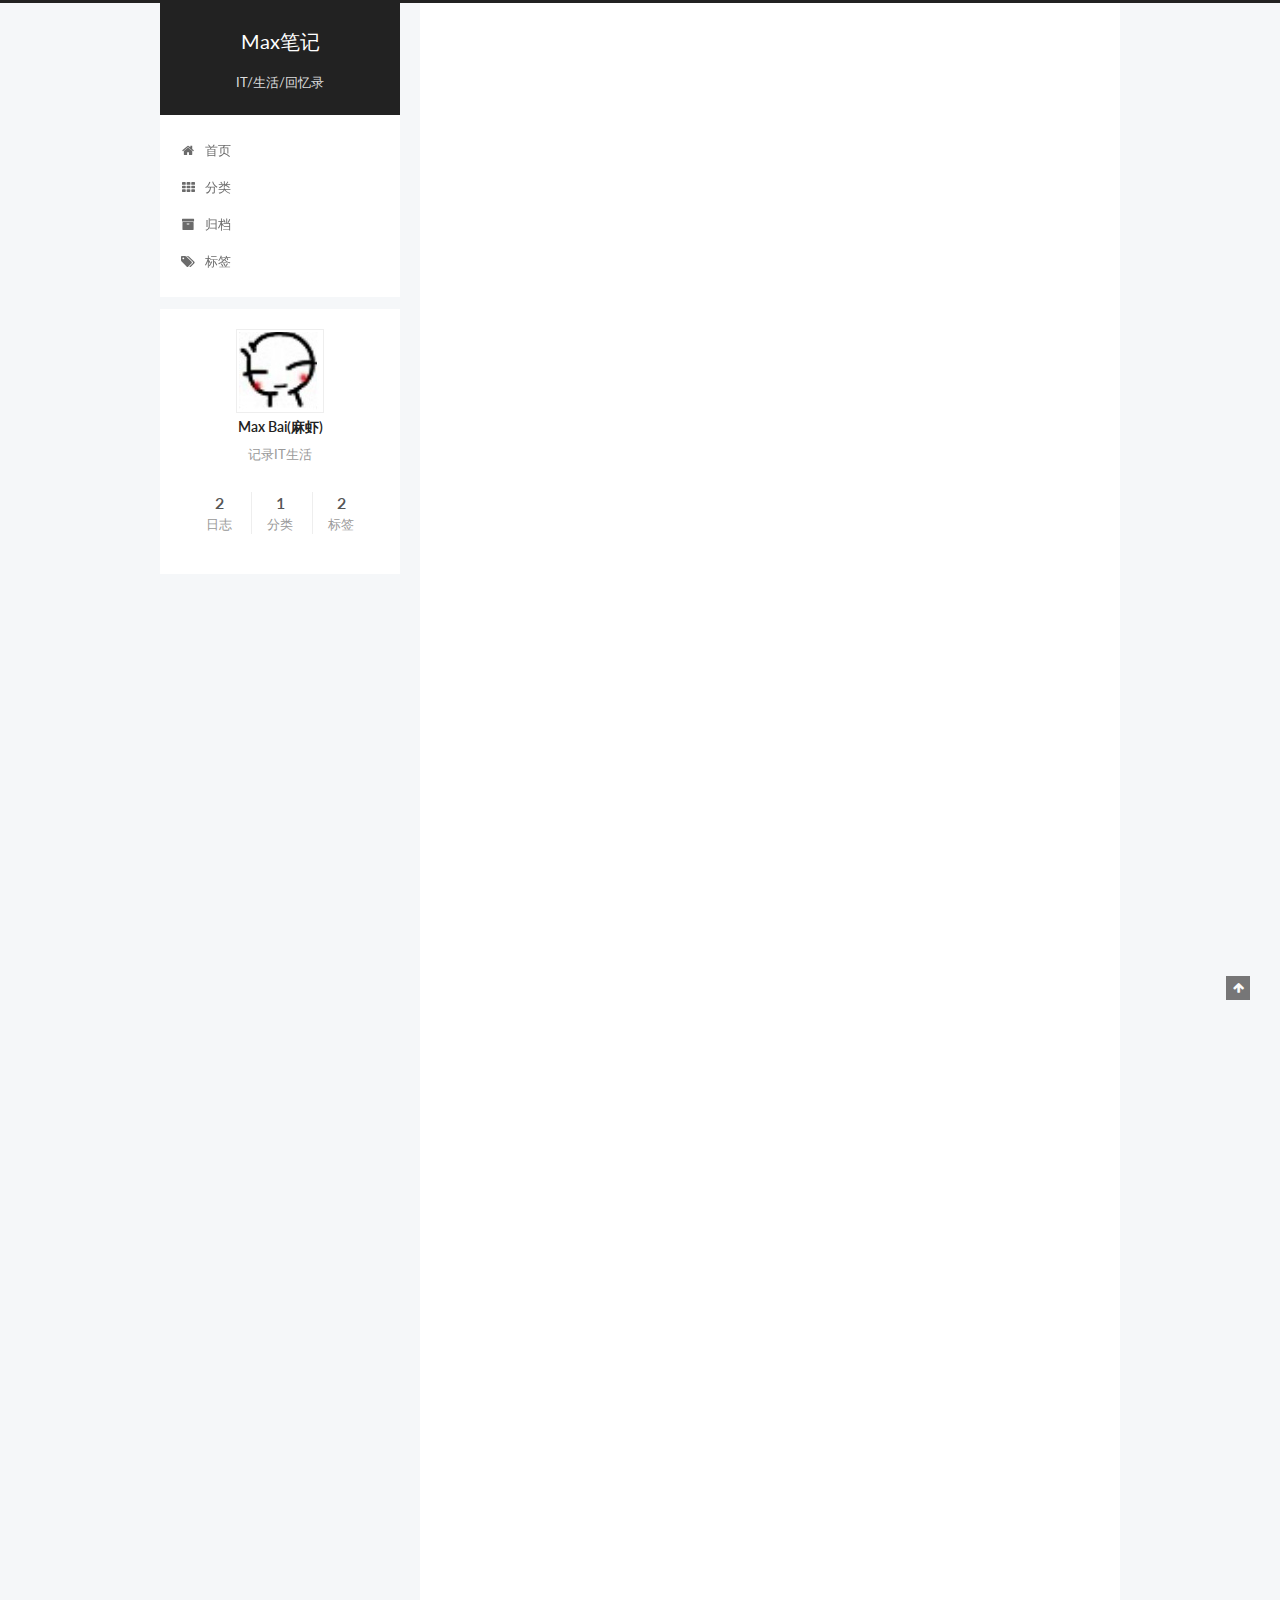
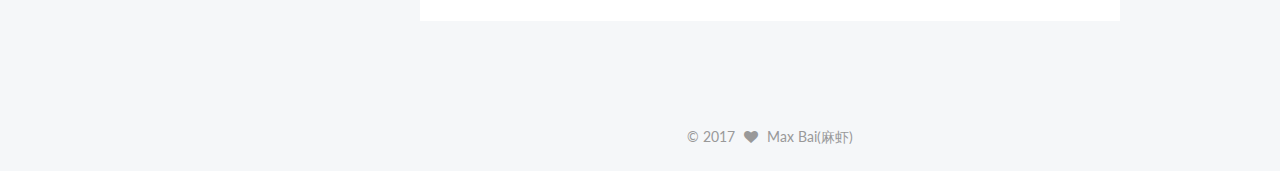
<file: index.html>
<!doctype html>



  


<html class="theme-next pisces use-motion" lang="zh-Hans">
<head>
  <meta charset="UTF-8"/>
<meta http-equiv="X-UA-Compatible" content="IE=edge" />
<meta name="viewport" content="width=device-width, initial-scale=1, maximum-scale=1"/>



<meta http-equiv="Cache-Control" content="no-transform" />
<meta http-equiv="Cache-Control" content="no-siteapp" />















  
  
  <link href="/lib/fancybox/source/jquery.fancybox.css?v=2.1.5" rel="stylesheet" type="text/css" />




  
  
  
  

  
    
    
  

  

  

  

  

  
    
    
    <link href="//fonts.googleapis.com/css?family=Lato:300,300italic,400,400italic,700,700italic&subset=latin,latin-ext" rel="stylesheet" type="text/css">
  






<link href="/lib/font-awesome/css/font-awesome.min.css?v=4.6.2" rel="stylesheet" type="text/css" />

<link href="/css/main.css?v=5.1.0" rel="stylesheet" type="text/css" />


  <meta name="keywords" content="Hexo, NexT" />








  <link rel="shortcut icon" type="image/x-icon" href="/favicon.ico?v=5.1.0" />






<meta name="description" content="记录IT生活">
<meta property="og:type" content="website">
<meta property="og:title" content="Max笔记">
<meta property="og:url" content="http://maxblog.pdisk.space/index.html">
<meta property="og:site_name" content="Max笔记">
<meta property="og:description" content="记录IT生活">
<meta name="twitter:card" content="summary">
<meta name="twitter:title" content="Max笔记">
<meta name="twitter:description" content="记录IT生活">



<script type="text/javascript" id="hexo.configurations">
  var NexT = window.NexT || {};
  var CONFIG = {
    root: '/',
    scheme: 'Pisces',
    sidebar: {"position":"left","display":"post","offset":12,"offset_float":0,"b2t":false,"scrollpercent":false},
    fancybox: true,
    motion: true,
    duoshuo: {
      userId: '0',
      author: '博主'
    },
    algolia: {
      applicationID: '',
      apiKey: '',
      indexName: '',
      hits: {"per_page":10},
      labels: {"input_placeholder":"Search for Posts","hits_empty":"We didn't find any results for the search: ${query}","hits_stats":"${hits} results found in ${time} ms"}
    }
  };
</script>



  <link rel="canonical" href="http://maxblog.pdisk.space/"/>





  <title> Max笔记 </title>
</head>

<body itemscope itemtype="http://schema.org/WebPage" lang="zh-Hans">

  














  
  
    
  

  <div class="container sidebar-position-left 
   page-home 
 ">
    <div class="headband"></div>

    <header id="header" class="header" itemscope itemtype="http://schema.org/WPHeader">
      <div class="header-inner"><div class="site-brand-wrapper">
  <div class="site-meta ">
    

    <div class="custom-logo-site-title">
      <a href="/"  class="brand" rel="start">
        <span class="logo-line-before"><i></i></span>
        <span class="site-title">Max笔记</span>
        <span class="logo-line-after"><i></i></span>
      </a>
    </div>
      
        <p class="site-subtitle">IT/生活/回忆录</p>
      
  </div>

  <div class="site-nav-toggle">
    <button>
      <span class="btn-bar"></span>
      <span class="btn-bar"></span>
      <span class="btn-bar"></span>
    </button>
  </div>
</div>

<nav class="site-nav">
  

  
    <ul id="menu" class="menu">
      
        
        <li class="menu-item menu-item-home">
          <a href="/" rel="section">
            
              <i class="menu-item-icon fa fa-fw fa-home"></i> <br />
            
            首页
          </a>
        </li>
      
        
        <li class="menu-item menu-item-categories">
          <a href="/categories" rel="section">
            
              <i class="menu-item-icon fa fa-fw fa-th"></i> <br />
            
            分类
          </a>
        </li>
      
        
        <li class="menu-item menu-item-archives">
          <a href="/archives" rel="section">
            
              <i class="menu-item-icon fa fa-fw fa-archive"></i> <br />
            
            归档
          </a>
        </li>
      
        
        <li class="menu-item menu-item-tags">
          <a href="/tags" rel="section">
            
              <i class="menu-item-icon fa fa-fw fa-tags"></i> <br />
            
            标签
          </a>
        </li>
      

      
    </ul>
  

  
</nav>



 </div>
    </header>

    <main id="main" class="main">
      <div class="main-inner">
        <div class="content-wrap">
          <div id="content" class="content">
            
  <section id="posts" class="posts-expand">
    
      

  

  
  
  

  <article class="post post-type-normal " itemscope itemtype="http://schema.org/Article">
    <link itemprop="mainEntityOfPage" href="http://maxblog.pdisk.space/2017/04/28/Python-发送带图片邮件/">

    <span hidden itemprop="author" itemscope itemtype="http://schema.org/Person">
      <meta itemprop="name" content="Max Bai(麻虾)">
      <meta itemprop="description" content="">
      <meta itemprop="image" content="/images/head.jpg">
    </span>

    <span hidden itemprop="publisher" itemscope itemtype="http://schema.org/Organization">
      <meta itemprop="name" content="Max笔记">
    </span>

    
      <header class="post-header">

        
        
          <h1 class="post-title" itemprop="name headline">
            
            
              
                
                <a class="post-title-link" href="/2017/04/28/Python-发送带图片邮件/" itemprop="url">
                  Python - 发送带图片邮件
                </a>
              
            
          </h1>
        

        <div class="post-meta">
          <span class="post-time">
            
              <span class="post-meta-item-icon">
                <i class="fa fa-calendar-o"></i>
              </span>
              
                <span class="post-meta-item-text">发表于</span>
              
              <time title="创建于" itemprop="dateCreated datePublished" datetime="2017-04-28T17:28:48+08:00">
                2017-04-28
              </time>
            

            

            
          </span>

          
            <span class="post-category" >
            
              <span class="post-meta-divider">|</span>
            
              <span class="post-meta-item-icon">
                <i class="fa fa-folder-o"></i>
              </span>
              
                <span class="post-meta-item-text">分类于</span>
              
              
                <span itemprop="about" itemscope itemtype="http://schema.org/Thing">
                  <a href="/categories/技术水文/" itemprop="url" rel="index">
                    <span itemprop="name">技术水文</span>
                  </a>
                </span>

                
                
              
            </span>
          

          
            
          

          
          

          

          

          

        </div>
      </header>
    


    <div class="post-body" itemprop="articleBody">

      
      

      
        
          <p>使用python发送带图片的邮件</p>
<ol>
<li><p>设置邮件为多文本格式</p>
<figure class="highlight python"><table><tr><td class="gutter"><pre><div class="line">1</div></pre></td><td class="code"><pre><div class="line">MIMEMultipart(<span class="string">'related'</span>)</div></pre></td></tr></table></figure>
</li>
<li><p>编写html格式内容包含图片信息</p>
<figure class="highlight python"><table><tr><td class="gutter"><pre><div class="line">1</div><div class="line">2</div></pre></td><td class="code"><pre><div class="line">msgHtmlImg = <span class="string">'&lt;img src="cid:image&#123;count&#125;"&gt;&lt;br&gt;'</span></div><div class="line">MIMEText(msgHtmlImg, <span class="string">'html'</span>)</div></pre></td></tr></table></figure>
</li>
<li><p>读取图片并添加邮件头</p>
<figure class="highlight python"><table><tr><td class="gutter"><pre><div class="line">1</div><div class="line">2</div><div class="line">3</div><div class="line">4</div><div class="line">5</div><div class="line">6</div><div class="line">7</div></pre></td><td class="code"><pre><div class="line">fp = open(imgpath, <span class="string">'rb'</span>)</div><div class="line">msgImage = MIMEImage(fp.read())</div><div class="line">fp.close()</div><div class="line"></div><div class="line"><span class="comment"># Define the image's ID as referenced above</span></div><div class="line">msgImage.add_header(<span class="string">'Content-ID'</span>, <span class="string">'&lt;image&#123;count&#125;&gt;'</span>.format(count=i))</div><div class="line">msgRoot.attach(msgImage)</div></pre></td></tr></table></figure>
</li>
<li><p>发送邮件lib代码</p>
          <!--noindex-->
          <div class="post-button text-center">
            <a class="btn" href="/2017/04/28/Python-发送带图片邮件/#more" rel="contents">
              阅读全文 &raquo;
            </a>
          </div>
          <!--/noindex-->
        
      
    </div>

    <div>
      
    </div>

    <div>
      
    </div>

    <div>
      
    </div>

    <footer class="post-footer">
      

      

      

      
      
        <div class="post-eof"></div>
      
    </footer>
  </article>


    
      

  

  
  
  

  <article class="post post-type-normal " itemscope itemtype="http://schema.org/Article">
    <link itemprop="mainEntityOfPage" href="http://maxblog.pdisk.space/2017/04/28/新博客开张了/">

    <span hidden itemprop="author" itemscope itemtype="http://schema.org/Person">
      <meta itemprop="name" content="Max Bai(麻虾)">
      <meta itemprop="description" content="">
      <meta itemprop="image" content="/images/head.jpg">
    </span>

    <span hidden itemprop="publisher" itemscope itemtype="http://schema.org/Organization">
      <meta itemprop="name" content="Max笔记">
    </span>

    
      <header class="post-header">

        
        
          <h1 class="post-title" itemprop="name headline">
            
            
              
                
                <a class="post-title-link" href="/2017/04/28/新博客开张了/" itemprop="url">
                  新博客开张了~~
                </a>
              
            
          </h1>
        

        <div class="post-meta">
          <span class="post-time">
            
              <span class="post-meta-item-icon">
                <i class="fa fa-calendar-o"></i>
              </span>
              
                <span class="post-meta-item-text">发表于</span>
              
              <time title="创建于" itemprop="dateCreated datePublished" datetime="2017-04-28T14:23:22+08:00">
                2017-04-28
              </time>
            

            

            
          </span>

          
            <span class="post-category" >
            
              <span class="post-meta-divider">|</span>
            
              <span class="post-meta-item-icon">
                <i class="fa fa-folder-o"></i>
              </span>
              
                <span class="post-meta-item-text">分类于</span>
              
              
                <span itemprop="about" itemscope itemtype="http://schema.org/Thing">
                  <a href="/categories/技术水文/" itemprop="url" rel="index">
                    <span itemprop="name">技术水文</span>
                  </a>
                </span>

                
                
              
            </span>
          

          
            
          

          
          

          

          

          

        </div>
      </header>
    


    <div class="post-body" itemprop="articleBody">

      
      

      
        
          <p>现在搞了自己的blog，以后都记录到这里了。</p>
<p>所有东西慢慢从老的blog慢慢搬家过来。</p>
<p><a href="http://blog.csdn.net/max229max">http://blog.csdn.net/max229max</a></p>
<p><img src="/images/test.jpg" alt=""> </p>
          <!--noindex-->
          <div class="post-button text-center">
            <a class="btn" href="/2017/04/28/新博客开张了/#more" rel="contents">
              阅读全文 &raquo;
            </a>
          </div>
          <!--/noindex-->
        
      
    </div>

    <div>
      
    </div>

    <div>
      
    </div>

    <div>
      
    </div>

    <footer class="post-footer">
      

      

      

      
      
        <div class="post-eof"></div>
      
    </footer>
  </article>


    
  </section>

  


          </div>
          


          

        </div>
        
          
  
  <div class="sidebar-toggle">
    <div class="sidebar-toggle-line-wrap">
      <span class="sidebar-toggle-line sidebar-toggle-line-first"></span>
      <span class="sidebar-toggle-line sidebar-toggle-line-middle"></span>
      <span class="sidebar-toggle-line sidebar-toggle-line-last"></span>
    </div>
  </div>

  <aside id="sidebar" class="sidebar">
    <div class="sidebar-inner">

      

      

      <section class="site-overview sidebar-panel sidebar-panel-active">
        <div class="site-author motion-element" itemprop="author" itemscope itemtype="http://schema.org/Person">
          <img class="site-author-image" itemprop="image"
               src="/images/head.jpg"
               alt="Max Bai(麻虾)" />
          <p class="site-author-name" itemprop="name">Max Bai(麻虾)</p>
           
              <p class="site-description motion-element" itemprop="description">记录IT生活</p>
          
        </div>
        <nav class="site-state motion-element">

          
            <div class="site-state-item site-state-posts">
              <a href="/archives">
                <span class="site-state-item-count">2</span>
                <span class="site-state-item-name">日志</span>
              </a>
            </div>
          

          
            
            
            <div class="site-state-item site-state-categories">
              <a href="/categories/index.html">
                <span class="site-state-item-count">1</span>
                <span class="site-state-item-name">分类</span>
              </a>
            </div>
          

          
            
            
            <div class="site-state-item site-state-tags">
              <a href="/tags/index.html">
                <span class="site-state-item-count">2</span>
                <span class="site-state-item-name">标签</span>
              </a>
            </div>
          

        </nav>

        

        <div class="links-of-author motion-element">
          
        </div>

        
        

        
        

        


      </section>

      

      

    </div>
  </aside>


        
      </div>
    </main>

    <footer id="footer" class="footer">
      <div class="footer-inner">
        <div class="copyright" >
  
  &copy; 
  <span itemprop="copyrightYear">2017</span>
  <span class="with-love">
    <i class="fa fa-heart"></i>
  </span>
  <span class="author" itemprop="copyrightHolder">Max Bai(麻虾)</span>
</div>



        

        
      </div>
    </footer>

    
      <div class="back-to-top">
        <i class="fa fa-arrow-up"></i>
        
      </div>
    

  </div>

  

<script type="text/javascript">
  if (Object.prototype.toString.call(window.Promise) !== '[object Function]') {
    window.Promise = null;
  }
</script>









  




  
  <script type="text/javascript" src="/lib/jquery/index.js?v=2.1.3"></script>

  
  <script type="text/javascript" src="/lib/fastclick/lib/fastclick.min.js?v=1.0.6"></script>

  
  <script type="text/javascript" src="/lib/jquery_lazyload/jquery.lazyload.js?v=1.9.7"></script>

  
  <script type="text/javascript" src="/lib/velocity/velocity.min.js?v=1.2.1"></script>

  
  <script type="text/javascript" src="/lib/velocity/velocity.ui.min.js?v=1.2.1"></script>

  
  <script type="text/javascript" src="/lib/fancybox/source/jquery.fancybox.pack.js?v=2.1.5"></script>


  


  <script type="text/javascript" src="/js/src/utils.js?v=5.1.0"></script>

  <script type="text/javascript" src="/js/src/motion.js?v=5.1.0"></script>



  
  


  <script type="text/javascript" src="/js/src/affix.js?v=5.1.0"></script>

  <script type="text/javascript" src="/js/src/schemes/pisces.js?v=5.1.0"></script>



  

  


  <script type="text/javascript" src="/js/src/bootstrap.js?v=5.1.0"></script>



  



  




	





  





  





  






  





  

  

  

  

</body>
</html>
</file>
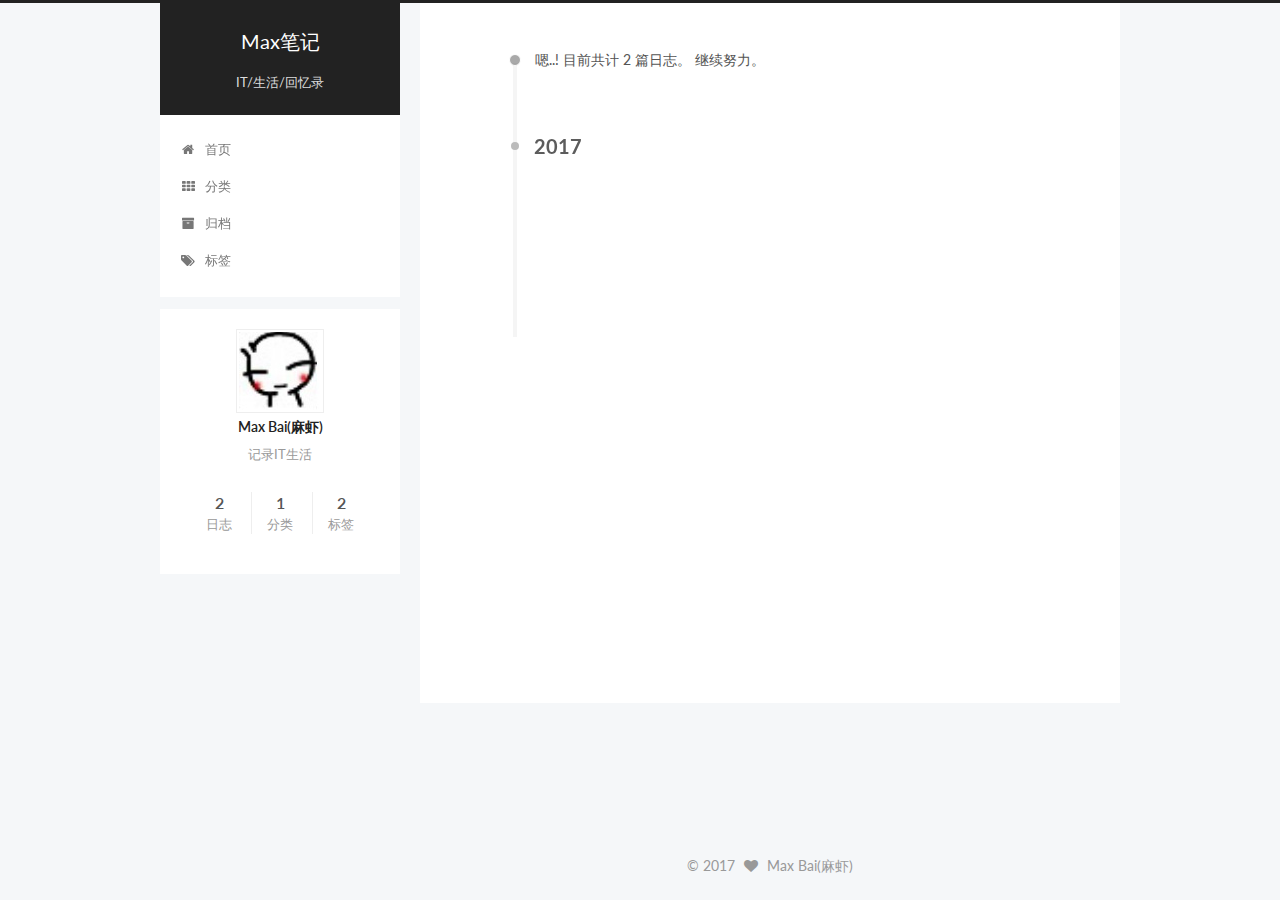
<file: archives/index.html>
<!doctype html>



  


<html class="theme-next pisces use-motion" lang="zh-Hans">
<head>
  <meta charset="UTF-8"/>
<meta http-equiv="X-UA-Compatible" content="IE=edge" />
<meta name="viewport" content="width=device-width, initial-scale=1, maximum-scale=1"/>



<meta http-equiv="Cache-Control" content="no-transform" />
<meta http-equiv="Cache-Control" content="no-siteapp" />















  
  
  <link href="/lib/fancybox/source/jquery.fancybox.css?v=2.1.5" rel="stylesheet" type="text/css" />




  
  
  
  

  
    
    
  

  

  

  

  

  
    
    
    <link href="//fonts.googleapis.com/css?family=Lato:300,300italic,400,400italic,700,700italic&subset=latin,latin-ext" rel="stylesheet" type="text/css">
  






<link href="/lib/font-awesome/css/font-awesome.min.css?v=4.6.2" rel="stylesheet" type="text/css" />

<link href="/css/main.css?v=5.1.0" rel="stylesheet" type="text/css" />


  <meta name="keywords" content="Hexo, NexT" />








  <link rel="shortcut icon" type="image/x-icon" href="/favicon.ico?v=5.1.0" />






<meta name="description" content="记录IT生活">
<meta property="og:type" content="website">
<meta property="og:title" content="Max笔记">
<meta property="og:url" content="http://maxblog.pdisk.space/archives/index.html">
<meta property="og:site_name" content="Max笔记">
<meta property="og:description" content="记录IT生活">
<meta name="twitter:card" content="summary">
<meta name="twitter:title" content="Max笔记">
<meta name="twitter:description" content="记录IT生活">



<script type="text/javascript" id="hexo.configurations">
  var NexT = window.NexT || {};
  var CONFIG = {
    root: '/',
    scheme: 'Pisces',
    sidebar: {"position":"left","display":"post","offset":12,"offset_float":0,"b2t":false,"scrollpercent":false},
    fancybox: true,
    motion: true,
    duoshuo: {
      userId: '0',
      author: '博主'
    },
    algolia: {
      applicationID: '',
      apiKey: '',
      indexName: '',
      hits: {"per_page":10},
      labels: {"input_placeholder":"Search for Posts","hits_empty":"We didn't find any results for the search: ${query}","hits_stats":"${hits} results found in ${time} ms"}
    }
  };
</script>



  <link rel="canonical" href="http://maxblog.pdisk.space/archives/"/>





  <title> 归档 | Max笔记 </title>
</head>

<body itemscope itemtype="http://schema.org/WebPage" lang="zh-Hans">

  














  
  
    
  

  <div class="container sidebar-position-left  page-archive  ">
    <div class="headband"></div>

    <header id="header" class="header" itemscope itemtype="http://schema.org/WPHeader">
      <div class="header-inner"><div class="site-brand-wrapper">
  <div class="site-meta ">
    

    <div class="custom-logo-site-title">
      <a href="/"  class="brand" rel="start">
        <span class="logo-line-before"><i></i></span>
        <span class="site-title">Max笔记</span>
        <span class="logo-line-after"><i></i></span>
      </a>
    </div>
      
        <p class="site-subtitle">IT/生活/回忆录</p>
      
  </div>

  <div class="site-nav-toggle">
    <button>
      <span class="btn-bar"></span>
      <span class="btn-bar"></span>
      <span class="btn-bar"></span>
    </button>
  </div>
</div>

<nav class="site-nav">
  

  
    <ul id="menu" class="menu">
      
        
        <li class="menu-item menu-item-home">
          <a href="/" rel="section">
            
              <i class="menu-item-icon fa fa-fw fa-home"></i> <br />
            
            首页
          </a>
        </li>
      
        
        <li class="menu-item menu-item-categories">
          <a href="/categories" rel="section">
            
              <i class="menu-item-icon fa fa-fw fa-th"></i> <br />
            
            分类
          </a>
        </li>
      
        
        <li class="menu-item menu-item-archives">
          <a href="/archives" rel="section">
            
              <i class="menu-item-icon fa fa-fw fa-archive"></i> <br />
            
            归档
          </a>
        </li>
      
        
        <li class="menu-item menu-item-tags">
          <a href="/tags" rel="section">
            
              <i class="menu-item-icon fa fa-fw fa-tags"></i> <br />
            
            标签
          </a>
        </li>
      

      
    </ul>
  

  
</nav>



 </div>
    </header>

    <main id="main" class="main">
      <div class="main-inner">
        <div class="content-wrap">
          <div id="content" class="content">
            

  <section id="posts" class="posts-collapse">
    <span class="archive-move-on"></span>

    <span class="archive-page-counter">
      
      
      
        
      
      嗯..! 目前共计 2 篇日志。 继续努力。
    </span>

    

      
      
      

      
        
        <div class="collection-title">
          <h2 class="archive-year motion-element" id="archive-year-2017">2017</h2>
        </div>
      
      

      

  <article class="post post-type-normal" itemscope itemtype="http://schema.org/Article">
    <header class="post-header">

      <h1 class="post-title">
        
            <a class="post-title-link" href="/2017/04/28/Python-发送带图片邮件/" itemprop="url">
              
                <span itemprop="name">Python - 发送带图片邮件</span>
              
            </a>
        
      </h1>

      <div class="post-meta">
        <time class="post-time" itemprop="dateCreated"
              datetime="2017-04-28T17:28:48+08:00"
              content="2017-04-28" >
          04-28
        </time>
      </div>

    </header>
  </article>



    

      
      
      

      
      

      

  <article class="post post-type-normal" itemscope itemtype="http://schema.org/Article">
    <header class="post-header">

      <h1 class="post-title">
        
            <a class="post-title-link" href="/2017/04/28/新博客开张了/" itemprop="url">
              
                <span itemprop="name">新博客开张了~~</span>
              
            </a>
        
      </h1>

      <div class="post-meta">
        <time class="post-time" itemprop="dateCreated"
              datetime="2017-04-28T14:23:22+08:00"
              content="2017-04-28" >
          04-28
        </time>
      </div>

    </header>
  </article>



    

  </section>

  



          </div>
          


          

        </div>
        
          
  
  <div class="sidebar-toggle">
    <div class="sidebar-toggle-line-wrap">
      <span class="sidebar-toggle-line sidebar-toggle-line-first"></span>
      <span class="sidebar-toggle-line sidebar-toggle-line-middle"></span>
      <span class="sidebar-toggle-line sidebar-toggle-line-last"></span>
    </div>
  </div>

  <aside id="sidebar" class="sidebar">
    <div class="sidebar-inner">

      

      

      <section class="site-overview sidebar-panel sidebar-panel-active">
        <div class="site-author motion-element" itemprop="author" itemscope itemtype="http://schema.org/Person">
          <img class="site-author-image" itemprop="image"
               src="/images/head.jpg"
               alt="Max Bai(麻虾)" />
          <p class="site-author-name" itemprop="name">Max Bai(麻虾)</p>
           
              <p class="site-description motion-element" itemprop="description">记录IT生活</p>
          
        </div>
        <nav class="site-state motion-element">

          
            <div class="site-state-item site-state-posts">
              <a href="/archives">
                <span class="site-state-item-count">2</span>
                <span class="site-state-item-name">日志</span>
              </a>
            </div>
          

          
            
            
            <div class="site-state-item site-state-categories">
              <a href="/categories/index.html">
                <span class="site-state-item-count">1</span>
                <span class="site-state-item-name">分类</span>
              </a>
            </div>
          

          
            
            
            <div class="site-state-item site-state-tags">
              <a href="/tags/index.html">
                <span class="site-state-item-count">2</span>
                <span class="site-state-item-name">标签</span>
              </a>
            </div>
          

        </nav>

        

        <div class="links-of-author motion-element">
          
        </div>

        
        

        
        

        


      </section>

      

      

    </div>
  </aside>


        
      </div>
    </main>

    <footer id="footer" class="footer">
      <div class="footer-inner">
        <div class="copyright" >
  
  &copy; 
  <span itemprop="copyrightYear">2017</span>
  <span class="with-love">
    <i class="fa fa-heart"></i>
  </span>
  <span class="author" itemprop="copyrightHolder">Max Bai(麻虾)</span>
</div>



        

        
      </div>
    </footer>

    
      <div class="back-to-top">
        <i class="fa fa-arrow-up"></i>
        
      </div>
    

  </div>

  

<script type="text/javascript">
  if (Object.prototype.toString.call(window.Promise) !== '[object Function]') {
    window.Promise = null;
  }
</script>









  




  
  <script type="text/javascript" src="/lib/jquery/index.js?v=2.1.3"></script>

  
  <script type="text/javascript" src="/lib/fastclick/lib/fastclick.min.js?v=1.0.6"></script>

  
  <script type="text/javascript" src="/lib/jquery_lazyload/jquery.lazyload.js?v=1.9.7"></script>

  
  <script type="text/javascript" src="/lib/velocity/velocity.min.js?v=1.2.1"></script>

  
  <script type="text/javascript" src="/lib/velocity/velocity.ui.min.js?v=1.2.1"></script>

  
  <script type="text/javascript" src="/lib/fancybox/source/jquery.fancybox.pack.js?v=2.1.5"></script>


  


  <script type="text/javascript" src="/js/src/utils.js?v=5.1.0"></script>

  <script type="text/javascript" src="/js/src/motion.js?v=5.1.0"></script>



  
  


  <script type="text/javascript" src="/js/src/affix.js?v=5.1.0"></script>

  <script type="text/javascript" src="/js/src/schemes/pisces.js?v=5.1.0"></script>



  
  
    <script type="text/javascript" id="motion.page.archive">
      $('.archive-year').velocity('transition.slideLeftIn');
    </script>
  


  


  <script type="text/javascript" src="/js/src/bootstrap.js?v=5.1.0"></script>



  



  




	





  





  





  






  





  

  

  

  

</body>
</html>
</file>
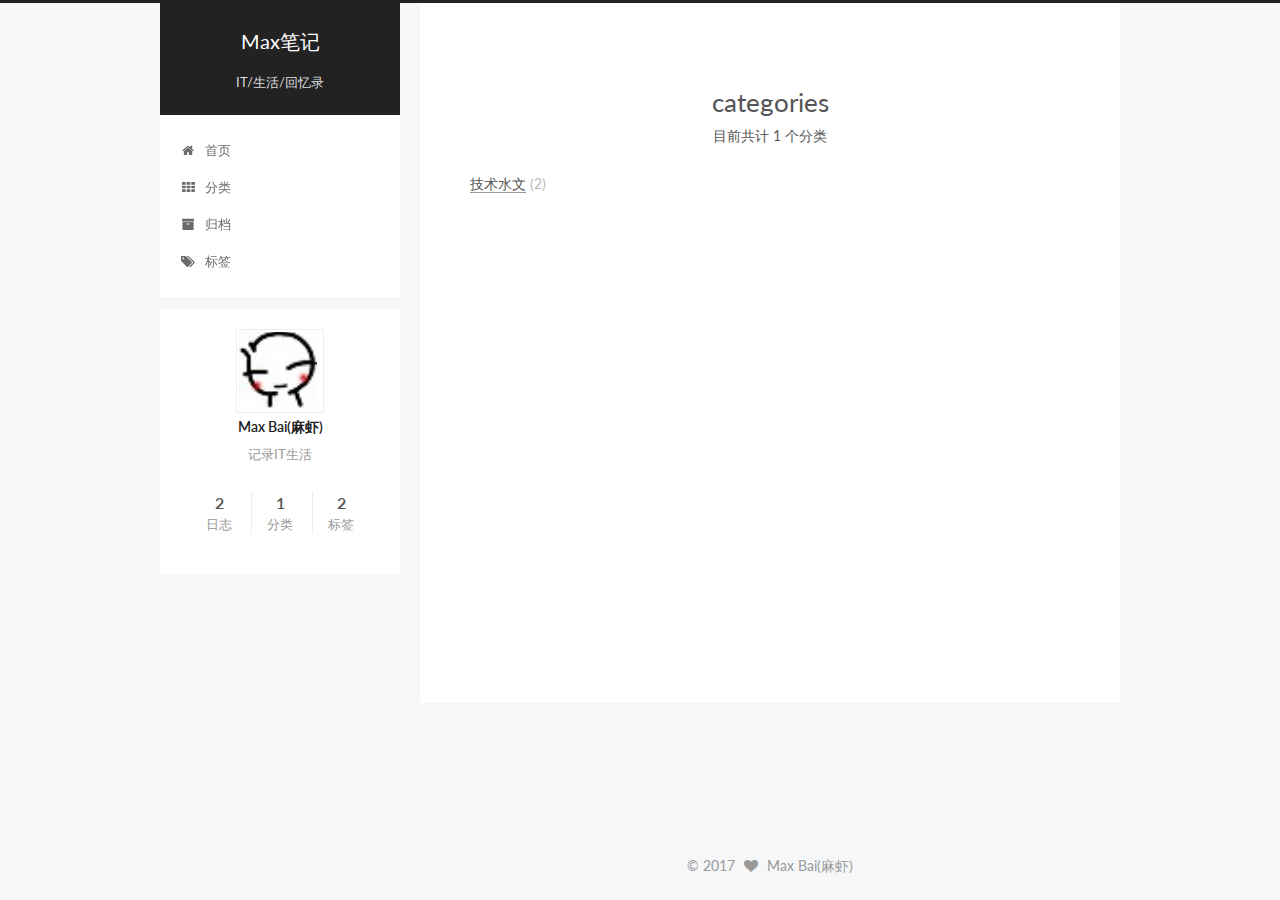
<file: categories/index.html>
<!doctype html>



  


<html class="theme-next pisces use-motion" lang="zh-Hans">
<head>
  <meta charset="UTF-8"/>
<meta http-equiv="X-UA-Compatible" content="IE=edge" />
<meta name="viewport" content="width=device-width, initial-scale=1, maximum-scale=1"/>



<meta http-equiv="Cache-Control" content="no-transform" />
<meta http-equiv="Cache-Control" content="no-siteapp" />















  
  
  <link href="/lib/fancybox/source/jquery.fancybox.css?v=2.1.5" rel="stylesheet" type="text/css" />




  
  
  
  

  
    
    
  

  

  

  

  

  
    
    
    <link href="//fonts.googleapis.com/css?family=Lato:300,300italic,400,400italic,700,700italic&subset=latin,latin-ext" rel="stylesheet" type="text/css">
  






<link href="/lib/font-awesome/css/font-awesome.min.css?v=4.6.2" rel="stylesheet" type="text/css" />

<link href="/css/main.css?v=5.1.0" rel="stylesheet" type="text/css" />


  <meta name="keywords" content="Hexo, NexT" />








  <link rel="shortcut icon" type="image/x-icon" href="/favicon.ico?v=5.1.0" />






<meta name="description" content="记录IT生活">
<meta property="og:type" content="website">
<meta property="og:title" content="categories">
<meta property="og:url" content="http://maxblog.pdisk.space/categories/index.html">
<meta property="og:site_name" content="Max笔记">
<meta property="og:description" content="记录IT生活">
<meta property="og:updated_time" content="2017-04-28T06:30:14.385Z">
<meta name="twitter:card" content="summary">
<meta name="twitter:title" content="categories">
<meta name="twitter:description" content="记录IT生活">



<script type="text/javascript" id="hexo.configurations">
  var NexT = window.NexT || {};
  var CONFIG = {
    root: '/',
    scheme: 'Pisces',
    sidebar: {"position":"left","display":"post","offset":12,"offset_float":0,"b2t":false,"scrollpercent":false},
    fancybox: true,
    motion: true,
    duoshuo: {
      userId: '0',
      author: '博主'
    },
    algolia: {
      applicationID: '',
      apiKey: '',
      indexName: '',
      hits: {"per_page":10},
      labels: {"input_placeholder":"Search for Posts","hits_empty":"We didn't find any results for the search: ${query}","hits_stats":"${hits} results found in ${time} ms"}
    }
  };
</script>



  <link rel="canonical" href="http://maxblog.pdisk.space/categories/"/>





  <title>
  

  
    categories | Max笔记
  
</title>
</head>

<body itemscope itemtype="http://schema.org/WebPage" lang="zh-Hans">

  














  
  
    
  

  <div class="container sidebar-position-left  ">
    <div class="headband"></div>

    <header id="header" class="header" itemscope itemtype="http://schema.org/WPHeader">
      <div class="header-inner"><div class="site-brand-wrapper">
  <div class="site-meta ">
    

    <div class="custom-logo-site-title">
      <a href="/"  class="brand" rel="start">
        <span class="logo-line-before"><i></i></span>
        <span class="site-title">Max笔记</span>
        <span class="logo-line-after"><i></i></span>
      </a>
    </div>
      
        <p class="site-subtitle">IT/生活/回忆录</p>
      
  </div>

  <div class="site-nav-toggle">
    <button>
      <span class="btn-bar"></span>
      <span class="btn-bar"></span>
      <span class="btn-bar"></span>
    </button>
  </div>
</div>

<nav class="site-nav">
  

  
    <ul id="menu" class="menu">
      
        
        <li class="menu-item menu-item-home">
          <a href="/" rel="section">
            
              <i class="menu-item-icon fa fa-fw fa-home"></i> <br />
            
            首页
          </a>
        </li>
      
        
        <li class="menu-item menu-item-categories">
          <a href="/categories" rel="section">
            
              <i class="menu-item-icon fa fa-fw fa-th"></i> <br />
            
            分类
          </a>
        </li>
      
        
        <li class="menu-item menu-item-archives">
          <a href="/archives" rel="section">
            
              <i class="menu-item-icon fa fa-fw fa-archive"></i> <br />
            
            归档
          </a>
        </li>
      
        
        <li class="menu-item menu-item-tags">
          <a href="/tags" rel="section">
            
              <i class="menu-item-icon fa fa-fw fa-tags"></i> <br />
            
            标签
          </a>
        </li>
      

      
    </ul>
  

  
</nav>



 </div>
    </header>

    <main id="main" class="main">
      <div class="main-inner">
        <div class="content-wrap">
          <div id="content" class="content">
            

  <div id="posts" class="posts-expand">
  <header class="post-header">

	<h1 class="post-title" itemprop="name headline">categories</h1>



</header>

    
    
      <div class="category-all-page">
        <div class="category-all-title">
            目前共计 1 个分类
        </div>
        <div class="category-all">
          <ul class="category-list"><li class="category-list-item"><a class="category-list-link" href="/categories/技术水文/">技术水文</a><span class="category-list-count">2</span></li></ul>
        </div>
      </div>
    
  </div>


          </div>
          


          

        </div>
        
          
  
  <div class="sidebar-toggle">
    <div class="sidebar-toggle-line-wrap">
      <span class="sidebar-toggle-line sidebar-toggle-line-first"></span>
      <span class="sidebar-toggle-line sidebar-toggle-line-middle"></span>
      <span class="sidebar-toggle-line sidebar-toggle-line-last"></span>
    </div>
  </div>

  <aside id="sidebar" class="sidebar">
    <div class="sidebar-inner">

      

      

      <section class="site-overview sidebar-panel sidebar-panel-active">
        <div class="site-author motion-element" itemprop="author" itemscope itemtype="http://schema.org/Person">
          <img class="site-author-image" itemprop="image"
               src="/images/head.jpg"
               alt="Max Bai(麻虾)" />
          <p class="site-author-name" itemprop="name">Max Bai(麻虾)</p>
           
              <p class="site-description motion-element" itemprop="description">记录IT生活</p>
          
        </div>
        <nav class="site-state motion-element">

          
            <div class="site-state-item site-state-posts">
              <a href="/archives">
                <span class="site-state-item-count">2</span>
                <span class="site-state-item-name">日志</span>
              </a>
            </div>
          

          
            
            
            <div class="site-state-item site-state-categories">
              <a href="/categories/index.html">
                <span class="site-state-item-count">1</span>
                <span class="site-state-item-name">分类</span>
              </a>
            </div>
          

          
            
            
            <div class="site-state-item site-state-tags">
              <a href="/tags/index.html">
                <span class="site-state-item-count">2</span>
                <span class="site-state-item-name">标签</span>
              </a>
            </div>
          

        </nav>

        

        <div class="links-of-author motion-element">
          
        </div>

        
        

        
        

        


      </section>

      

      

    </div>
  </aside>


        
      </div>
    </main>

    <footer id="footer" class="footer">
      <div class="footer-inner">
        <div class="copyright" >
  
  &copy; 
  <span itemprop="copyrightYear">2017</span>
  <span class="with-love">
    <i class="fa fa-heart"></i>
  </span>
  <span class="author" itemprop="copyrightHolder">Max Bai(麻虾)</span>
</div>



        

        
      </div>
    </footer>

    
      <div class="back-to-top">
        <i class="fa fa-arrow-up"></i>
        
      </div>
    

  </div>

  

<script type="text/javascript">
  if (Object.prototype.toString.call(window.Promise) !== '[object Function]') {
    window.Promise = null;
  }
</script>









  




  
  <script type="text/javascript" src="/lib/jquery/index.js?v=2.1.3"></script>

  
  <script type="text/javascript" src="/lib/fastclick/lib/fastclick.min.js?v=1.0.6"></script>

  
  <script type="text/javascript" src="/lib/jquery_lazyload/jquery.lazyload.js?v=1.9.7"></script>

  
  <script type="text/javascript" src="/lib/velocity/velocity.min.js?v=1.2.1"></script>

  
  <script type="text/javascript" src="/lib/velocity/velocity.ui.min.js?v=1.2.1"></script>

  
  <script type="text/javascript" src="/lib/fancybox/source/jquery.fancybox.pack.js?v=2.1.5"></script>


  


  <script type="text/javascript" src="/js/src/utils.js?v=5.1.0"></script>

  <script type="text/javascript" src="/js/src/motion.js?v=5.1.0"></script>



  
  


  <script type="text/javascript" src="/js/src/affix.js?v=5.1.0"></script>

  <script type="text/javascript" src="/js/src/schemes/pisces.js?v=5.1.0"></script>



  

  


  <script type="text/javascript" src="/js/src/bootstrap.js?v=5.1.0"></script>



  



  




	





  





  





  






  





  

  

  

  

</body>
</html>
</file>
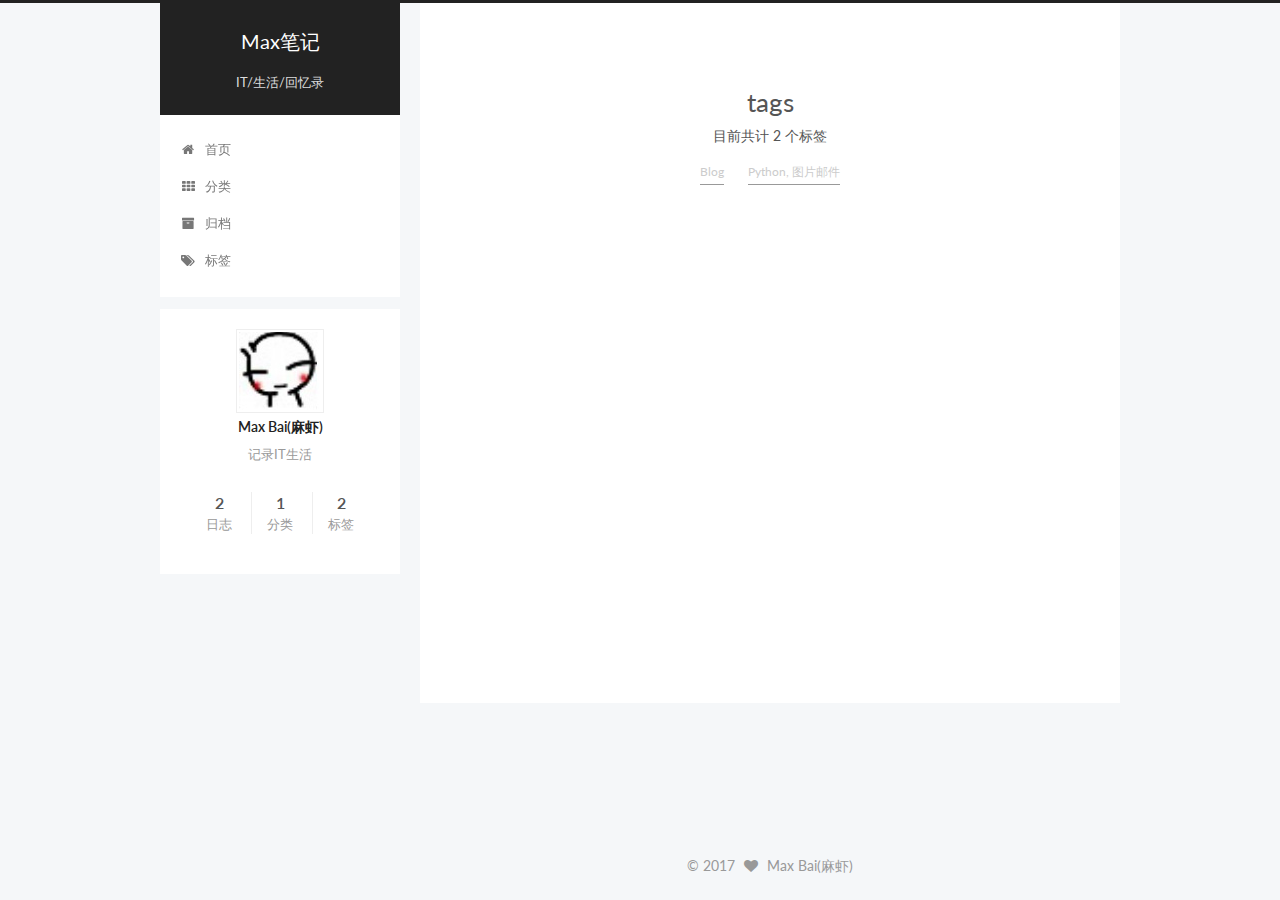
<file: tags/index.html>
<!doctype html>



  


<html class="theme-next pisces use-motion" lang="zh-Hans">
<head>
  <meta charset="UTF-8"/>
<meta http-equiv="X-UA-Compatible" content="IE=edge" />
<meta name="viewport" content="width=device-width, initial-scale=1, maximum-scale=1"/>



<meta http-equiv="Cache-Control" content="no-transform" />
<meta http-equiv="Cache-Control" content="no-siteapp" />















  
  
  <link href="/lib/fancybox/source/jquery.fancybox.css?v=2.1.5" rel="stylesheet" type="text/css" />




  
  
  
  

  
    
    
  

  

  

  

  

  
    
    
    <link href="//fonts.googleapis.com/css?family=Lato:300,300italic,400,400italic,700,700italic&subset=latin,latin-ext" rel="stylesheet" type="text/css">
  






<link href="/lib/font-awesome/css/font-awesome.min.css?v=4.6.2" rel="stylesheet" type="text/css" />

<link href="/css/main.css?v=5.1.0" rel="stylesheet" type="text/css" />


  <meta name="keywords" content="Hexo, NexT" />








  <link rel="shortcut icon" type="image/x-icon" href="/favicon.ico?v=5.1.0" />






<meta name="description" content="记录IT生活">
<meta property="og:type" content="website">
<meta property="og:title" content="tags">
<meta property="og:url" content="http://maxblog.pdisk.space/tags/index.html">
<meta property="og:site_name" content="Max笔记">
<meta property="og:description" content="记录IT生活">
<meta property="og:updated_time" content="2017-04-28T06:40:25.779Z">
<meta name="twitter:card" content="summary">
<meta name="twitter:title" content="tags">
<meta name="twitter:description" content="记录IT生活">



<script type="text/javascript" id="hexo.configurations">
  var NexT = window.NexT || {};
  var CONFIG = {
    root: '/',
    scheme: 'Pisces',
    sidebar: {"position":"left","display":"post","offset":12,"offset_float":0,"b2t":false,"scrollpercent":false},
    fancybox: true,
    motion: true,
    duoshuo: {
      userId: '0',
      author: '博主'
    },
    algolia: {
      applicationID: '',
      apiKey: '',
      indexName: '',
      hits: {"per_page":10},
      labels: {"input_placeholder":"Search for Posts","hits_empty":"We didn't find any results for the search: ${query}","hits_stats":"${hits} results found in ${time} ms"}
    }
  };
</script>



  <link rel="canonical" href="http://maxblog.pdisk.space/tags/"/>





  <title>
  

  
    tags | Max笔记
  
</title>
</head>

<body itemscope itemtype="http://schema.org/WebPage" lang="zh-Hans">

  














  
  
    
  

  <div class="container sidebar-position-left  ">
    <div class="headband"></div>

    <header id="header" class="header" itemscope itemtype="http://schema.org/WPHeader">
      <div class="header-inner"><div class="site-brand-wrapper">
  <div class="site-meta ">
    

    <div class="custom-logo-site-title">
      <a href="/"  class="brand" rel="start">
        <span class="logo-line-before"><i></i></span>
        <span class="site-title">Max笔记</span>
        <span class="logo-line-after"><i></i></span>
      </a>
    </div>
      
        <p class="site-subtitle">IT/生活/回忆录</p>
      
  </div>

  <div class="site-nav-toggle">
    <button>
      <span class="btn-bar"></span>
      <span class="btn-bar"></span>
      <span class="btn-bar"></span>
    </button>
  </div>
</div>

<nav class="site-nav">
  

  
    <ul id="menu" class="menu">
      
        
        <li class="menu-item menu-item-home">
          <a href="/" rel="section">
            
              <i class="menu-item-icon fa fa-fw fa-home"></i> <br />
            
            首页
          </a>
        </li>
      
        
        <li class="menu-item menu-item-categories">
          <a href="/categories" rel="section">
            
              <i class="menu-item-icon fa fa-fw fa-th"></i> <br />
            
            分类
          </a>
        </li>
      
        
        <li class="menu-item menu-item-archives">
          <a href="/archives" rel="section">
            
              <i class="menu-item-icon fa fa-fw fa-archive"></i> <br />
            
            归档
          </a>
        </li>
      
        
        <li class="menu-item menu-item-tags">
          <a href="/tags" rel="section">
            
              <i class="menu-item-icon fa fa-fw fa-tags"></i> <br />
            
            标签
          </a>
        </li>
      

      
    </ul>
  

  
</nav>



 </div>
    </header>

    <main id="main" class="main">
      <div class="main-inner">
        <div class="content-wrap">
          <div id="content" class="content">
            

  <div id="posts" class="posts-expand">
  <header class="post-header">

	<h1 class="post-title" itemprop="name headline">tags</h1>



</header>

    
    
      <div class="tag-cloud">
        <div class="tag-cloud-title">
            目前共计 2 个标签
        </div>
        <div class="tag-cloud-tags">
          <a href="/tags/Blog/" style="font-size: 12px; color: #ccc">Blog</a> <a href="/tags/Python-图片邮件/" style="font-size: 12px; color: #ccc">Python, 图片邮件</a>
        </div>
      </div>
    
  </div>


          </div>
          


          

        </div>
        
          
  
  <div class="sidebar-toggle">
    <div class="sidebar-toggle-line-wrap">
      <span class="sidebar-toggle-line sidebar-toggle-line-first"></span>
      <span class="sidebar-toggle-line sidebar-toggle-line-middle"></span>
      <span class="sidebar-toggle-line sidebar-toggle-line-last"></span>
    </div>
  </div>

  <aside id="sidebar" class="sidebar">
    <div class="sidebar-inner">

      

      

      <section class="site-overview sidebar-panel sidebar-panel-active">
        <div class="site-author motion-element" itemprop="author" itemscope itemtype="http://schema.org/Person">
          <img class="site-author-image" itemprop="image"
               src="/images/head.jpg"
               alt="Max Bai(麻虾)" />
          <p class="site-author-name" itemprop="name">Max Bai(麻虾)</p>
           
              <p class="site-description motion-element" itemprop="description">记录IT生活</p>
          
        </div>
        <nav class="site-state motion-element">

          
            <div class="site-state-item site-state-posts">
              <a href="/archives">
                <span class="site-state-item-count">2</span>
                <span class="site-state-item-name">日志</span>
              </a>
            </div>
          

          
            
            
            <div class="site-state-item site-state-categories">
              <a href="/categories/index.html">
                <span class="site-state-item-count">1</span>
                <span class="site-state-item-name">分类</span>
              </a>
            </div>
          

          
            
            
            <div class="site-state-item site-state-tags">
              <a href="/tags/index.html">
                <span class="site-state-item-count">2</span>
                <span class="site-state-item-name">标签</span>
              </a>
            </div>
          

        </nav>

        

        <div class="links-of-author motion-element">
          
        </div>

        
        

        
        

        


      </section>

      

      

    </div>
  </aside>


        
      </div>
    </main>

    <footer id="footer" class="footer">
      <div class="footer-inner">
        <div class="copyright" >
  
  &copy; 
  <span itemprop="copyrightYear">2017</span>
  <span class="with-love">
    <i class="fa fa-heart"></i>
  </span>
  <span class="author" itemprop="copyrightHolder">Max Bai(麻虾)</span>
</div>



        

        
      </div>
    </footer>

    
      <div class="back-to-top">
        <i class="fa fa-arrow-up"></i>
        
      </div>
    

  </div>

  

<script type="text/javascript">
  if (Object.prototype.toString.call(window.Promise) !== '[object Function]') {
    window.Promise = null;
  }
</script>









  




  
  <script type="text/javascript" src="/lib/jquery/index.js?v=2.1.3"></script>

  
  <script type="text/javascript" src="/lib/fastclick/lib/fastclick.min.js?v=1.0.6"></script>

  
  <script type="text/javascript" src="/lib/jquery_lazyload/jquery.lazyload.js?v=1.9.7"></script>

  
  <script type="text/javascript" src="/lib/velocity/velocity.min.js?v=1.2.1"></script>

  
  <script type="text/javascript" src="/lib/velocity/velocity.ui.min.js?v=1.2.1"></script>

  
  <script type="text/javascript" src="/lib/fancybox/source/jquery.fancybox.pack.js?v=2.1.5"></script>


  


  <script type="text/javascript" src="/js/src/utils.js?v=5.1.0"></script>

  <script type="text/javascript" src="/js/src/motion.js?v=5.1.0"></script>



  
  


  <script type="text/javascript" src="/js/src/affix.js?v=5.1.0"></script>

  <script type="text/javascript" src="/js/src/schemes/pisces.js?v=5.1.0"></script>



  

  


  <script type="text/javascript" src="/js/src/bootstrap.js?v=5.1.0"></script>



  



  




	





  





  





  






  





  

  

  

  

</body>
</html>
</file>
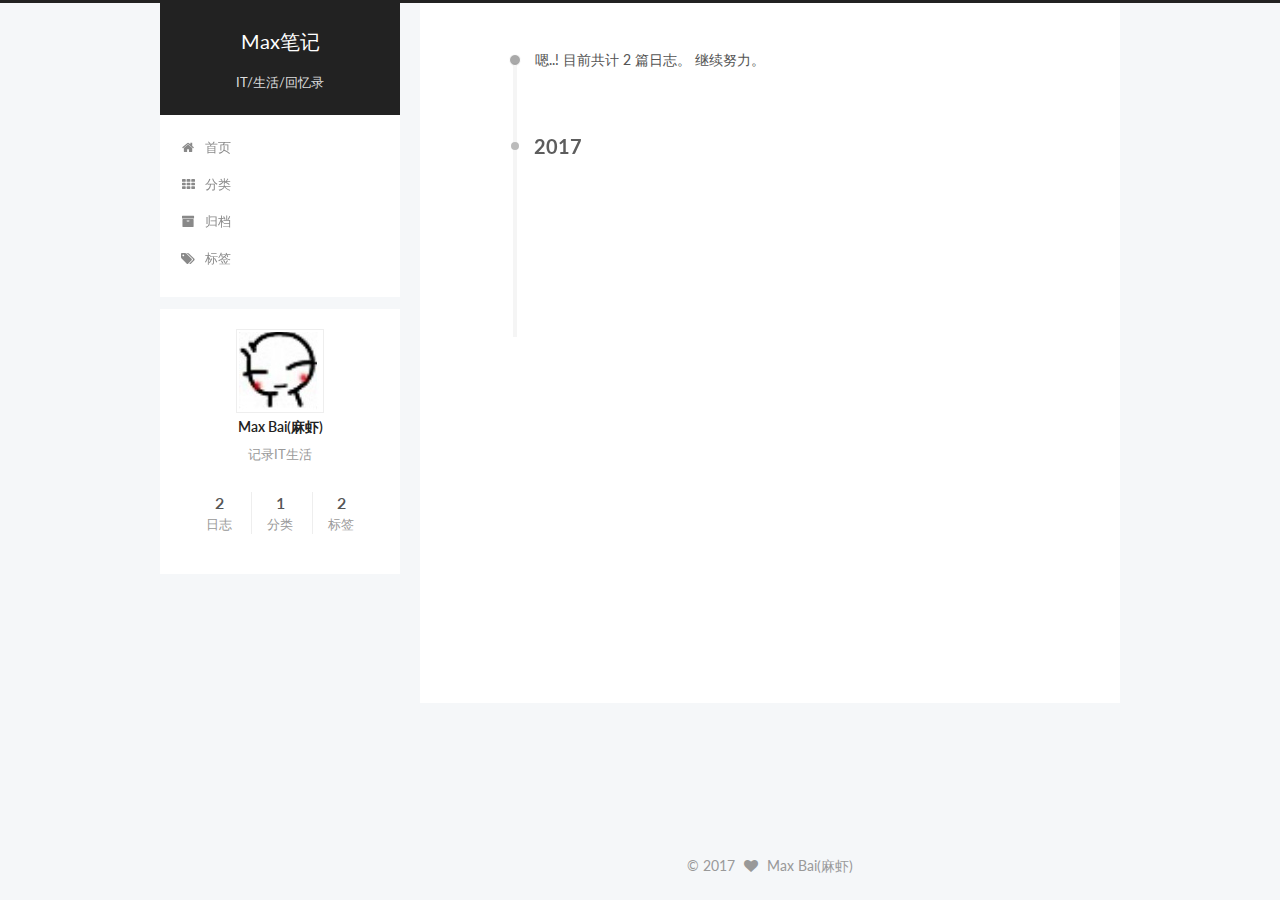
<file: archives/2017/index.html>
<!doctype html>



  


<html class="theme-next pisces use-motion" lang="zh-Hans">
<head>
  <meta charset="UTF-8"/>
<meta http-equiv="X-UA-Compatible" content="IE=edge" />
<meta name="viewport" content="width=device-width, initial-scale=1, maximum-scale=1"/>



<meta http-equiv="Cache-Control" content="no-transform" />
<meta http-equiv="Cache-Control" content="no-siteapp" />















  
  
  <link href="/lib/fancybox/source/jquery.fancybox.css?v=2.1.5" rel="stylesheet" type="text/css" />




  
  
  
  

  
    
    
  

  

  

  

  

  
    
    
    <link href="//fonts.googleapis.com/css?family=Lato:300,300italic,400,400italic,700,700italic&subset=latin,latin-ext" rel="stylesheet" type="text/css">
  






<link href="/lib/font-awesome/css/font-awesome.min.css?v=4.6.2" rel="stylesheet" type="text/css" />

<link href="/css/main.css?v=5.1.0" rel="stylesheet" type="text/css" />


  <meta name="keywords" content="Hexo, NexT" />








  <link rel="shortcut icon" type="image/x-icon" href="/favicon.ico?v=5.1.0" />






<meta name="description" content="记录IT生活">
<meta property="og:type" content="website">
<meta property="og:title" content="Max笔记">
<meta property="og:url" content="http://maxblog.pdisk.space/archives/2017/index.html">
<meta property="og:site_name" content="Max笔记">
<meta property="og:description" content="记录IT生活">
<meta name="twitter:card" content="summary">
<meta name="twitter:title" content="Max笔记">
<meta name="twitter:description" content="记录IT生活">



<script type="text/javascript" id="hexo.configurations">
  var NexT = window.NexT || {};
  var CONFIG = {
    root: '/',
    scheme: 'Pisces',
    sidebar: {"position":"left","display":"post","offset":12,"offset_float":0,"b2t":false,"scrollpercent":false},
    fancybox: true,
    motion: true,
    duoshuo: {
      userId: '0',
      author: '博主'
    },
    algolia: {
      applicationID: '',
      apiKey: '',
      indexName: '',
      hits: {"per_page":10},
      labels: {"input_placeholder":"Search for Posts","hits_empty":"We didn't find any results for the search: ${query}","hits_stats":"${hits} results found in ${time} ms"}
    }
  };
</script>



  <link rel="canonical" href="http://maxblog.pdisk.space/archives/2017/"/>





  <title> 归档 | Max笔记 </title>
</head>

<body itemscope itemtype="http://schema.org/WebPage" lang="zh-Hans">

  














  
  
    
  

  <div class="container sidebar-position-left  page-archive  ">
    <div class="headband"></div>

    <header id="header" class="header" itemscope itemtype="http://schema.org/WPHeader">
      <div class="header-inner"><div class="site-brand-wrapper">
  <div class="site-meta ">
    

    <div class="custom-logo-site-title">
      <a href="/"  class="brand" rel="start">
        <span class="logo-line-before"><i></i></span>
        <span class="site-title">Max笔记</span>
        <span class="logo-line-after"><i></i></span>
      </a>
    </div>
      
        <p class="site-subtitle">IT/生活/回忆录</p>
      
  </div>

  <div class="site-nav-toggle">
    <button>
      <span class="btn-bar"></span>
      <span class="btn-bar"></span>
      <span class="btn-bar"></span>
    </button>
  </div>
</div>

<nav class="site-nav">
  

  
    <ul id="menu" class="menu">
      
        
        <li class="menu-item menu-item-home">
          <a href="/" rel="section">
            
              <i class="menu-item-icon fa fa-fw fa-home"></i> <br />
            
            首页
          </a>
        </li>
      
        
        <li class="menu-item menu-item-categories">
          <a href="/categories" rel="section">
            
              <i class="menu-item-icon fa fa-fw fa-th"></i> <br />
            
            分类
          </a>
        </li>
      
        
        <li class="menu-item menu-item-archives">
          <a href="/archives" rel="section">
            
              <i class="menu-item-icon fa fa-fw fa-archive"></i> <br />
            
            归档
          </a>
        </li>
      
        
        <li class="menu-item menu-item-tags">
          <a href="/tags" rel="section">
            
              <i class="menu-item-icon fa fa-fw fa-tags"></i> <br />
            
            标签
          </a>
        </li>
      

      
    </ul>
  

  
</nav>



 </div>
    </header>

    <main id="main" class="main">
      <div class="main-inner">
        <div class="content-wrap">
          <div id="content" class="content">
            

  <section id="posts" class="posts-collapse">
    <span class="archive-move-on"></span>

    <span class="archive-page-counter">
      
      
      
        
      
      嗯..! 目前共计 2 篇日志。 继续努力。
    </span>

    

      
      
      

      
        
        <div class="collection-title">
          <h2 class="archive-year motion-element" id="archive-year-2017">2017</h2>
        </div>
      
      

      

  <article class="post post-type-normal" itemscope itemtype="http://schema.org/Article">
    <header class="post-header">

      <h1 class="post-title">
        
            <a class="post-title-link" href="/2017/04/28/Python-发送带图片邮件/" itemprop="url">
              
                <span itemprop="name">Python - 发送带图片邮件</span>
              
            </a>
        
      </h1>

      <div class="post-meta">
        <time class="post-time" itemprop="dateCreated"
              datetime="2017-04-28T17:28:48+08:00"
              content="2017-04-28" >
          04-28
        </time>
      </div>

    </header>
  </article>



    

      
      
      

      
      

      

  <article class="post post-type-normal" itemscope itemtype="http://schema.org/Article">
    <header class="post-header">

      <h1 class="post-title">
        
            <a class="post-title-link" href="/2017/04/28/新博客开张了/" itemprop="url">
              
                <span itemprop="name">新博客开张了~~</span>
              
            </a>
        
      </h1>

      <div class="post-meta">
        <time class="post-time" itemprop="dateCreated"
              datetime="2017-04-28T14:23:22+08:00"
              content="2017-04-28" >
          04-28
        </time>
      </div>

    </header>
  </article>



    

  </section>

  



          </div>
          


          

        </div>
        
          
  
  <div class="sidebar-toggle">
    <div class="sidebar-toggle-line-wrap">
      <span class="sidebar-toggle-line sidebar-toggle-line-first"></span>
      <span class="sidebar-toggle-line sidebar-toggle-line-middle"></span>
      <span class="sidebar-toggle-line sidebar-toggle-line-last"></span>
    </div>
  </div>

  <aside id="sidebar" class="sidebar">
    <div class="sidebar-inner">

      

      

      <section class="site-overview sidebar-panel sidebar-panel-active">
        <div class="site-author motion-element" itemprop="author" itemscope itemtype="http://schema.org/Person">
          <img class="site-author-image" itemprop="image"
               src="/images/head.jpg"
               alt="Max Bai(麻虾)" />
          <p class="site-author-name" itemprop="name">Max Bai(麻虾)</p>
           
              <p class="site-description motion-element" itemprop="description">记录IT生活</p>
          
        </div>
        <nav class="site-state motion-element">

          
            <div class="site-state-item site-state-posts">
              <a href="/archives">
                <span class="site-state-item-count">2</span>
                <span class="site-state-item-name">日志</span>
              </a>
            </div>
          

          
            
            
            <div class="site-state-item site-state-categories">
              <a href="/categories/index.html">
                <span class="site-state-item-count">1</span>
                <span class="site-state-item-name">分类</span>
              </a>
            </div>
          

          
            
            
            <div class="site-state-item site-state-tags">
              <a href="/tags/index.html">
                <span class="site-state-item-count">2</span>
                <span class="site-state-item-name">标签</span>
              </a>
            </div>
          

        </nav>

        

        <div class="links-of-author motion-element">
          
        </div>

        
        

        
        

        


      </section>

      

      

    </div>
  </aside>


        
      </div>
    </main>

    <footer id="footer" class="footer">
      <div class="footer-inner">
        <div class="copyright" >
  
  &copy; 
  <span itemprop="copyrightYear">2017</span>
  <span class="with-love">
    <i class="fa fa-heart"></i>
  </span>
  <span class="author" itemprop="copyrightHolder">Max Bai(麻虾)</span>
</div>



        

        
      </div>
    </footer>

    
      <div class="back-to-top">
        <i class="fa fa-arrow-up"></i>
        
      </div>
    

  </div>

  

<script type="text/javascript">
  if (Object.prototype.toString.call(window.Promise) !== '[object Function]') {
    window.Promise = null;
  }
</script>









  




  
  <script type="text/javascript" src="/lib/jquery/index.js?v=2.1.3"></script>

  
  <script type="text/javascript" src="/lib/fastclick/lib/fastclick.min.js?v=1.0.6"></script>

  
  <script type="text/javascript" src="/lib/jquery_lazyload/jquery.lazyload.js?v=1.9.7"></script>

  
  <script type="text/javascript" src="/lib/velocity/velocity.min.js?v=1.2.1"></script>

  
  <script type="text/javascript" src="/lib/velocity/velocity.ui.min.js?v=1.2.1"></script>

  
  <script type="text/javascript" src="/lib/fancybox/source/jquery.fancybox.pack.js?v=2.1.5"></script>


  


  <script type="text/javascript" src="/js/src/utils.js?v=5.1.0"></script>

  <script type="text/javascript" src="/js/src/motion.js?v=5.1.0"></script>



  
  


  <script type="text/javascript" src="/js/src/affix.js?v=5.1.0"></script>

  <script type="text/javascript" src="/js/src/schemes/pisces.js?v=5.1.0"></script>



  
  
    <script type="text/javascript" id="motion.page.archive">
      $('.archive-year').velocity('transition.slideLeftIn');
    </script>
  


  


  <script type="text/javascript" src="/js/src/bootstrap.js?v=5.1.0"></script>



  



  




	





  





  





  






  





  

  

  

  

</body>
</html>
</file>
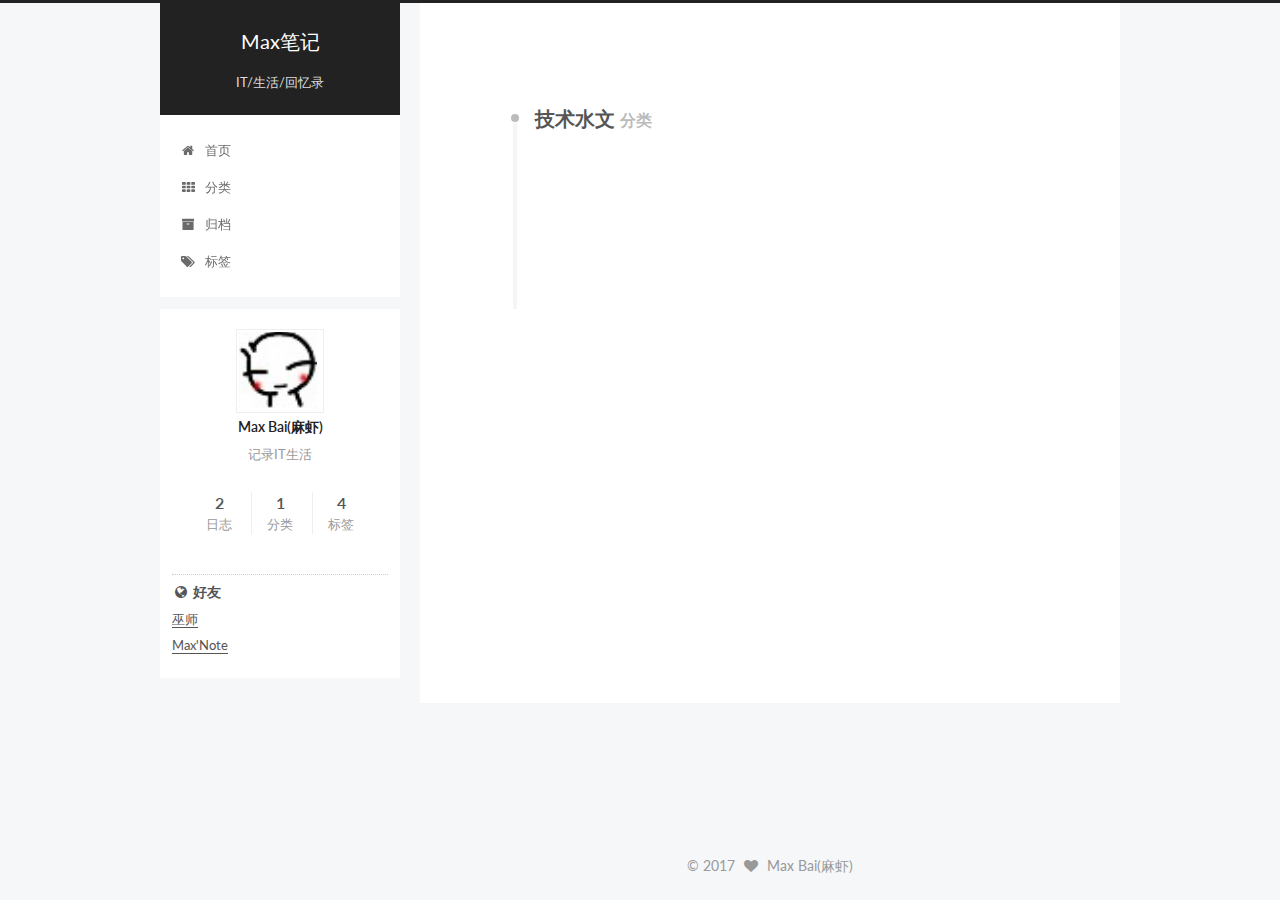
<file: categories/技术水文/index.html>
<!doctype html>



  


<html class="theme-next pisces use-motion" lang="zh-Hans">
<head>
  <meta charset="UTF-8"/>
<meta http-equiv="X-UA-Compatible" content="IE=edge" />
<meta name="viewport" content="width=device-width, initial-scale=1, maximum-scale=1"/>



<meta http-equiv="Cache-Control" content="no-transform" />
<meta http-equiv="Cache-Control" content="no-siteapp" />















  
  
  <link href="/lib/fancybox/source/jquery.fancybox.css?v=2.1.5" rel="stylesheet" type="text/css" />




  
  
  
  

  
    
    
  

  

  

  

  

  
    
    
    <link href="//fonts.googleapis.com/css?family=Lato:300,300italic,400,400italic,700,700italic&subset=latin,latin-ext" rel="stylesheet" type="text/css">
  






<link href="/lib/font-awesome/css/font-awesome.min.css?v=4.6.2" rel="stylesheet" type="text/css" />

<link href="/css/main.css?v=5.1.0" rel="stylesheet" type="text/css" />


  <meta name="keywords" content="Hexo, NexT" />








  <link rel="shortcut icon" type="image/x-icon" href="/favicon.ico?v=5.1.0" />






<meta name="description" content="记录IT生活">
<meta property="og:type" content="website">
<meta property="og:title" content="Max笔记">
<meta property="og:url" content="http://maxblog.pdisk.space/categories/技术水文/index.html">
<meta property="og:site_name" content="Max笔记">
<meta property="og:description" content="记录IT生活">
<meta name="twitter:card" content="summary">
<meta name="twitter:title" content="Max笔记">
<meta name="twitter:description" content="记录IT生活">



<script type="text/javascript" id="hexo.configurations">
  var NexT = window.NexT || {};
  var CONFIG = {
    root: '/',
    scheme: 'Pisces',
    sidebar: {"position":"left","display":"post","offset":12,"offset_float":0,"b2t":false,"scrollpercent":false},
    fancybox: true,
    motion: true,
    duoshuo: {
      userId: '0',
      author: '博主'
    },
    algolia: {
      applicationID: '',
      apiKey: '',
      indexName: '',
      hits: {"per_page":10},
      labels: {"input_placeholder":"Search for Posts","hits_empty":"We didn't find any results for the search: ${query}","hits_stats":"${hits} results found in ${time} ms"}
    }
  };
</script>



  <link rel="canonical" href="http://maxblog.pdisk.space/categories/技术水文/"/>





  <title> 分类: 技术水文 | Max笔记 </title>
</head>

<body itemscope itemtype="http://schema.org/WebPage" lang="zh-Hans">

  














  
  
    
  

  <div class="container sidebar-position-left  ">
    <div class="headband"></div>

    <header id="header" class="header" itemscope itemtype="http://schema.org/WPHeader">
      <div class="header-inner"><div class="site-brand-wrapper">
  <div class="site-meta ">
    

    <div class="custom-logo-site-title">
      <a href="/"  class="brand" rel="start">
        <span class="logo-line-before"><i></i></span>
        <span class="site-title">Max笔记</span>
        <span class="logo-line-after"><i></i></span>
      </a>
    </div>
      
        <p class="site-subtitle">IT/生活/回忆录</p>
      
  </div>

  <div class="site-nav-toggle">
    <button>
      <span class="btn-bar"></span>
      <span class="btn-bar"></span>
      <span class="btn-bar"></span>
    </button>
  </div>
</div>

<nav class="site-nav">
  

  
    <ul id="menu" class="menu">
      
        
        <li class="menu-item menu-item-home">
          <a href="/" rel="section">
            
              <i class="menu-item-icon fa fa-fw fa-home"></i> <br />
            
            首页
          </a>
        </li>
      
        
        <li class="menu-item menu-item-categories">
          <a href="/categories" rel="section">
            
              <i class="menu-item-icon fa fa-fw fa-th"></i> <br />
            
            分类
          </a>
        </li>
      
        
        <li class="menu-item menu-item-archives">
          <a href="/archives" rel="section">
            
              <i class="menu-item-icon fa fa-fw fa-archive"></i> <br />
            
            归档
          </a>
        </li>
      
        
        <li class="menu-item menu-item-tags">
          <a href="/tags" rel="section">
            
              <i class="menu-item-icon fa fa-fw fa-tags"></i> <br />
            
            标签
          </a>
        </li>
      

      
    </ul>
  

  
</nav>



 </div>
    </header>

    <main id="main" class="main">
      <div class="main-inner">
        <div class="content-wrap">
          <div id="content" class="content">
            

  <section id="posts" class="posts-collapse">
    <div class="collection-title">
      <h2 >
        技术水文
        <small>分类</small>
      </h2>
    </div>

    
      

  <article class="post post-type-normal" itemscope itemtype="http://schema.org/Article">
    <header class="post-header">

      <h1 class="post-title">
        
            <a class="post-title-link" href="/2017/04/28/Python-发送带图片邮件/" itemprop="url">
              
                <span itemprop="name">Python - 发送带图片邮件</span>
              
            </a>
        
      </h1>

      <div class="post-meta">
        <time class="post-time" itemprop="dateCreated"
              datetime="2017-04-28T17:28:48+08:00"
              content="2017-04-28" >
          04-28
        </time>
      </div>

    </header>
  </article>


    
      

  <article class="post post-type-normal" itemscope itemtype="http://schema.org/Article">
    <header class="post-header">

      <h1 class="post-title">
        
            <a class="post-title-link" href="/2017/04/28/新博客开张了/" itemprop="url">
              
                <span itemprop="name">新博客开张了~~</span>
              
            </a>
        
      </h1>

      <div class="post-meta">
        <time class="post-time" itemprop="dateCreated"
              datetime="2017-04-28T14:23:22+08:00"
              content="2017-04-28" >
          04-28
        </time>
      </div>

    </header>
  </article>


    
  </section>

  



          </div>
          


          

        </div>
        
          
  
  <div class="sidebar-toggle">
    <div class="sidebar-toggle-line-wrap">
      <span class="sidebar-toggle-line sidebar-toggle-line-first"></span>
      <span class="sidebar-toggle-line sidebar-toggle-line-middle"></span>
      <span class="sidebar-toggle-line sidebar-toggle-line-last"></span>
    </div>
  </div>

  <aside id="sidebar" class="sidebar">
    <div class="sidebar-inner">

      

      

      <section class="site-overview sidebar-panel sidebar-panel-active">
        <div class="site-author motion-element" itemprop="author" itemscope itemtype="http://schema.org/Person">
          <img class="site-author-image" itemprop="image"
               src="/images/head.jpg"
               alt="Max Bai(麻虾)" />
          <p class="site-author-name" itemprop="name">Max Bai(麻虾)</p>
           
              <p class="site-description motion-element" itemprop="description">记录IT生活</p>
          
        </div>
        <nav class="site-state motion-element">

          
            <div class="site-state-item site-state-posts">
              <a href="/archives">
                <span class="site-state-item-count">2</span>
                <span class="site-state-item-name">日志</span>
              </a>
            </div>
          

          
            
            
            <div class="site-state-item site-state-categories">
              <a href="/categories/index.html">
                <span class="site-state-item-count">1</span>
                <span class="site-state-item-name">分类</span>
              </a>
            </div>
          

          
            
            
            <div class="site-state-item site-state-tags">
              <a href="/tags/index.html">
                <span class="site-state-item-count">4</span>
                <span class="site-state-item-name">标签</span>
              </a>
            </div>
          

        </nav>

        

        <div class="links-of-author motion-element">
          
        </div>

        
        

        
        
          <div class="links-of-blogroll motion-element links-of-blogroll-block">
            <div class="links-of-blogroll-title">
              <i class="fa  fa-fw fa-globe"></i>
              好友
            </div>
            <ul class="links-of-blogroll-list">
              
                <li class="links-of-blogroll-item">
                  <a href="http://chuanblog91.com/" title="巫师" target="_blank">巫师</a>
                </li>
              
                <li class="links-of-blogroll-item">
                  <a href="http://blog.csdn.net/max229max" title="Max'Note" target="_blank">Max'Note</a>
                </li>
              
            </ul>
          </div>
        

        


      </section>

      

      

    </div>
  </aside>


        
      </div>
    </main>

    <footer id="footer" class="footer">
      <div class="footer-inner">
        <div class="copyright" >
  
  &copy; 
  <span itemprop="copyrightYear">2017</span>
  <span class="with-love">
    <i class="fa fa-heart"></i>
  </span>
  <span class="author" itemprop="copyrightHolder">Max Bai(麻虾)</span>
</div>



        

        
      </div>
    </footer>

    
      <div class="back-to-top">
        <i class="fa fa-arrow-up"></i>
        
      </div>
    

  </div>

  

<script type="text/javascript">
  if (Object.prototype.toString.call(window.Promise) !== '[object Function]') {
    window.Promise = null;
  }
</script>









  




  
  <script type="text/javascript" src="/lib/jquery/index.js?v=2.1.3"></script>

  
  <script type="text/javascript" src="/lib/fastclick/lib/fastclick.min.js?v=1.0.6"></script>

  
  <script type="text/javascript" src="/lib/jquery_lazyload/jquery.lazyload.js?v=1.9.7"></script>

  
  <script type="text/javascript" src="/lib/velocity/velocity.min.js?v=1.2.1"></script>

  
  <script type="text/javascript" src="/lib/velocity/velocity.ui.min.js?v=1.2.1"></script>

  
  <script type="text/javascript" src="/lib/fancybox/source/jquery.fancybox.pack.js?v=2.1.5"></script>


  


  <script type="text/javascript" src="/js/src/utils.js?v=5.1.0"></script>

  <script type="text/javascript" src="/js/src/motion.js?v=5.1.0"></script>



  
  


  <script type="text/javascript" src="/js/src/affix.js?v=5.1.0"></script>

  <script type="text/javascript" src="/js/src/schemes/pisces.js?v=5.1.0"></script>



  

  


  <script type="text/javascript" src="/js/src/bootstrap.js?v=5.1.0"></script>



  



  




	





  





  





  






  





  

  

  

  

</body>
</html>
</file>
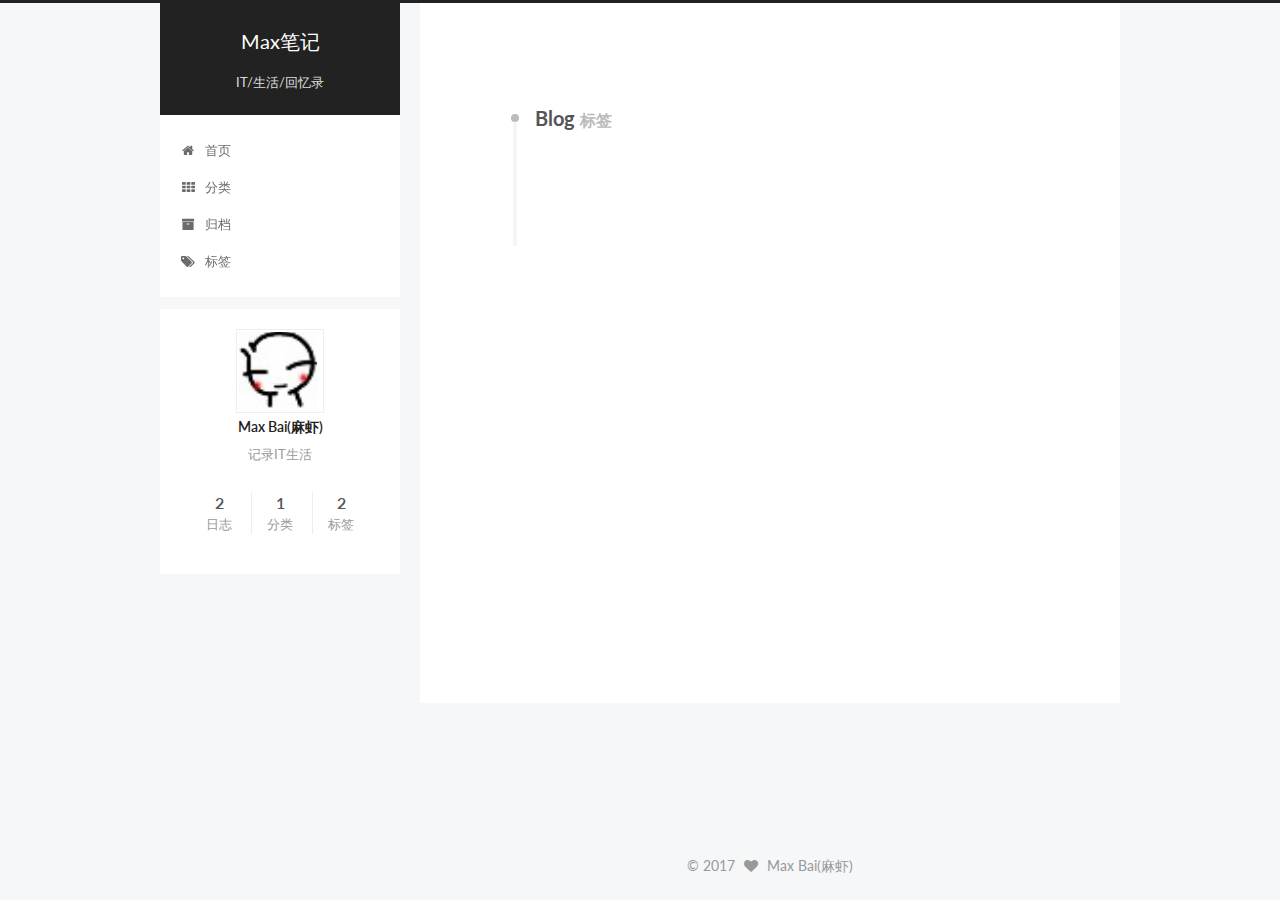
<file: tags/Blog/index.html>
<!doctype html>



  


<html class="theme-next pisces use-motion" lang="zh-Hans">
<head>
  <meta charset="UTF-8"/>
<meta http-equiv="X-UA-Compatible" content="IE=edge" />
<meta name="viewport" content="width=device-width, initial-scale=1, maximum-scale=1"/>



<meta http-equiv="Cache-Control" content="no-transform" />
<meta http-equiv="Cache-Control" content="no-siteapp" />















  
  
  <link href="/lib/fancybox/source/jquery.fancybox.css?v=2.1.5" rel="stylesheet" type="text/css" />




  
  
  
  

  
    
    
  

  

  

  

  

  
    
    
    <link href="//fonts.googleapis.com/css?family=Lato:300,300italic,400,400italic,700,700italic&subset=latin,latin-ext" rel="stylesheet" type="text/css">
  






<link href="/lib/font-awesome/css/font-awesome.min.css?v=4.6.2" rel="stylesheet" type="text/css" />

<link href="/css/main.css?v=5.1.0" rel="stylesheet" type="text/css" />


  <meta name="keywords" content="Hexo, NexT" />








  <link rel="shortcut icon" type="image/x-icon" href="/favicon.ico?v=5.1.0" />






<meta name="description" content="记录IT生活">
<meta property="og:type" content="website">
<meta property="og:title" content="Max笔记">
<meta property="og:url" content="http://maxblog.pdisk.space/tags/Blog/index.html">
<meta property="og:site_name" content="Max笔记">
<meta property="og:description" content="记录IT生活">
<meta name="twitter:card" content="summary">
<meta name="twitter:title" content="Max笔记">
<meta name="twitter:description" content="记录IT生活">



<script type="text/javascript" id="hexo.configurations">
  var NexT = window.NexT || {};
  var CONFIG = {
    root: '/',
    scheme: 'Pisces',
    sidebar: {"position":"left","display":"post","offset":12,"offset_float":0,"b2t":false,"scrollpercent":false},
    fancybox: true,
    motion: true,
    duoshuo: {
      userId: '0',
      author: '博主'
    },
    algolia: {
      applicationID: '',
      apiKey: '',
      indexName: '',
      hits: {"per_page":10},
      labels: {"input_placeholder":"Search for Posts","hits_empty":"We didn't find any results for the search: ${query}","hits_stats":"${hits} results found in ${time} ms"}
    }
  };
</script>



  <link rel="canonical" href="http://maxblog.pdisk.space/tags/Blog/"/>





  <title> 标签: Blog | Max笔记 </title>
</head>

<body itemscope itemtype="http://schema.org/WebPage" lang="zh-Hans">

  














  
  
    
  

  <div class="container sidebar-position-left  ">
    <div class="headband"></div>

    <header id="header" class="header" itemscope itemtype="http://schema.org/WPHeader">
      <div class="header-inner"><div class="site-brand-wrapper">
  <div class="site-meta ">
    

    <div class="custom-logo-site-title">
      <a href="/"  class="brand" rel="start">
        <span class="logo-line-before"><i></i></span>
        <span class="site-title">Max笔记</span>
        <span class="logo-line-after"><i></i></span>
      </a>
    </div>
      
        <p class="site-subtitle">IT/生活/回忆录</p>
      
  </div>

  <div class="site-nav-toggle">
    <button>
      <span class="btn-bar"></span>
      <span class="btn-bar"></span>
      <span class="btn-bar"></span>
    </button>
  </div>
</div>

<nav class="site-nav">
  

  
    <ul id="menu" class="menu">
      
        
        <li class="menu-item menu-item-home">
          <a href="/" rel="section">
            
              <i class="menu-item-icon fa fa-fw fa-home"></i> <br />
            
            首页
          </a>
        </li>
      
        
        <li class="menu-item menu-item-categories">
          <a href="/categories" rel="section">
            
              <i class="menu-item-icon fa fa-fw fa-th"></i> <br />
            
            分类
          </a>
        </li>
      
        
        <li class="menu-item menu-item-archives">
          <a href="/archives" rel="section">
            
              <i class="menu-item-icon fa fa-fw fa-archive"></i> <br />
            
            归档
          </a>
        </li>
      
        
        <li class="menu-item menu-item-tags">
          <a href="/tags" rel="section">
            
              <i class="menu-item-icon fa fa-fw fa-tags"></i> <br />
            
            标签
          </a>
        </li>
      

      
    </ul>
  

  
</nav>



 </div>
    </header>

    <main id="main" class="main">
      <div class="main-inner">
        <div class="content-wrap">
          <div id="content" class="content">
            

  <div id="posts" class="posts-collapse">
    <div class="collection-title">
      <h2 >
        Blog
        <small>标签</small>
      </h2>
    </div>

    
      

  <article class="post post-type-normal" itemscope itemtype="http://schema.org/Article">
    <header class="post-header">

      <h1 class="post-title">
        
            <a class="post-title-link" href="/2017/04/28/新博客开张了/" itemprop="url">
              
                <span itemprop="name">新博客开张了~~</span>
              
            </a>
        
      </h1>

      <div class="post-meta">
        <time class="post-time" itemprop="dateCreated"
              datetime="2017-04-28T14:23:22+08:00"
              content="2017-04-28" >
          04-28
        </time>
      </div>

    </header>
  </article>


    
  </div>

  


          </div>
          


          

        </div>
        
          
  
  <div class="sidebar-toggle">
    <div class="sidebar-toggle-line-wrap">
      <span class="sidebar-toggle-line sidebar-toggle-line-first"></span>
      <span class="sidebar-toggle-line sidebar-toggle-line-middle"></span>
      <span class="sidebar-toggle-line sidebar-toggle-line-last"></span>
    </div>
  </div>

  <aside id="sidebar" class="sidebar">
    <div class="sidebar-inner">

      

      

      <section class="site-overview sidebar-panel sidebar-panel-active">
        <div class="site-author motion-element" itemprop="author" itemscope itemtype="http://schema.org/Person">
          <img class="site-author-image" itemprop="image"
               src="/images/head.jpg"
               alt="Max Bai(麻虾)" />
          <p class="site-author-name" itemprop="name">Max Bai(麻虾)</p>
           
              <p class="site-description motion-element" itemprop="description">记录IT生活</p>
          
        </div>
        <nav class="site-state motion-element">

          
            <div class="site-state-item site-state-posts">
              <a href="/archives">
                <span class="site-state-item-count">2</span>
                <span class="site-state-item-name">日志</span>
              </a>
            </div>
          

          
            
            
            <div class="site-state-item site-state-categories">
              <a href="/categories/index.html">
                <span class="site-state-item-count">1</span>
                <span class="site-state-item-name">分类</span>
              </a>
            </div>
          

          
            
            
            <div class="site-state-item site-state-tags">
              <a href="/tags/index.html">
                <span class="site-state-item-count">2</span>
                <span class="site-state-item-name">标签</span>
              </a>
            </div>
          

        </nav>

        

        <div class="links-of-author motion-element">
          
        </div>

        
        

        
        

        


      </section>

      

      

    </div>
  </aside>


        
      </div>
    </main>

    <footer id="footer" class="footer">
      <div class="footer-inner">
        <div class="copyright" >
  
  &copy; 
  <span itemprop="copyrightYear">2017</span>
  <span class="with-love">
    <i class="fa fa-heart"></i>
  </span>
  <span class="author" itemprop="copyrightHolder">Max Bai(麻虾)</span>
</div>



        

        
      </div>
    </footer>

    
      <div class="back-to-top">
        <i class="fa fa-arrow-up"></i>
        
      </div>
    

  </div>

  

<script type="text/javascript">
  if (Object.prototype.toString.call(window.Promise) !== '[object Function]') {
    window.Promise = null;
  }
</script>









  




  
  <script type="text/javascript" src="/lib/jquery/index.js?v=2.1.3"></script>

  
  <script type="text/javascript" src="/lib/fastclick/lib/fastclick.min.js?v=1.0.6"></script>

  
  <script type="text/javascript" src="/lib/jquery_lazyload/jquery.lazyload.js?v=1.9.7"></script>

  
  <script type="text/javascript" src="/lib/velocity/velocity.min.js?v=1.2.1"></script>

  
  <script type="text/javascript" src="/lib/velocity/velocity.ui.min.js?v=1.2.1"></script>

  
  <script type="text/javascript" src="/lib/fancybox/source/jquery.fancybox.pack.js?v=2.1.5"></script>


  


  <script type="text/javascript" src="/js/src/utils.js?v=5.1.0"></script>

  <script type="text/javascript" src="/js/src/motion.js?v=5.1.0"></script>



  
  


  <script type="text/javascript" src="/js/src/affix.js?v=5.1.0"></script>

  <script type="text/javascript" src="/js/src/schemes/pisces.js?v=5.1.0"></script>



  

  


  <script type="text/javascript" src="/js/src/bootstrap.js?v=5.1.0"></script>



  



  




	





  





  





  






  





  

  

  

  

</body>
</html>
</file>
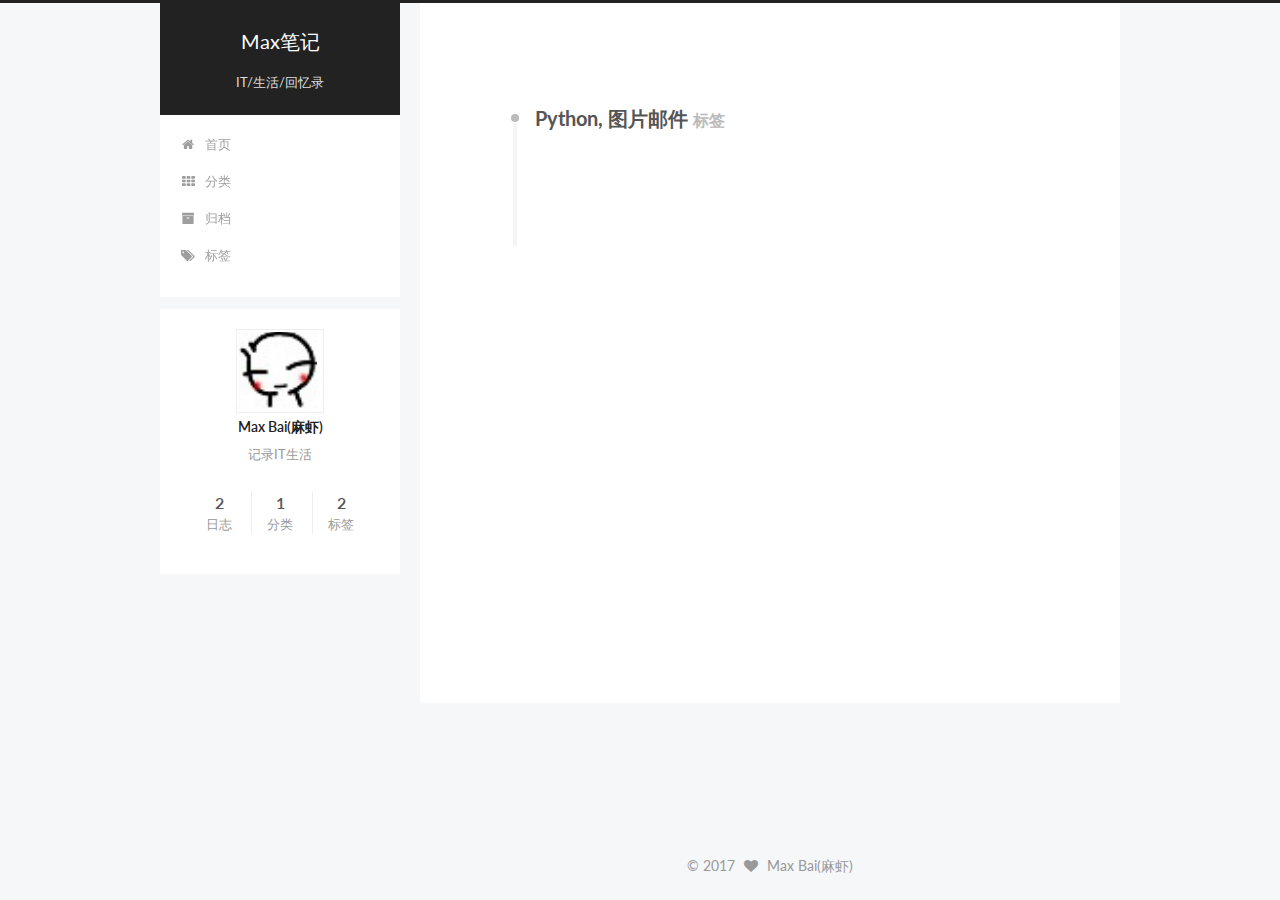
<file: tags/Python-图片邮件/index.html>
<!doctype html>



  


<html class="theme-next pisces use-motion" lang="zh-Hans">
<head>
  <meta charset="UTF-8"/>
<meta http-equiv="X-UA-Compatible" content="IE=edge" />
<meta name="viewport" content="width=device-width, initial-scale=1, maximum-scale=1"/>



<meta http-equiv="Cache-Control" content="no-transform" />
<meta http-equiv="Cache-Control" content="no-siteapp" />















  
  
  <link href="/lib/fancybox/source/jquery.fancybox.css?v=2.1.5" rel="stylesheet" type="text/css" />




  
  
  
  

  
    
    
  

  

  

  

  

  
    
    
    <link href="//fonts.googleapis.com/css?family=Lato:300,300italic,400,400italic,700,700italic&subset=latin,latin-ext" rel="stylesheet" type="text/css">
  






<link href="/lib/font-awesome/css/font-awesome.min.css?v=4.6.2" rel="stylesheet" type="text/css" />

<link href="/css/main.css?v=5.1.0" rel="stylesheet" type="text/css" />


  <meta name="keywords" content="Hexo, NexT" />








  <link rel="shortcut icon" type="image/x-icon" href="/favicon.ico?v=5.1.0" />






<meta name="description" content="记录IT生活">
<meta property="og:type" content="website">
<meta property="og:title" content="Max笔记">
<meta property="og:url" content="http://maxblog.pdisk.space/tags/Python-图片邮件/index.html">
<meta property="og:site_name" content="Max笔记">
<meta property="og:description" content="记录IT生活">
<meta name="twitter:card" content="summary">
<meta name="twitter:title" content="Max笔记">
<meta name="twitter:description" content="记录IT生活">



<script type="text/javascript" id="hexo.configurations">
  var NexT = window.NexT || {};
  var CONFIG = {
    root: '/',
    scheme: 'Pisces',
    sidebar: {"position":"left","display":"post","offset":12,"offset_float":0,"b2t":false,"scrollpercent":false},
    fancybox: true,
    motion: true,
    duoshuo: {
      userId: '0',
      author: '博主'
    },
    algolia: {
      applicationID: '',
      apiKey: '',
      indexName: '',
      hits: {"per_page":10},
      labels: {"input_placeholder":"Search for Posts","hits_empty":"We didn't find any results for the search: ${query}","hits_stats":"${hits} results found in ${time} ms"}
    }
  };
</script>



  <link rel="canonical" href="http://maxblog.pdisk.space/tags/Python-图片邮件/"/>





  <title> 标签: Python, 图片邮件 | Max笔记 </title>
</head>

<body itemscope itemtype="http://schema.org/WebPage" lang="zh-Hans">

  














  
  
    
  

  <div class="container sidebar-position-left  ">
    <div class="headband"></div>

    <header id="header" class="header" itemscope itemtype="http://schema.org/WPHeader">
      <div class="header-inner"><div class="site-brand-wrapper">
  <div class="site-meta ">
    

    <div class="custom-logo-site-title">
      <a href="/"  class="brand" rel="start">
        <span class="logo-line-before"><i></i></span>
        <span class="site-title">Max笔记</span>
        <span class="logo-line-after"><i></i></span>
      </a>
    </div>
      
        <p class="site-subtitle">IT/生活/回忆录</p>
      
  </div>

  <div class="site-nav-toggle">
    <button>
      <span class="btn-bar"></span>
      <span class="btn-bar"></span>
      <span class="btn-bar"></span>
    </button>
  </div>
</div>

<nav class="site-nav">
  

  
    <ul id="menu" class="menu">
      
        
        <li class="menu-item menu-item-home">
          <a href="/" rel="section">
            
              <i class="menu-item-icon fa fa-fw fa-home"></i> <br />
            
            首页
          </a>
        </li>
      
        
        <li class="menu-item menu-item-categories">
          <a href="/categories" rel="section">
            
              <i class="menu-item-icon fa fa-fw fa-th"></i> <br />
            
            分类
          </a>
        </li>
      
        
        <li class="menu-item menu-item-archives">
          <a href="/archives" rel="section">
            
              <i class="menu-item-icon fa fa-fw fa-archive"></i> <br />
            
            归档
          </a>
        </li>
      
        
        <li class="menu-item menu-item-tags">
          <a href="/tags" rel="section">
            
              <i class="menu-item-icon fa fa-fw fa-tags"></i> <br />
            
            标签
          </a>
        </li>
      

      
    </ul>
  

  
</nav>



 </div>
    </header>

    <main id="main" class="main">
      <div class="main-inner">
        <div class="content-wrap">
          <div id="content" class="content">
            

  <div id="posts" class="posts-collapse">
    <div class="collection-title">
      <h2 >
        Python, 图片邮件
        <small>标签</small>
      </h2>
    </div>

    
      

  <article class="post post-type-normal" itemscope itemtype="http://schema.org/Article">
    <header class="post-header">

      <h1 class="post-title">
        
            <a class="post-title-link" href="/2017/04/28/Python-发送带图片邮件/" itemprop="url">
              
                <span itemprop="name">Python - 发送带图片邮件</span>
              
            </a>
        
      </h1>

      <div class="post-meta">
        <time class="post-time" itemprop="dateCreated"
              datetime="2017-04-28T17:28:48+08:00"
              content="2017-04-28" >
          04-28
        </time>
      </div>

    </header>
  </article>


    
  </div>

  


          </div>
          


          

        </div>
        
          
  
  <div class="sidebar-toggle">
    <div class="sidebar-toggle-line-wrap">
      <span class="sidebar-toggle-line sidebar-toggle-line-first"></span>
      <span class="sidebar-toggle-line sidebar-toggle-line-middle"></span>
      <span class="sidebar-toggle-line sidebar-toggle-line-last"></span>
    </div>
  </div>

  <aside id="sidebar" class="sidebar">
    <div class="sidebar-inner">

      

      

      <section class="site-overview sidebar-panel sidebar-panel-active">
        <div class="site-author motion-element" itemprop="author" itemscope itemtype="http://schema.org/Person">
          <img class="site-author-image" itemprop="image"
               src="/images/head.jpg"
               alt="Max Bai(麻虾)" />
          <p class="site-author-name" itemprop="name">Max Bai(麻虾)</p>
           
              <p class="site-description motion-element" itemprop="description">记录IT生活</p>
          
        </div>
        <nav class="site-state motion-element">

          
            <div class="site-state-item site-state-posts">
              <a href="/archives">
                <span class="site-state-item-count">2</span>
                <span class="site-state-item-name">日志</span>
              </a>
            </div>
          

          
            
            
            <div class="site-state-item site-state-categories">
              <a href="/categories/index.html">
                <span class="site-state-item-count">1</span>
                <span class="site-state-item-name">分类</span>
              </a>
            </div>
          

          
            
            
            <div class="site-state-item site-state-tags">
              <a href="/tags/index.html">
                <span class="site-state-item-count">2</span>
                <span class="site-state-item-name">标签</span>
              </a>
            </div>
          

        </nav>

        

        <div class="links-of-author motion-element">
          
        </div>

        
        

        
        

        


      </section>

      

      

    </div>
  </aside>


        
      </div>
    </main>

    <footer id="footer" class="footer">
      <div class="footer-inner">
        <div class="copyright" >
  
  &copy; 
  <span itemprop="copyrightYear">2017</span>
  <span class="with-love">
    <i class="fa fa-heart"></i>
  </span>
  <span class="author" itemprop="copyrightHolder">Max Bai(麻虾)</span>
</div>



        

        
      </div>
    </footer>

    
      <div class="back-to-top">
        <i class="fa fa-arrow-up"></i>
        
      </div>
    

  </div>

  

<script type="text/javascript">
  if (Object.prototype.toString.call(window.Promise) !== '[object Function]') {
    window.Promise = null;
  }
</script>









  




  
  <script type="text/javascript" src="/lib/jquery/index.js?v=2.1.3"></script>

  
  <script type="text/javascript" src="/lib/fastclick/lib/fastclick.min.js?v=1.0.6"></script>

  
  <script type="text/javascript" src="/lib/jquery_lazyload/jquery.lazyload.js?v=1.9.7"></script>

  
  <script type="text/javascript" src="/lib/velocity/velocity.min.js?v=1.2.1"></script>

  
  <script type="text/javascript" src="/lib/velocity/velocity.ui.min.js?v=1.2.1"></script>

  
  <script type="text/javascript" src="/lib/fancybox/source/jquery.fancybox.pack.js?v=2.1.5"></script>


  


  <script type="text/javascript" src="/js/src/utils.js?v=5.1.0"></script>

  <script type="text/javascript" src="/js/src/motion.js?v=5.1.0"></script>



  
  


  <script type="text/javascript" src="/js/src/affix.js?v=5.1.0"></script>

  <script type="text/javascript" src="/js/src/schemes/pisces.js?v=5.1.0"></script>



  

  


  <script type="text/javascript" src="/js/src/bootstrap.js?v=5.1.0"></script>



  



  




	





  





  





  






  





  

  

  

  

</body>
</html>
</file>
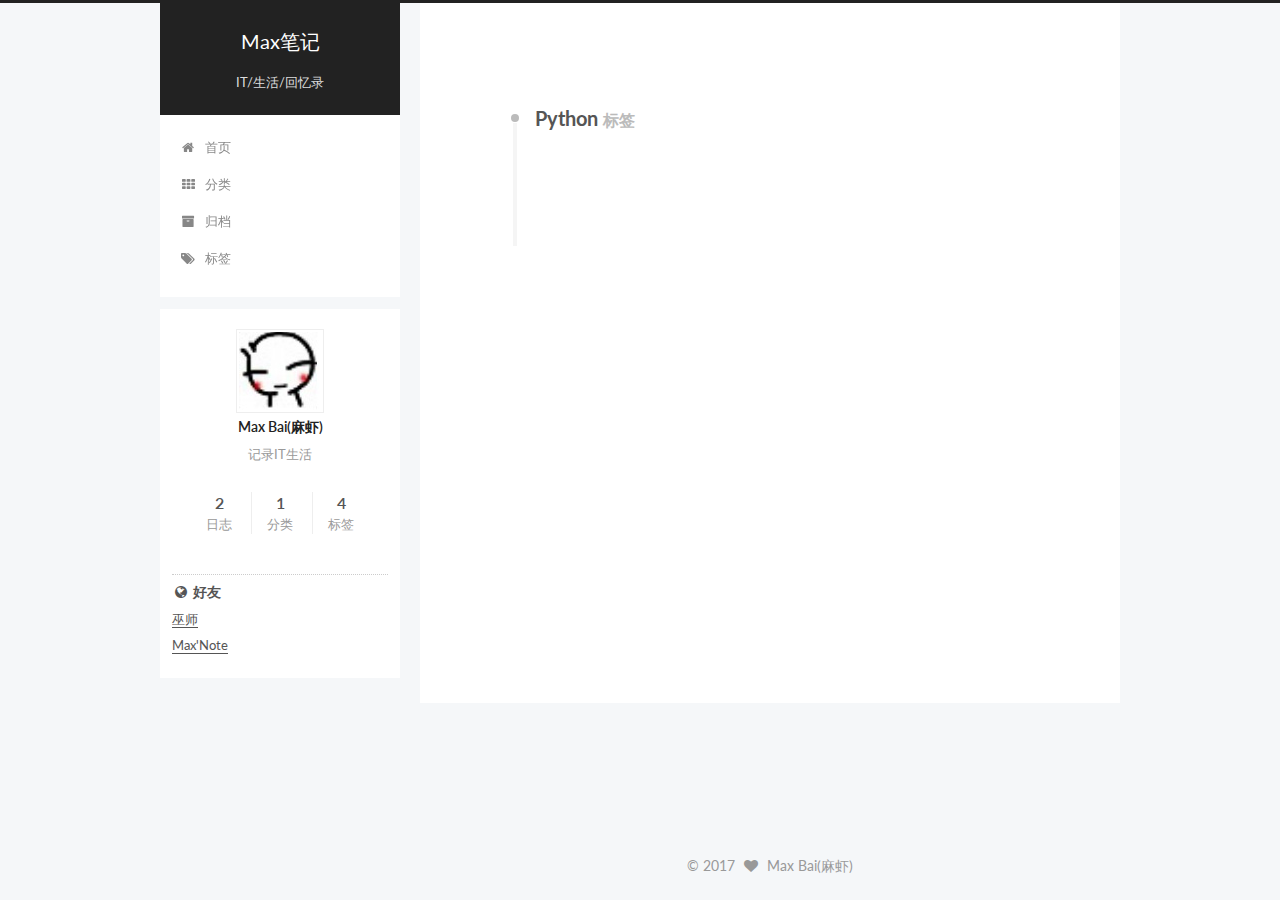
<file: tags/Python/index.html>
<!doctype html>



  


<html class="theme-next pisces use-motion" lang="zh-Hans">
<head>
  <meta charset="UTF-8"/>
<meta http-equiv="X-UA-Compatible" content="IE=edge" />
<meta name="viewport" content="width=device-width, initial-scale=1, maximum-scale=1"/>



<meta http-equiv="Cache-Control" content="no-transform" />
<meta http-equiv="Cache-Control" content="no-siteapp" />















  
  
  <link href="/lib/fancybox/source/jquery.fancybox.css?v=2.1.5" rel="stylesheet" type="text/css" />




  
  
  
  

  
    
    
  

  

  

  

  

  
    
    
    <link href="//fonts.googleapis.com/css?family=Lato:300,300italic,400,400italic,700,700italic&subset=latin,latin-ext" rel="stylesheet" type="text/css">
  






<link href="/lib/font-awesome/css/font-awesome.min.css?v=4.6.2" rel="stylesheet" type="text/css" />

<link href="/css/main.css?v=5.1.0" rel="stylesheet" type="text/css" />


  <meta name="keywords" content="Hexo, NexT" />








  <link rel="shortcut icon" type="image/x-icon" href="/favicon.ico?v=5.1.0" />






<meta name="description" content="记录IT生活">
<meta property="og:type" content="website">
<meta property="og:title" content="Max笔记">
<meta property="og:url" content="http://maxblog.pdisk.space/tags/Python/index.html">
<meta property="og:site_name" content="Max笔记">
<meta property="og:description" content="记录IT生活">
<meta name="twitter:card" content="summary">
<meta name="twitter:title" content="Max笔记">
<meta name="twitter:description" content="记录IT生活">



<script type="text/javascript" id="hexo.configurations">
  var NexT = window.NexT || {};
  var CONFIG = {
    root: '/',
    scheme: 'Pisces',
    sidebar: {"position":"left","display":"post","offset":12,"offset_float":0,"b2t":false,"scrollpercent":false},
    fancybox: true,
    motion: true,
    duoshuo: {
      userId: '0',
      author: '博主'
    },
    algolia: {
      applicationID: '',
      apiKey: '',
      indexName: '',
      hits: {"per_page":10},
      labels: {"input_placeholder":"Search for Posts","hits_empty":"We didn't find any results for the search: ${query}","hits_stats":"${hits} results found in ${time} ms"}
    }
  };
</script>



  <link rel="canonical" href="http://maxblog.pdisk.space/tags/Python/"/>





  <title> 标签: Python | Max笔记 </title>
</head>

<body itemscope itemtype="http://schema.org/WebPage" lang="zh-Hans">

  














  
  
    
  

  <div class="container sidebar-position-left  ">
    <div class="headband"></div>

    <header id="header" class="header" itemscope itemtype="http://schema.org/WPHeader">
      <div class="header-inner"><div class="site-brand-wrapper">
  <div class="site-meta ">
    

    <div class="custom-logo-site-title">
      <a href="/"  class="brand" rel="start">
        <span class="logo-line-before"><i></i></span>
        <span class="site-title">Max笔记</span>
        <span class="logo-line-after"><i></i></span>
      </a>
    </div>
      
        <p class="site-subtitle">IT/生活/回忆录</p>
      
  </div>

  <div class="site-nav-toggle">
    <button>
      <span class="btn-bar"></span>
      <span class="btn-bar"></span>
      <span class="btn-bar"></span>
    </button>
  </div>
</div>

<nav class="site-nav">
  

  
    <ul id="menu" class="menu">
      
        
        <li class="menu-item menu-item-home">
          <a href="/" rel="section">
            
              <i class="menu-item-icon fa fa-fw fa-home"></i> <br />
            
            首页
          </a>
        </li>
      
        
        <li class="menu-item menu-item-categories">
          <a href="/categories" rel="section">
            
              <i class="menu-item-icon fa fa-fw fa-th"></i> <br />
            
            分类
          </a>
        </li>
      
        
        <li class="menu-item menu-item-archives">
          <a href="/archives" rel="section">
            
              <i class="menu-item-icon fa fa-fw fa-archive"></i> <br />
            
            归档
          </a>
        </li>
      
        
        <li class="menu-item menu-item-tags">
          <a href="/tags" rel="section">
            
              <i class="menu-item-icon fa fa-fw fa-tags"></i> <br />
            
            标签
          </a>
        </li>
      

      
    </ul>
  

  
</nav>



 </div>
    </header>

    <main id="main" class="main">
      <div class="main-inner">
        <div class="content-wrap">
          <div id="content" class="content">
            

  <div id="posts" class="posts-collapse">
    <div class="collection-title">
      <h2 >
        Python
        <small>标签</small>
      </h2>
    </div>

    
      

  <article class="post post-type-normal" itemscope itemtype="http://schema.org/Article">
    <header class="post-header">

      <h1 class="post-title">
        
            <a class="post-title-link" href="/2017/04/28/Python-发送带图片邮件/" itemprop="url">
              
                <span itemprop="name">Python - 发送带图片邮件</span>
              
            </a>
        
      </h1>

      <div class="post-meta">
        <time class="post-time" itemprop="dateCreated"
              datetime="2017-04-28T17:28:48+08:00"
              content="2017-04-28" >
          04-28
        </time>
      </div>

    </header>
  </article>


    
  </div>

  


          </div>
          


          

        </div>
        
          
  
  <div class="sidebar-toggle">
    <div class="sidebar-toggle-line-wrap">
      <span class="sidebar-toggle-line sidebar-toggle-line-first"></span>
      <span class="sidebar-toggle-line sidebar-toggle-line-middle"></span>
      <span class="sidebar-toggle-line sidebar-toggle-line-last"></span>
    </div>
  </div>

  <aside id="sidebar" class="sidebar">
    <div class="sidebar-inner">

      

      

      <section class="site-overview sidebar-panel sidebar-panel-active">
        <div class="site-author motion-element" itemprop="author" itemscope itemtype="http://schema.org/Person">
          <img class="site-author-image" itemprop="image"
               src="/images/head.jpg"
               alt="Max Bai(麻虾)" />
          <p class="site-author-name" itemprop="name">Max Bai(麻虾)</p>
           
              <p class="site-description motion-element" itemprop="description">记录IT生活</p>
          
        </div>
        <nav class="site-state motion-element">

          
            <div class="site-state-item site-state-posts">
              <a href="/archives">
                <span class="site-state-item-count">2</span>
                <span class="site-state-item-name">日志</span>
              </a>
            </div>
          

          
            
            
            <div class="site-state-item site-state-categories">
              <a href="/categories/index.html">
                <span class="site-state-item-count">1</span>
                <span class="site-state-item-name">分类</span>
              </a>
            </div>
          

          
            
            
            <div class="site-state-item site-state-tags">
              <a href="/tags/index.html">
                <span class="site-state-item-count">4</span>
                <span class="site-state-item-name">标签</span>
              </a>
            </div>
          

        </nav>

        

        <div class="links-of-author motion-element">
          
        </div>

        
        

        
        
          <div class="links-of-blogroll motion-element links-of-blogroll-block">
            <div class="links-of-blogroll-title">
              <i class="fa  fa-fw fa-globe"></i>
              好友
            </div>
            <ul class="links-of-blogroll-list">
              
                <li class="links-of-blogroll-item">
                  <a href="http://chuanblog91.com/" title="巫师" target="_blank">巫师</a>
                </li>
              
                <li class="links-of-blogroll-item">
                  <a href="http://blog.csdn.net/max229max" title="Max'Note" target="_blank">Max'Note</a>
                </li>
              
            </ul>
          </div>
        

        


      </section>

      

      

    </div>
  </aside>


        
      </div>
    </main>

    <footer id="footer" class="footer">
      <div class="footer-inner">
        <div class="copyright" >
  
  &copy; 
  <span itemprop="copyrightYear">2017</span>
  <span class="with-love">
    <i class="fa fa-heart"></i>
  </span>
  <span class="author" itemprop="copyrightHolder">Max Bai(麻虾)</span>
</div>



        

        
      </div>
    </footer>

    
      <div class="back-to-top">
        <i class="fa fa-arrow-up"></i>
        
      </div>
    

  </div>

  

<script type="text/javascript">
  if (Object.prototype.toString.call(window.Promise) !== '[object Function]') {
    window.Promise = null;
  }
</script>









  




  
  <script type="text/javascript" src="/lib/jquery/index.js?v=2.1.3"></script>

  
  <script type="text/javascript" src="/lib/fastclick/lib/fastclick.min.js?v=1.0.6"></script>

  
  <script type="text/javascript" src="/lib/jquery_lazyload/jquery.lazyload.js?v=1.9.7"></script>

  
  <script type="text/javascript" src="/lib/velocity/velocity.min.js?v=1.2.1"></script>

  
  <script type="text/javascript" src="/lib/velocity/velocity.ui.min.js?v=1.2.1"></script>

  
  <script type="text/javascript" src="/lib/fancybox/source/jquery.fancybox.pack.js?v=2.1.5"></script>


  


  <script type="text/javascript" src="/js/src/utils.js?v=5.1.0"></script>

  <script type="text/javascript" src="/js/src/motion.js?v=5.1.0"></script>



  
  


  <script type="text/javascript" src="/js/src/affix.js?v=5.1.0"></script>

  <script type="text/javascript" src="/js/src/schemes/pisces.js?v=5.1.0"></script>



  

  


  <script type="text/javascript" src="/js/src/bootstrap.js?v=5.1.0"></script>



  



  




	





  





  





  






  





  

  

  

  

</body>
</html>
</file>
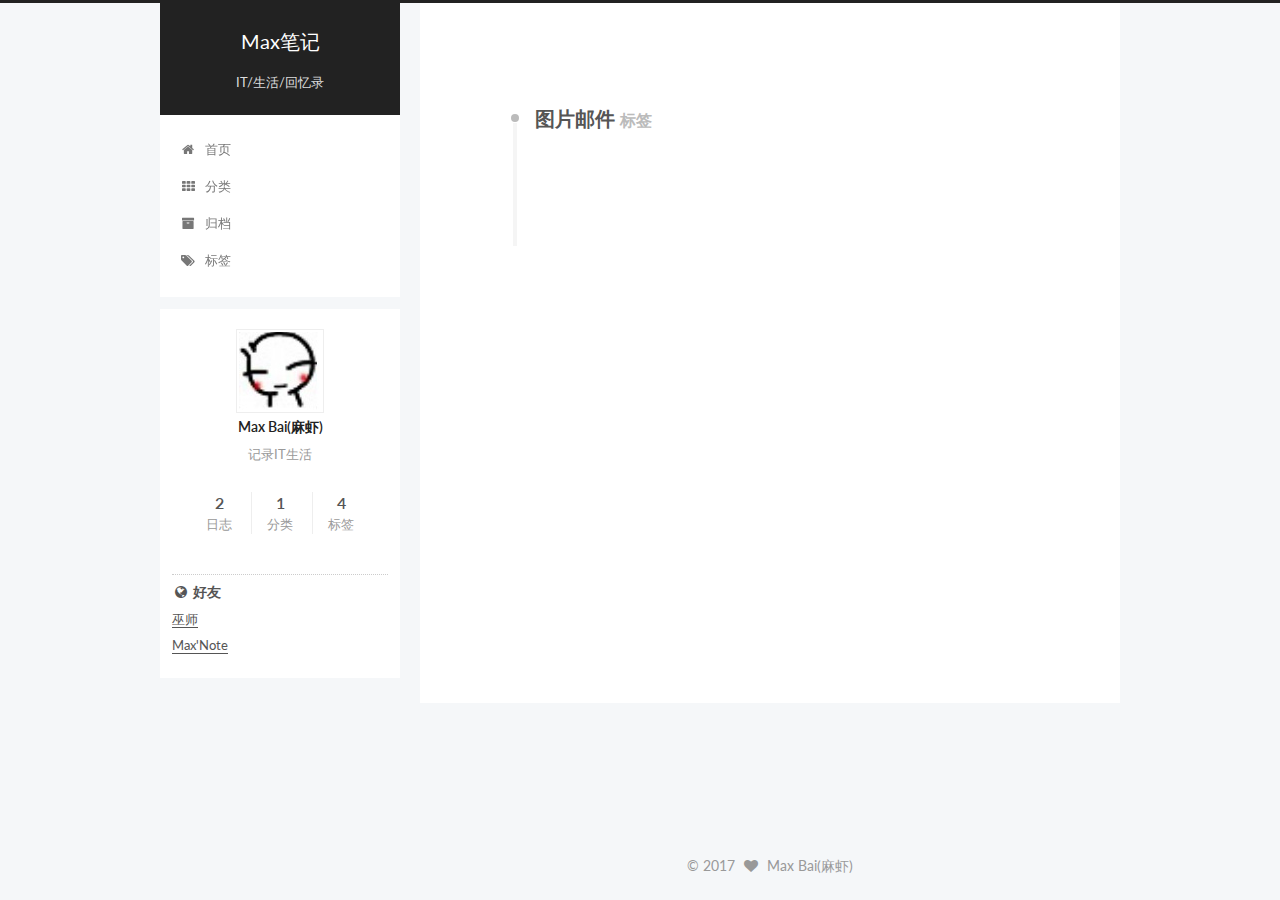
<file: tags/图片邮件/index.html>
<!doctype html>



  


<html class="theme-next pisces use-motion" lang="zh-Hans">
<head>
  <meta charset="UTF-8"/>
<meta http-equiv="X-UA-Compatible" content="IE=edge" />
<meta name="viewport" content="width=device-width, initial-scale=1, maximum-scale=1"/>



<meta http-equiv="Cache-Control" content="no-transform" />
<meta http-equiv="Cache-Control" content="no-siteapp" />















  
  
  <link href="/lib/fancybox/source/jquery.fancybox.css?v=2.1.5" rel="stylesheet" type="text/css" />




  
  
  
  

  
    
    
  

  

  

  

  

  
    
    
    <link href="//fonts.googleapis.com/css?family=Lato:300,300italic,400,400italic,700,700italic&subset=latin,latin-ext" rel="stylesheet" type="text/css">
  






<link href="/lib/font-awesome/css/font-awesome.min.css?v=4.6.2" rel="stylesheet" type="text/css" />

<link href="/css/main.css?v=5.1.0" rel="stylesheet" type="text/css" />


  <meta name="keywords" content="Hexo, NexT" />








  <link rel="shortcut icon" type="image/x-icon" href="/favicon.ico?v=5.1.0" />






<meta name="description" content="记录IT生活">
<meta property="og:type" content="website">
<meta property="og:title" content="Max笔记">
<meta property="og:url" content="http://maxblog.pdisk.space/tags/图片邮件/index.html">
<meta property="og:site_name" content="Max笔记">
<meta property="og:description" content="记录IT生活">
<meta name="twitter:card" content="summary">
<meta name="twitter:title" content="Max笔记">
<meta name="twitter:description" content="记录IT生活">



<script type="text/javascript" id="hexo.configurations">
  var NexT = window.NexT || {};
  var CONFIG = {
    root: '/',
    scheme: 'Pisces',
    sidebar: {"position":"left","display":"post","offset":12,"offset_float":0,"b2t":false,"scrollpercent":false},
    fancybox: true,
    motion: true,
    duoshuo: {
      userId: '0',
      author: '博主'
    },
    algolia: {
      applicationID: '',
      apiKey: '',
      indexName: '',
      hits: {"per_page":10},
      labels: {"input_placeholder":"Search for Posts","hits_empty":"We didn't find any results for the search: ${query}","hits_stats":"${hits} results found in ${time} ms"}
    }
  };
</script>



  <link rel="canonical" href="http://maxblog.pdisk.space/tags/图片邮件/"/>





  <title> 标签: 图片邮件 | Max笔记 </title>
</head>

<body itemscope itemtype="http://schema.org/WebPage" lang="zh-Hans">

  














  
  
    
  

  <div class="container sidebar-position-left  ">
    <div class="headband"></div>

    <header id="header" class="header" itemscope itemtype="http://schema.org/WPHeader">
      <div class="header-inner"><div class="site-brand-wrapper">
  <div class="site-meta ">
    

    <div class="custom-logo-site-title">
      <a href="/"  class="brand" rel="start">
        <span class="logo-line-before"><i></i></span>
        <span class="site-title">Max笔记</span>
        <span class="logo-line-after"><i></i></span>
      </a>
    </div>
      
        <p class="site-subtitle">IT/生活/回忆录</p>
      
  </div>

  <div class="site-nav-toggle">
    <button>
      <span class="btn-bar"></span>
      <span class="btn-bar"></span>
      <span class="btn-bar"></span>
    </button>
  </div>
</div>

<nav class="site-nav">
  

  
    <ul id="menu" class="menu">
      
        
        <li class="menu-item menu-item-home">
          <a href="/" rel="section">
            
              <i class="menu-item-icon fa fa-fw fa-home"></i> <br />
            
            首页
          </a>
        </li>
      
        
        <li class="menu-item menu-item-categories">
          <a href="/categories" rel="section">
            
              <i class="menu-item-icon fa fa-fw fa-th"></i> <br />
            
            分类
          </a>
        </li>
      
        
        <li class="menu-item menu-item-archives">
          <a href="/archives" rel="section">
            
              <i class="menu-item-icon fa fa-fw fa-archive"></i> <br />
            
            归档
          </a>
        </li>
      
        
        <li class="menu-item menu-item-tags">
          <a href="/tags" rel="section">
            
              <i class="menu-item-icon fa fa-fw fa-tags"></i> <br />
            
            标签
          </a>
        </li>
      

      
    </ul>
  

  
</nav>



 </div>
    </header>

    <main id="main" class="main">
      <div class="main-inner">
        <div class="content-wrap">
          <div id="content" class="content">
            

  <div id="posts" class="posts-collapse">
    <div class="collection-title">
      <h2 >
        图片邮件
        <small>标签</small>
      </h2>
    </div>

    
      

  <article class="post post-type-normal" itemscope itemtype="http://schema.org/Article">
    <header class="post-header">

      <h1 class="post-title">
        
            <a class="post-title-link" href="/2017/04/28/Python-发送带图片邮件/" itemprop="url">
              
                <span itemprop="name">Python - 发送带图片邮件</span>
              
            </a>
        
      </h1>

      <div class="post-meta">
        <time class="post-time" itemprop="dateCreated"
              datetime="2017-04-28T17:28:48+08:00"
              content="2017-04-28" >
          04-28
        </time>
      </div>

    </header>
  </article>


    
  </div>

  


          </div>
          


          

        </div>
        
          
  
  <div class="sidebar-toggle">
    <div class="sidebar-toggle-line-wrap">
      <span class="sidebar-toggle-line sidebar-toggle-line-first"></span>
      <span class="sidebar-toggle-line sidebar-toggle-line-middle"></span>
      <span class="sidebar-toggle-line sidebar-toggle-line-last"></span>
    </div>
  </div>

  <aside id="sidebar" class="sidebar">
    <div class="sidebar-inner">

      

      

      <section class="site-overview sidebar-panel sidebar-panel-active">
        <div class="site-author motion-element" itemprop="author" itemscope itemtype="http://schema.org/Person">
          <img class="site-author-image" itemprop="image"
               src="/images/head.jpg"
               alt="Max Bai(麻虾)" />
          <p class="site-author-name" itemprop="name">Max Bai(麻虾)</p>
           
              <p class="site-description motion-element" itemprop="description">记录IT生活</p>
          
        </div>
        <nav class="site-state motion-element">

          
            <div class="site-state-item site-state-posts">
              <a href="/archives">
                <span class="site-state-item-count">2</span>
                <span class="site-state-item-name">日志</span>
              </a>
            </div>
          

          
            
            
            <div class="site-state-item site-state-categories">
              <a href="/categories/index.html">
                <span class="site-state-item-count">1</span>
                <span class="site-state-item-name">分类</span>
              </a>
            </div>
          

          
            
            
            <div class="site-state-item site-state-tags">
              <a href="/tags/index.html">
                <span class="site-state-item-count">4</span>
                <span class="site-state-item-name">标签</span>
              </a>
            </div>
          

        </nav>

        

        <div class="links-of-author motion-element">
          
        </div>

        
        

        
        
          <div class="links-of-blogroll motion-element links-of-blogroll-block">
            <div class="links-of-blogroll-title">
              <i class="fa  fa-fw fa-globe"></i>
              好友
            </div>
            <ul class="links-of-blogroll-list">
              
                <li class="links-of-blogroll-item">
                  <a href="http://chuanblog91.com/" title="巫师" target="_blank">巫师</a>
                </li>
              
                <li class="links-of-blogroll-item">
                  <a href="http://blog.csdn.net/max229max" title="Max'Note" target="_blank">Max'Note</a>
                </li>
              
            </ul>
          </div>
        

        


      </section>

      

      

    </div>
  </aside>


        
      </div>
    </main>

    <footer id="footer" class="footer">
      <div class="footer-inner">
        <div class="copyright" >
  
  &copy; 
  <span itemprop="copyrightYear">2017</span>
  <span class="with-love">
    <i class="fa fa-heart"></i>
  </span>
  <span class="author" itemprop="copyrightHolder">Max Bai(麻虾)</span>
</div>



        

        
      </div>
    </footer>

    
      <div class="back-to-top">
        <i class="fa fa-arrow-up"></i>
        
      </div>
    

  </div>

  

<script type="text/javascript">
  if (Object.prototype.toString.call(window.Promise) !== '[object Function]') {
    window.Promise = null;
  }
</script>









  




  
  <script type="text/javascript" src="/lib/jquery/index.js?v=2.1.3"></script>

  
  <script type="text/javascript" src="/lib/fastclick/lib/fastclick.min.js?v=1.0.6"></script>

  
  <script type="text/javascript" src="/lib/jquery_lazyload/jquery.lazyload.js?v=1.9.7"></script>

  
  <script type="text/javascript" src="/lib/velocity/velocity.min.js?v=1.2.1"></script>

  
  <script type="text/javascript" src="/lib/velocity/velocity.ui.min.js?v=1.2.1"></script>

  
  <script type="text/javascript" src="/lib/fancybox/source/jquery.fancybox.pack.js?v=2.1.5"></script>


  


  <script type="text/javascript" src="/js/src/utils.js?v=5.1.0"></script>

  <script type="text/javascript" src="/js/src/motion.js?v=5.1.0"></script>



  
  


  <script type="text/javascript" src="/js/src/affix.js?v=5.1.0"></script>

  <script type="text/javascript" src="/js/src/schemes/pisces.js?v=5.1.0"></script>



  

  


  <script type="text/javascript" src="/js/src/bootstrap.js?v=5.1.0"></script>



  



  




	





  





  





  






  





  

  

  

  

</body>
</html>
</file>
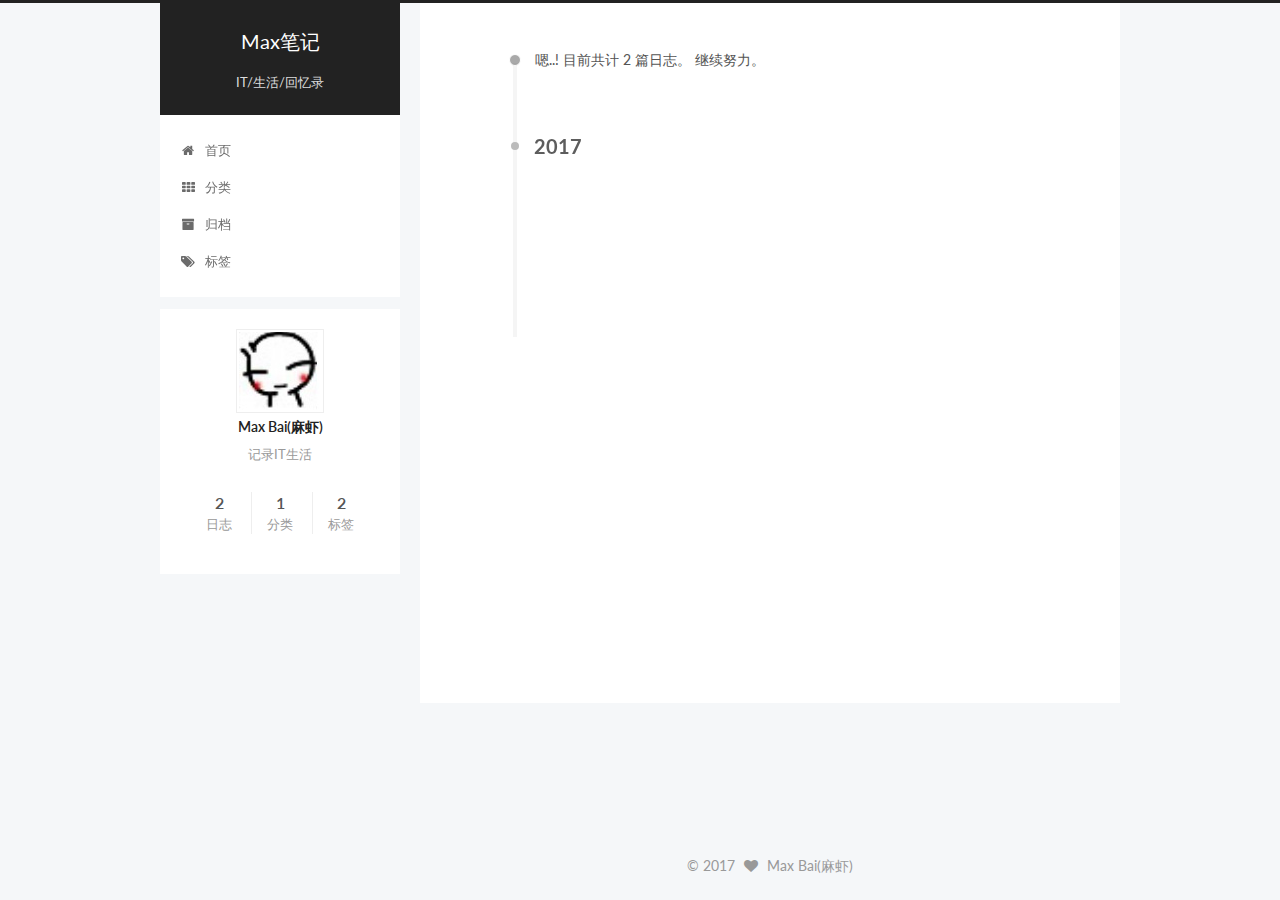
<file: archives/2017/04/index.html>
<!doctype html>



  


<html class="theme-next pisces use-motion" lang="zh-Hans">
<head>
  <meta charset="UTF-8"/>
<meta http-equiv="X-UA-Compatible" content="IE=edge" />
<meta name="viewport" content="width=device-width, initial-scale=1, maximum-scale=1"/>



<meta http-equiv="Cache-Control" content="no-transform" />
<meta http-equiv="Cache-Control" content="no-siteapp" />















  
  
  <link href="/lib/fancybox/source/jquery.fancybox.css?v=2.1.5" rel="stylesheet" type="text/css" />




  
  
  
  

  
    
    
  

  

  

  

  

  
    
    
    <link href="//fonts.googleapis.com/css?family=Lato:300,300italic,400,400italic,700,700italic&subset=latin,latin-ext" rel="stylesheet" type="text/css">
  






<link href="/lib/font-awesome/css/font-awesome.min.css?v=4.6.2" rel="stylesheet" type="text/css" />

<link href="/css/main.css?v=5.1.0" rel="stylesheet" type="text/css" />


  <meta name="keywords" content="Hexo, NexT" />








  <link rel="shortcut icon" type="image/x-icon" href="/favicon.ico?v=5.1.0" />






<meta name="description" content="记录IT生活">
<meta property="og:type" content="website">
<meta property="og:title" content="Max笔记">
<meta property="og:url" content="http://maxblog.pdisk.space/archives/2017/04/index.html">
<meta property="og:site_name" content="Max笔记">
<meta property="og:description" content="记录IT生活">
<meta name="twitter:card" content="summary">
<meta name="twitter:title" content="Max笔记">
<meta name="twitter:description" content="记录IT生活">



<script type="text/javascript" id="hexo.configurations">
  var NexT = window.NexT || {};
  var CONFIG = {
    root: '/',
    scheme: 'Pisces',
    sidebar: {"position":"left","display":"post","offset":12,"offset_float":0,"b2t":false,"scrollpercent":false},
    fancybox: true,
    motion: true,
    duoshuo: {
      userId: '0',
      author: '博主'
    },
    algolia: {
      applicationID: '',
      apiKey: '',
      indexName: '',
      hits: {"per_page":10},
      labels: {"input_placeholder":"Search for Posts","hits_empty":"We didn't find any results for the search: ${query}","hits_stats":"${hits} results found in ${time} ms"}
    }
  };
</script>



  <link rel="canonical" href="http://maxblog.pdisk.space/archives/2017/04/"/>





  <title> 归档 | Max笔记 </title>
</head>

<body itemscope itemtype="http://schema.org/WebPage" lang="zh-Hans">

  














  
  
    
  

  <div class="container sidebar-position-left  page-archive  ">
    <div class="headband"></div>

    <header id="header" class="header" itemscope itemtype="http://schema.org/WPHeader">
      <div class="header-inner"><div class="site-brand-wrapper">
  <div class="site-meta ">
    

    <div class="custom-logo-site-title">
      <a href="/"  class="brand" rel="start">
        <span class="logo-line-before"><i></i></span>
        <span class="site-title">Max笔记</span>
        <span class="logo-line-after"><i></i></span>
      </a>
    </div>
      
        <p class="site-subtitle">IT/生活/回忆录</p>
      
  </div>

  <div class="site-nav-toggle">
    <button>
      <span class="btn-bar"></span>
      <span class="btn-bar"></span>
      <span class="btn-bar"></span>
    </button>
  </div>
</div>

<nav class="site-nav">
  

  
    <ul id="menu" class="menu">
      
        
        <li class="menu-item menu-item-home">
          <a href="/" rel="section">
            
              <i class="menu-item-icon fa fa-fw fa-home"></i> <br />
            
            首页
          </a>
        </li>
      
        
        <li class="menu-item menu-item-categories">
          <a href="/categories" rel="section">
            
              <i class="menu-item-icon fa fa-fw fa-th"></i> <br />
            
            分类
          </a>
        </li>
      
        
        <li class="menu-item menu-item-archives">
          <a href="/archives" rel="section">
            
              <i class="menu-item-icon fa fa-fw fa-archive"></i> <br />
            
            归档
          </a>
        </li>
      
        
        <li class="menu-item menu-item-tags">
          <a href="/tags" rel="section">
            
              <i class="menu-item-icon fa fa-fw fa-tags"></i> <br />
            
            标签
          </a>
        </li>
      

      
    </ul>
  

  
</nav>



 </div>
    </header>

    <main id="main" class="main">
      <div class="main-inner">
        <div class="content-wrap">
          <div id="content" class="content">
            

  <section id="posts" class="posts-collapse">
    <span class="archive-move-on"></span>

    <span class="archive-page-counter">
      
      
      
        
      
      嗯..! 目前共计 2 篇日志。 继续努力。
    </span>

    

      
      
      

      
        
        <div class="collection-title">
          <h2 class="archive-year motion-element" id="archive-year-2017">2017</h2>
        </div>
      
      

      

  <article class="post post-type-normal" itemscope itemtype="http://schema.org/Article">
    <header class="post-header">

      <h1 class="post-title">
        
            <a class="post-title-link" href="/2017/04/28/Python-发送带图片邮件/" itemprop="url">
              
                <span itemprop="name">Python - 发送带图片邮件</span>
              
            </a>
        
      </h1>

      <div class="post-meta">
        <time class="post-time" itemprop="dateCreated"
              datetime="2017-04-28T17:28:48+08:00"
              content="2017-04-28" >
          04-28
        </time>
      </div>

    </header>
  </article>



    

      
      
      

      
      

      

  <article class="post post-type-normal" itemscope itemtype="http://schema.org/Article">
    <header class="post-header">

      <h1 class="post-title">
        
            <a class="post-title-link" href="/2017/04/28/新博客开张了/" itemprop="url">
              
                <span itemprop="name">新博客开张了~~</span>
              
            </a>
        
      </h1>

      <div class="post-meta">
        <time class="post-time" itemprop="dateCreated"
              datetime="2017-04-28T14:23:22+08:00"
              content="2017-04-28" >
          04-28
        </time>
      </div>

    </header>
  </article>



    

  </section>

  



          </div>
          


          

        </div>
        
          
  
  <div class="sidebar-toggle">
    <div class="sidebar-toggle-line-wrap">
      <span class="sidebar-toggle-line sidebar-toggle-line-first"></span>
      <span class="sidebar-toggle-line sidebar-toggle-line-middle"></span>
      <span class="sidebar-toggle-line sidebar-toggle-line-last"></span>
    </div>
  </div>

  <aside id="sidebar" class="sidebar">
    <div class="sidebar-inner">

      

      

      <section class="site-overview sidebar-panel sidebar-panel-active">
        <div class="site-author motion-element" itemprop="author" itemscope itemtype="http://schema.org/Person">
          <img class="site-author-image" itemprop="image"
               src="/images/head.jpg"
               alt="Max Bai(麻虾)" />
          <p class="site-author-name" itemprop="name">Max Bai(麻虾)</p>
           
              <p class="site-description motion-element" itemprop="description">记录IT生活</p>
          
        </div>
        <nav class="site-state motion-element">

          
            <div class="site-state-item site-state-posts">
              <a href="/archives">
                <span class="site-state-item-count">2</span>
                <span class="site-state-item-name">日志</span>
              </a>
            </div>
          

          
            
            
            <div class="site-state-item site-state-categories">
              <a href="/categories/index.html">
                <span class="site-state-item-count">1</span>
                <span class="site-state-item-name">分类</span>
              </a>
            </div>
          

          
            
            
            <div class="site-state-item site-state-tags">
              <a href="/tags/index.html">
                <span class="site-state-item-count">2</span>
                <span class="site-state-item-name">标签</span>
              </a>
            </div>
          

        </nav>

        

        <div class="links-of-author motion-element">
          
        </div>

        
        

        
        

        


      </section>

      

      

    </div>
  </aside>


        
      </div>
    </main>

    <footer id="footer" class="footer">
      <div class="footer-inner">
        <div class="copyright" >
  
  &copy; 
  <span itemprop="copyrightYear">2017</span>
  <span class="with-love">
    <i class="fa fa-heart"></i>
  </span>
  <span class="author" itemprop="copyrightHolder">Max Bai(麻虾)</span>
</div>



        

        
      </div>
    </footer>

    
      <div class="back-to-top">
        <i class="fa fa-arrow-up"></i>
        
      </div>
    

  </div>

  

<script type="text/javascript">
  if (Object.prototype.toString.call(window.Promise) !== '[object Function]') {
    window.Promise = null;
  }
</script>









  




  
  <script type="text/javascript" src="/lib/jquery/index.js?v=2.1.3"></script>

  
  <script type="text/javascript" src="/lib/fastclick/lib/fastclick.min.js?v=1.0.6"></script>

  
  <script type="text/javascript" src="/lib/jquery_lazyload/jquery.lazyload.js?v=1.9.7"></script>

  
  <script type="text/javascript" src="/lib/velocity/velocity.min.js?v=1.2.1"></script>

  
  <script type="text/javascript" src="/lib/velocity/velocity.ui.min.js?v=1.2.1"></script>

  
  <script type="text/javascript" src="/lib/fancybox/source/jquery.fancybox.pack.js?v=2.1.5"></script>


  


  <script type="text/javascript" src="/js/src/utils.js?v=5.1.0"></script>

  <script type="text/javascript" src="/js/src/motion.js?v=5.1.0"></script>



  
  


  <script type="text/javascript" src="/js/src/affix.js?v=5.1.0"></script>

  <script type="text/javascript" src="/js/src/schemes/pisces.js?v=5.1.0"></script>



  
  
    <script type="text/javascript" id="motion.page.archive">
      $('.archive-year').velocity('transition.slideLeftIn');
    </script>
  


  


  <script type="text/javascript" src="/js/src/bootstrap.js?v=5.1.0"></script>



  



  




	





  





  





  






  





  

  

  

  

</body>
</html>
</file>
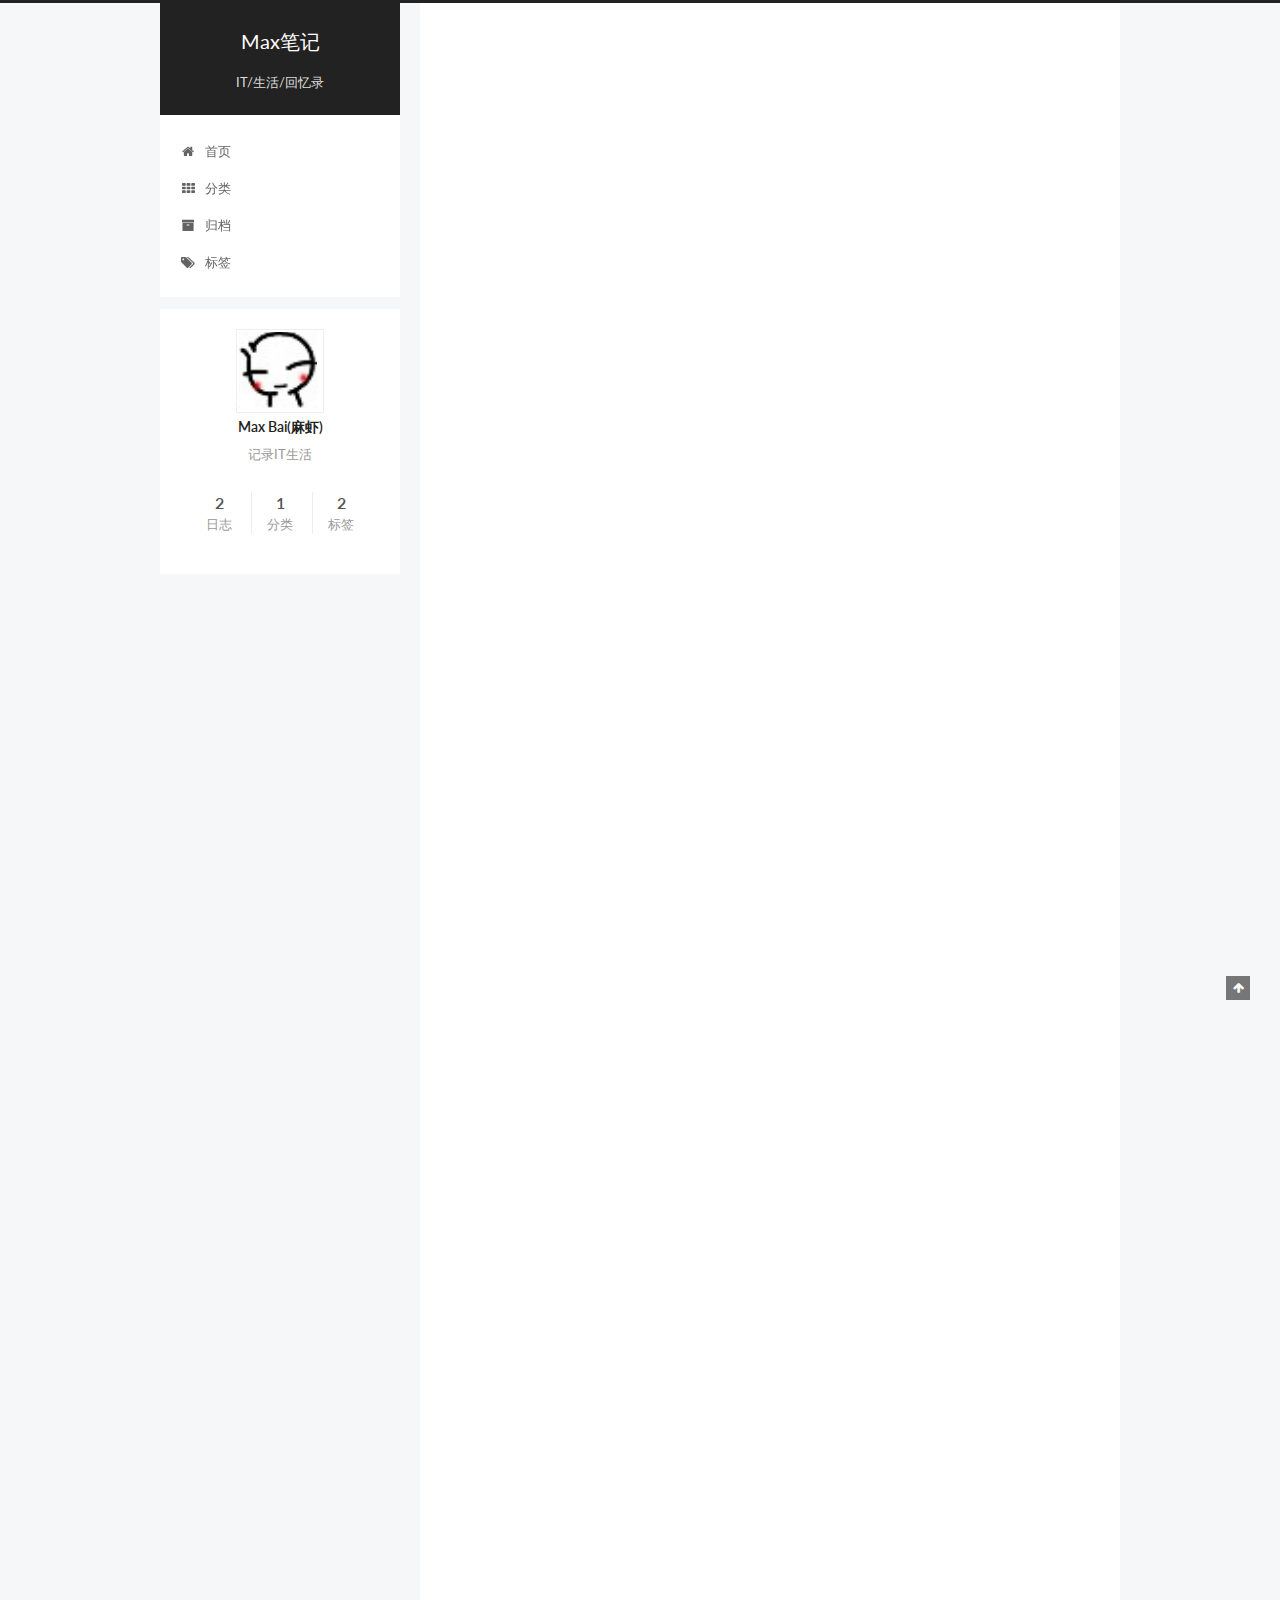
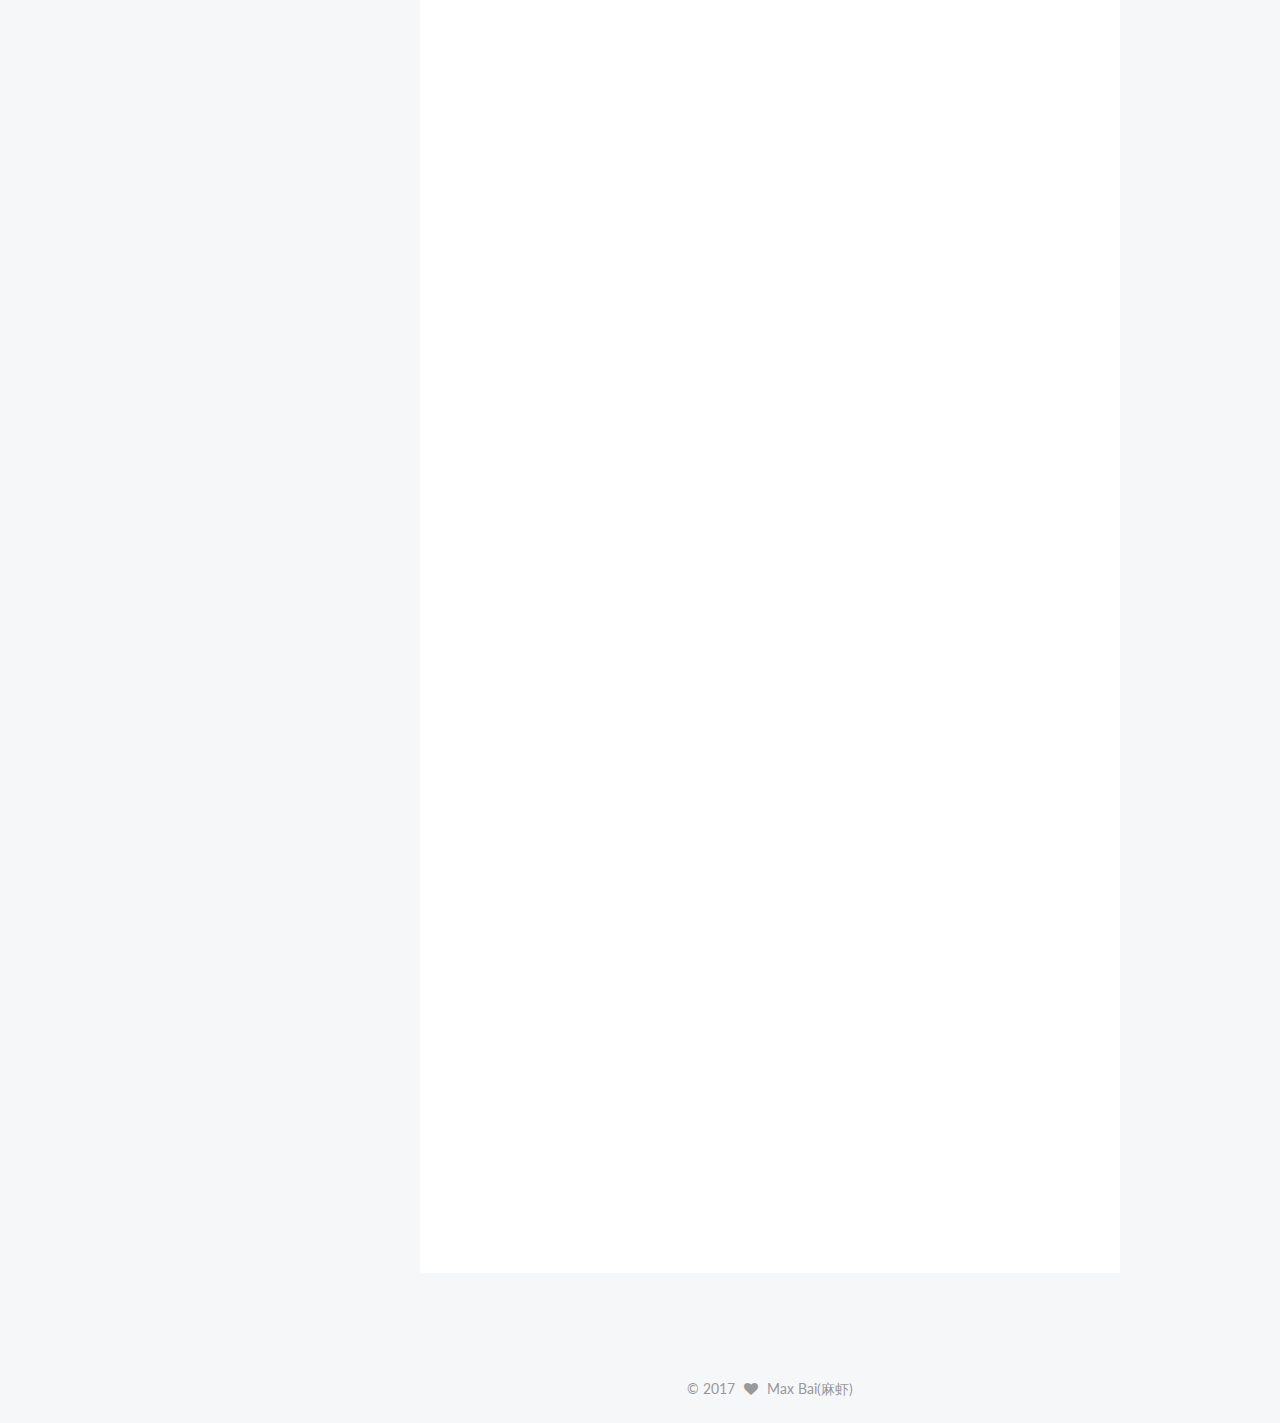
<file: 2017/04/28/Python-发送带图片邮件/index.html>
<!doctype html>



  


<html class="theme-next pisces use-motion" lang="zh-Hans">
<head>
  <meta charset="UTF-8"/>
<meta http-equiv="X-UA-Compatible" content="IE=edge" />
<meta name="viewport" content="width=device-width, initial-scale=1, maximum-scale=1"/>



<meta http-equiv="Cache-Control" content="no-transform" />
<meta http-equiv="Cache-Control" content="no-siteapp" />















  
  
  <link href="/lib/fancybox/source/jquery.fancybox.css?v=2.1.5" rel="stylesheet" type="text/css" />




  
  
  
  

  
    
    
  

  

  

  

  

  
    
    
    <link href="//fonts.googleapis.com/css?family=Lato:300,300italic,400,400italic,700,700italic&subset=latin,latin-ext" rel="stylesheet" type="text/css">
  






<link href="/lib/font-awesome/css/font-awesome.min.css?v=4.6.2" rel="stylesheet" type="text/css" />

<link href="/css/main.css?v=5.1.0" rel="stylesheet" type="text/css" />


  <meta name="keywords" content="Python, 图片邮件," />








  <link rel="shortcut icon" type="image/x-icon" href="/favicon.ico?v=5.1.0" />






<meta name="description" content="使用python发送带图片的邮件  设置邮件为多文本格式 1MIMEMultipart(&apos;related&apos;)  编写html格式内容包含图片信息 12msgHtmlImg = &apos;&amp;lt;img src=&quot;cid:image&amp;#123;count&amp;#125;&quot;&amp;gt;&amp;lt;br&amp;gt;&apos;MIMEText(msgHtmlImg, &apos;html&apos;)  读取图片并添加邮件头 1234567fp = ope">
<meta name="keywords" content="Python, 图片邮件">
<meta property="og:type" content="article">
<meta property="og:title" content="Python - 发送带图片邮件">
<meta property="og:url" content="http://maxblog.pdisk.space/2017/04/28/Python-发送带图片邮件/index.html">
<meta property="og:site_name" content="Max笔记">
<meta property="og:description" content="使用python发送带图片的邮件  设置邮件为多文本格式 1MIMEMultipart(&apos;related&apos;)  编写html格式内容包含图片信息 12msgHtmlImg = &apos;&amp;lt;img src=&quot;cid:image&amp;#123;count&amp;#125;&quot;&amp;gt;&amp;lt;br&amp;gt;&apos;MIMEText(msgHtmlImg, &apos;html&apos;)  读取图片并添加邮件头 1234567fp = ope">
<meta property="og:updated_time" content="2017-04-28T09:46:57.245Z">
<meta name="twitter:card" content="summary">
<meta name="twitter:title" content="Python - 发送带图片邮件">
<meta name="twitter:description" content="使用python发送带图片的邮件  设置邮件为多文本格式 1MIMEMultipart(&apos;related&apos;)  编写html格式内容包含图片信息 12msgHtmlImg = &apos;&amp;lt;img src=&quot;cid:image&amp;#123;count&amp;#125;&quot;&amp;gt;&amp;lt;br&amp;gt;&apos;MIMEText(msgHtmlImg, &apos;html&apos;)  读取图片并添加邮件头 1234567fp = ope">



<script type="text/javascript" id="hexo.configurations">
  var NexT = window.NexT || {};
  var CONFIG = {
    root: '/',
    scheme: 'Pisces',
    sidebar: {"position":"left","display":"post","offset":12,"offset_float":0,"b2t":false,"scrollpercent":false},
    fancybox: true,
    motion: true,
    duoshuo: {
      userId: '0',
      author: '博主'
    },
    algolia: {
      applicationID: '',
      apiKey: '',
      indexName: '',
      hits: {"per_page":10},
      labels: {"input_placeholder":"Search for Posts","hits_empty":"We didn't find any results for the search: ${query}","hits_stats":"${hits} results found in ${time} ms"}
    }
  };
</script>



  <link rel="canonical" href="http://maxblog.pdisk.space/2017/04/28/Python-发送带图片邮件/"/>





  <title> Python - 发送带图片邮件 | Max笔记 </title>
</head>

<body itemscope itemtype="http://schema.org/WebPage" lang="zh-Hans">

  














  
  
    
  

  <div class="container sidebar-position-left page-post-detail ">
    <div class="headband"></div>

    <header id="header" class="header" itemscope itemtype="http://schema.org/WPHeader">
      <div class="header-inner"><div class="site-brand-wrapper">
  <div class="site-meta ">
    

    <div class="custom-logo-site-title">
      <a href="/"  class="brand" rel="start">
        <span class="logo-line-before"><i></i></span>
        <span class="site-title">Max笔记</span>
        <span class="logo-line-after"><i></i></span>
      </a>
    </div>
      
        <p class="site-subtitle">IT/生活/回忆录</p>
      
  </div>

  <div class="site-nav-toggle">
    <button>
      <span class="btn-bar"></span>
      <span class="btn-bar"></span>
      <span class="btn-bar"></span>
    </button>
  </div>
</div>

<nav class="site-nav">
  

  
    <ul id="menu" class="menu">
      
        
        <li class="menu-item menu-item-home">
          <a href="/" rel="section">
            
              <i class="menu-item-icon fa fa-fw fa-home"></i> <br />
            
            首页
          </a>
        </li>
      
        
        <li class="menu-item menu-item-categories">
          <a href="/categories" rel="section">
            
              <i class="menu-item-icon fa fa-fw fa-th"></i> <br />
            
            分类
          </a>
        </li>
      
        
        <li class="menu-item menu-item-archives">
          <a href="/archives" rel="section">
            
              <i class="menu-item-icon fa fa-fw fa-archive"></i> <br />
            
            归档
          </a>
        </li>
      
        
        <li class="menu-item menu-item-tags">
          <a href="/tags" rel="section">
            
              <i class="menu-item-icon fa fa-fw fa-tags"></i> <br />
            
            标签
          </a>
        </li>
      

      
    </ul>
  

  
</nav>



 </div>
    </header>

    <main id="main" class="main">
      <div class="main-inner">
        <div class="content-wrap">
          <div id="content" class="content">
            

  <div id="posts" class="posts-expand">
    

  

  
  
  

  <article class="post post-type-normal " itemscope itemtype="http://schema.org/Article">
    <link itemprop="mainEntityOfPage" href="http://maxblog.pdisk.space/2017/04/28/Python-发送带图片邮件/">

    <span hidden itemprop="author" itemscope itemtype="http://schema.org/Person">
      <meta itemprop="name" content="Max Bai(麻虾)">
      <meta itemprop="description" content="">
      <meta itemprop="image" content="/images/head.jpg">
    </span>

    <span hidden itemprop="publisher" itemscope itemtype="http://schema.org/Organization">
      <meta itemprop="name" content="Max笔记">
    </span>

    
      <header class="post-header">

        
        
          <h1 class="post-title" itemprop="name headline">
            
            
              
                Python - 发送带图片邮件
              
            
          </h1>
        

        <div class="post-meta">
          <span class="post-time">
            
              <span class="post-meta-item-icon">
                <i class="fa fa-calendar-o"></i>
              </span>
              
                <span class="post-meta-item-text">发表于</span>
              
              <time title="创建于" itemprop="dateCreated datePublished" datetime="2017-04-28T17:28:48+08:00">
                2017-04-28
              </time>
            

            

            
          </span>

          
            <span class="post-category" >
            
              <span class="post-meta-divider">|</span>
            
              <span class="post-meta-item-icon">
                <i class="fa fa-folder-o"></i>
              </span>
              
                <span class="post-meta-item-text">分类于</span>
              
              
                <span itemprop="about" itemscope itemtype="http://schema.org/Thing">
                  <a href="/categories/技术水文/" itemprop="url" rel="index">
                    <span itemprop="name">技术水文</span>
                  </a>
                </span>

                
                
              
            </span>
          

          
            
          

          
          

          

          

          

        </div>
      </header>
    


    <div class="post-body" itemprop="articleBody">

      
      

      
        <p>使用python发送带图片的邮件</p>
<ol>
<li><p>设置邮件为多文本格式</p>
<figure class="highlight python"><table><tr><td class="gutter"><pre><div class="line">1</div></pre></td><td class="code"><pre><div class="line">MIMEMultipart(<span class="string">'related'</span>)</div></pre></td></tr></table></figure>
</li>
<li><p>编写html格式内容包含图片信息</p>
<figure class="highlight python"><table><tr><td class="gutter"><pre><div class="line">1</div><div class="line">2</div></pre></td><td class="code"><pre><div class="line">msgHtmlImg = <span class="string">'&lt;img src="cid:image&#123;count&#125;"&gt;&lt;br&gt;'</span></div><div class="line">MIMEText(msgHtmlImg, <span class="string">'html'</span>)</div></pre></td></tr></table></figure>
</li>
<li><p>读取图片并添加邮件头</p>
<figure class="highlight python"><table><tr><td class="gutter"><pre><div class="line">1</div><div class="line">2</div><div class="line">3</div><div class="line">4</div><div class="line">5</div><div class="line">6</div><div class="line">7</div></pre></td><td class="code"><pre><div class="line">fp = open(imgpath, <span class="string">'rb'</span>)</div><div class="line">msgImage = MIMEImage(fp.read())</div><div class="line">fp.close()</div><div class="line"></div><div class="line"><span class="comment"># Define the image's ID as referenced above</span></div><div class="line">msgImage.add_header(<span class="string">'Content-ID'</span>, <span class="string">'&lt;image&#123;count&#125;&gt;'</span>.format(count=i))</div><div class="line">msgRoot.attach(msgImage)</div></pre></td></tr></table></figure>
</li>
<li><p>发送邮件lib代码</p>
<a id="more"></a>
</li>
</ol>
<figure class="highlight python"><table><tr><td class="gutter"><pre><div class="line">1</div><div class="line">2</div><div class="line">3</div><div class="line">4</div><div class="line">5</div><div class="line">6</div><div class="line">7</div><div class="line">8</div><div class="line">9</div><div class="line">10</div><div class="line">11</div><div class="line">12</div><div class="line">13</div><div class="line">14</div><div class="line">15</div><div class="line">16</div><div class="line">17</div><div class="line">18</div><div class="line">19</div><div class="line">20</div><div class="line">21</div><div class="line">22</div><div class="line">23</div><div class="line">24</div><div class="line">25</div><div class="line">26</div><div class="line">27</div><div class="line">28</div><div class="line">29</div><div class="line">30</div><div class="line">31</div><div class="line">32</div><div class="line">33</div><div class="line">34</div><div class="line">35</div><div class="line">36</div><div class="line">37</div><div class="line">38</div><div class="line">39</div><div class="line">40</div><div class="line">41</div><div class="line">42</div><div class="line">43</div><div class="line">44</div><div class="line">45</div><div class="line">46</div><div class="line">47</div><div class="line">48</div><div class="line">49</div><div class="line">50</div><div class="line">51</div><div class="line">52</div><div class="line">53</div><div class="line">54</div><div class="line">55</div><div class="line">56</div><div class="line">57</div><div class="line">58</div><div class="line">59</div><div class="line">60</div><div class="line">61</div><div class="line">62</div><div class="line">63</div><div class="line">64</div><div class="line">65</div><div class="line">66</div><div class="line">67</div><div class="line">68</div><div class="line">69</div><div class="line">70</div><div class="line">71</div><div class="line">72</div><div class="line">73</div><div class="line">74</div><div class="line">75</div><div class="line">76</div><div class="line">77</div><div class="line">78</div><div class="line">79</div><div class="line">80</div><div class="line">81</div><div class="line">82</div><div class="line">83</div><div class="line">84</div><div class="line">85</div><div class="line">86</div><div class="line">87</div><div class="line">88</div><div class="line">89</div><div class="line">90</div><div class="line">91</div><div class="line">92</div></pre></td><td class="code"><pre><div class="line"><span class="comment">#!/usr/bin/env python</span></div><div class="line"><span class="comment"># -*- coding:utf-8 -*-</span></div><div class="line"><span class="keyword">import</span> smtplib</div><div class="line"><span class="keyword">import</span> os</div><div class="line"><span class="keyword">import</span> logging</div><div class="line"></div><div class="line"><span class="keyword">from</span> email.mime.text <span class="keyword">import</span> MIMEText</div><div class="line"><span class="keyword">from</span> email.mime.image <span class="keyword">import</span> MIMEImage</div><div class="line"><span class="keyword">from</span> email.mime.multipart <span class="keyword">import</span> MIMEMultipart</div><div class="line"></div><div class="line">logger = logging.getLogger(<span class="string">"django"</span>)</div><div class="line"></div><div class="line"><span class="class"><span class="keyword">class</span> <span class="title">EmailHandler</span><span class="params">(object)</span>:</span></div><div class="line">    <span class="function"><span class="keyword">def</span> <span class="title">__init__</span><span class="params">(self, smtpserver, user, pwd)</span>:</span></div><div class="line">        self.smtp = smtplib.SMTP()</div><div class="line">        self.smtpserver = smtpserver</div><div class="line">        self.smtpuser = user</div><div class="line">        self.smtppwd = pwd</div><div class="line"></div><div class="line">    <span class="function"><span class="keyword">def</span> <span class="title">generateAlternativeEmailMsgRoot</span><span class="params">(self, strFrom, listTo, listCc, strSubJect, strMsgText, strMsgHtml, listImagePath)</span>:</span></div><div class="line">        <span class="comment"># Create the root message and fill in the from, to, and subject headers</span></div><div class="line">        msgRoot = MIMEMultipart(<span class="string">'related'</span>)</div><div class="line">        msgRoot[<span class="string">'Subject'</span>] = strSubJect</div><div class="line">        msgRoot[<span class="string">'From'</span>] = strFrom</div><div class="line">        msgRoot[<span class="string">'To'</span>] = <span class="string">","</span>.join(listTo)</div><div class="line">        <span class="keyword">if</span> listCc:</div><div class="line">            msgRoot[<span class="string">'Cc'</span>] = <span class="string">","</span>.join(listCc)</div><div class="line">        msgRoot.preamble = <span class="string">'This is a multi-part message in MIME format.'</span></div><div class="line"></div><div class="line">        <span class="comment"># Encapsulate the plain and HTML versions of the message body in an</span></div><div class="line">        <span class="comment"># 'alternative' part, so message agents can decide which they want to display.</span></div><div class="line">        msgAlternative = MIMEMultipart(<span class="string">'alternative'</span>)</div><div class="line">        msgRoot.attach(msgAlternative)</div><div class="line"></div><div class="line">        msgContent = strMsgText.replace(<span class="string">"\n"</span>,<span class="string">"&lt;br&gt;"</span>) <span class="keyword">if</span> strMsgText <span class="keyword">else</span> <span class="string">""</span></div><div class="line">        msgContent += <span class="string">"&lt;br&gt;"</span> + strMsgHtml <span class="keyword">if</span> strMsgHtml <span class="keyword">else</span> <span class="string">""</span> </div><div class="line"></div><div class="line">        <span class="comment"># We reference the image in the IMG SRC attribute by the ID we give it below</span></div><div class="line">        <span class="keyword">if</span> listImagePath <span class="keyword">and</span> len(listImagePath)&gt;<span class="number">0</span>:</div><div class="line">            msgHtmlImg = msgContent + <span class="string">"&lt;br&gt;"</span></div><div class="line">            <span class="keyword">for</span> imgcount <span class="keyword">in</span> range(<span class="number">0</span>, len(listImagePath)):</div><div class="line">                msgHtmlImg += <span class="string">'&lt;img src="cid:image&#123;count&#125;"&gt;&lt;br&gt;'</span>.format(count=imgcount)</div><div class="line">            msgText = MIMEText(msgHtmlImg, <span class="string">'html'</span>)</div><div class="line">            msgAlternative.attach(msgText)</div><div class="line">            <span class="comment"># print(msgHtmlImg)</span></div><div class="line"></div><div class="line">            <span class="comment"># This example assumes the image is in the current directory</span></div><div class="line">            <span class="keyword">for</span> i,imgpath <span class="keyword">in</span> enumerate(listImagePath):</div><div class="line">                fp = open(imgpath, <span class="string">'rb'</span>)</div><div class="line">                msgImage = MIMEImage(fp.read())</div><div class="line">                fp.close()</div><div class="line"></div><div class="line">                <span class="comment"># Define the image's ID as referenced above</span></div><div class="line">                msgImage.add_header(<span class="string">'Content-ID'</span>, <span class="string">'&lt;image&#123;count&#125;&gt;'</span>.format(count=i))</div><div class="line">                msgRoot.attach(msgImage)</div><div class="line">        <span class="keyword">else</span>:</div><div class="line">            msgText = MIMEText(msgContent, <span class="string">'html'</span>)</div><div class="line">            msgAlternative.attach(msgText)</div><div class="line">        </div><div class="line">        <span class="keyword">return</span> msgRoot</div><div class="line"></div><div class="line">    <span class="comment"># Send the email (this example assumes SMTP authentication is required)</span></div><div class="line">    <span class="function"><span class="keyword">def</span> <span class="title">sendemail</span><span class="params">(self, strFrom, listTo, strSubJect, strMsgText, strMsgHtml=None, listImagePath=None, listCc=None)</span>:</span></div><div class="line">        msgRoot = self.generateAlternativeEmailMsgRoot(strFrom, listTo, listCc, strSubJect, strMsgText, strMsgHtml, listImagePath)</div><div class="line"></div><div class="line">        <span class="keyword">try</span>:</div><div class="line">            self.smtp = smtplib.SMTP()</div><div class="line">            self.smtp.connect(self.smtpserver)</div><div class="line">            self.smtp.login(self.smtpuser, self.smtppwd)</div><div class="line">            <span class="keyword">if</span> listCc:</div><div class="line">                listTo = listTo + listCc</div><div class="line">            self.smtp.sendmail(strFrom, listTo, msgRoot.as_string())</div><div class="line">            self.smtp.quit()</div><div class="line">            logger.info(<span class="string">"Send mail success &#123;0&#125;"</span>.format(strSubJect))</div><div class="line">        <span class="keyword">except</span> Exception <span class="keyword">as</span> e:</div><div class="line">            logger.error(<span class="string">"ERROR:Send mail failed &#123;0&#125; with &#123;1&#125;"</span>.format(strSubJect, str(e)))</div><div class="line"></div><div class="line"><span class="comment"># if __name__ == "__main__": </span></div><div class="line"><span class="comment">#     smtpserver = 'smtp.exmail.qq.com'</span></div><div class="line"><span class="comment">#     smtpport = 465</span></div><div class="line"><span class="comment">#     username = 'max.bai@test.com'</span></div><div class="line"><span class="comment">#     password = '123456'</span></div><div class="line"><span class="comment">#     strFrom = 'max.bai@test.com'</span></div><div class="line"><span class="comment">#     strTo = ['max.bai@test.com','max.bai@test.com']</span></div><div class="line"><span class="comment">#     strCc = ['max.bai@test.com']</span></div><div class="line"><span class="comment">#     strSubJect = 'test email - text with image'</span></div><div class="line"><span class="comment">#     eh = EmailHandler(smtpserver,username,password)</span></div><div class="line"><span class="comment">#     imgpath = "D:\images\cropper.jpg"</span></div><div class="line"><span class="comment">#     imgpath2 = "D:\images\picture.jpg"</span></div><div class="line"><span class="comment">#     # eh.sendemail(strFrom,strTo,"text mail","Hi it's Max, this is a test maill-----1","&lt;h2&gt;test html content&lt;/h2&gt;")</span></div><div class="line"><span class="comment">#     eh.sendemail(strFrom,strTo,"image mail","Hi it's Max,\n this is a test maill-----2","&lt;h2&gt;test html content&lt;/h2&gt;", [imgpath,imgpath2], listCc=strCc)</span></div><div class="line"><span class="comment">#     # eh.sendemail(strFrom,strTo,"image mail","Hi it's Max, this is a test maill-----2",listImagePath=[imgpath])</span></div></pre></td></tr></table></figure>
      
    </div>

    <div>
      
        

      
    </div>

    <div>
      
        

      
    </div>

    <div>
      
        

      
    </div>

    <footer class="post-footer">
      
        <div class="post-tags">
          
            <a href="/tags/Python-图片邮件/" rel="tag"># Python, 图片邮件</a>
          
        </div>
      

      
        
      

      
        <div class="post-nav">
          <div class="post-nav-next post-nav-item">
            
          </div>

          <span class="post-nav-divider"></span>

          <div class="post-nav-prev post-nav-item">
            
              <a href="/2017/04/28/新博客开张了/" rel="prev" title="新博客开张了~~">
                新博客开张了~~ <i class="fa fa-chevron-right"></i>
              </a>
            
          </div>
        </div>
      

      
      
    </footer>
  </article>



    <div class="post-spread">
      
    </div>
  </div>


          </div>
          


          
  <div class="comments" id="comments">
    
  </div>


        </div>
        
          
  
  <div class="sidebar-toggle">
    <div class="sidebar-toggle-line-wrap">
      <span class="sidebar-toggle-line sidebar-toggle-line-first"></span>
      <span class="sidebar-toggle-line sidebar-toggle-line-middle"></span>
      <span class="sidebar-toggle-line sidebar-toggle-line-last"></span>
    </div>
  </div>

  <aside id="sidebar" class="sidebar">
    <div class="sidebar-inner">

      

      

      <section class="site-overview sidebar-panel sidebar-panel-active">
        <div class="site-author motion-element" itemprop="author" itemscope itemtype="http://schema.org/Person">
          <img class="site-author-image" itemprop="image"
               src="/images/head.jpg"
               alt="Max Bai(麻虾)" />
          <p class="site-author-name" itemprop="name">Max Bai(麻虾)</p>
           
              <p class="site-description motion-element" itemprop="description">记录IT生活</p>
          
        </div>
        <nav class="site-state motion-element">

          
            <div class="site-state-item site-state-posts">
              <a href="/archives">
                <span class="site-state-item-count">2</span>
                <span class="site-state-item-name">日志</span>
              </a>
            </div>
          

          
            
            
            <div class="site-state-item site-state-categories">
              <a href="/categories/index.html">
                <span class="site-state-item-count">1</span>
                <span class="site-state-item-name">分类</span>
              </a>
            </div>
          

          
            
            
            <div class="site-state-item site-state-tags">
              <a href="/tags/index.html">
                <span class="site-state-item-count">2</span>
                <span class="site-state-item-name">标签</span>
              </a>
            </div>
          

        </nav>

        

        <div class="links-of-author motion-element">
          
        </div>

        
        

        
        

        


      </section>

      

      

    </div>
  </aside>


        
      </div>
    </main>

    <footer id="footer" class="footer">
      <div class="footer-inner">
        <div class="copyright" >
  
  &copy; 
  <span itemprop="copyrightYear">2017</span>
  <span class="with-love">
    <i class="fa fa-heart"></i>
  </span>
  <span class="author" itemprop="copyrightHolder">Max Bai(麻虾)</span>
</div>



        

        
      </div>
    </footer>

    
      <div class="back-to-top">
        <i class="fa fa-arrow-up"></i>
        
      </div>
    

  </div>

  

<script type="text/javascript">
  if (Object.prototype.toString.call(window.Promise) !== '[object Function]') {
    window.Promise = null;
  }
</script>









  




  
  <script type="text/javascript" src="/lib/jquery/index.js?v=2.1.3"></script>

  
  <script type="text/javascript" src="/lib/fastclick/lib/fastclick.min.js?v=1.0.6"></script>

  
  <script type="text/javascript" src="/lib/jquery_lazyload/jquery.lazyload.js?v=1.9.7"></script>

  
  <script type="text/javascript" src="/lib/velocity/velocity.min.js?v=1.2.1"></script>

  
  <script type="text/javascript" src="/lib/velocity/velocity.ui.min.js?v=1.2.1"></script>

  
  <script type="text/javascript" src="/lib/fancybox/source/jquery.fancybox.pack.js?v=2.1.5"></script>


  


  <script type="text/javascript" src="/js/src/utils.js?v=5.1.0"></script>

  <script type="text/javascript" src="/js/src/motion.js?v=5.1.0"></script>



  
  


  <script type="text/javascript" src="/js/src/affix.js?v=5.1.0"></script>

  <script type="text/javascript" src="/js/src/schemes/pisces.js?v=5.1.0"></script>



  
  <script type="text/javascript" src="/js/src/scrollspy.js?v=5.1.0"></script>
<script type="text/javascript" src="/js/src/post-details.js?v=5.1.0"></script>



  


  <script type="text/javascript" src="/js/src/bootstrap.js?v=5.1.0"></script>



  



  




	





  





  





  






  





  

  

  

  

</body>
</html>
</file>
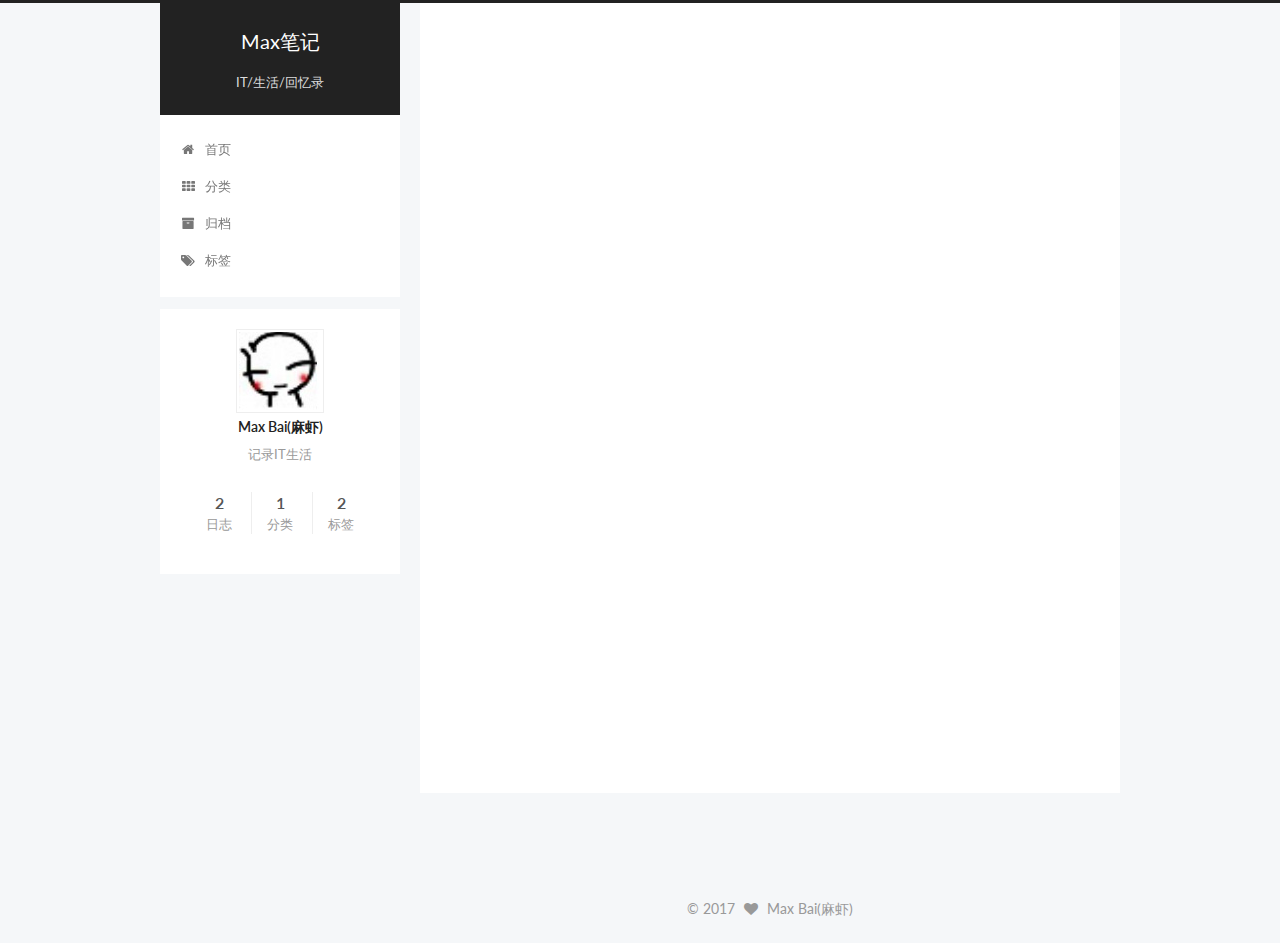
<file: 2017/04/28/新博客开张了/index.html>
<!doctype html>



  


<html class="theme-next pisces use-motion" lang="zh-Hans">
<head>
  <meta charset="UTF-8"/>
<meta http-equiv="X-UA-Compatible" content="IE=edge" />
<meta name="viewport" content="width=device-width, initial-scale=1, maximum-scale=1"/>



<meta http-equiv="Cache-Control" content="no-transform" />
<meta http-equiv="Cache-Control" content="no-siteapp" />















  
  
  <link href="/lib/fancybox/source/jquery.fancybox.css?v=2.1.5" rel="stylesheet" type="text/css" />




  
  
  
  

  
    
    
  

  

  

  

  

  
    
    
    <link href="//fonts.googleapis.com/css?family=Lato:300,300italic,400,400italic,700,700italic&subset=latin,latin-ext" rel="stylesheet" type="text/css">
  






<link href="/lib/font-awesome/css/font-awesome.min.css?v=4.6.2" rel="stylesheet" type="text/css" />

<link href="/css/main.css?v=5.1.0" rel="stylesheet" type="text/css" />


  <meta name="keywords" content="Blog," />








  <link rel="shortcut icon" type="image/x-icon" href="/favicon.ico?v=5.1.0" />






<meta name="description" content="现在搞了自己的blog，以后都记录到这里了。 所有东西慢慢从老的blog慢慢搬家过来。 http://blog.csdn.net/max229max">
<meta name="keywords" content="Blog">
<meta property="og:type" content="article">
<meta property="og:title" content="新博客开张了~~">
<meta property="og:url" content="http://maxblog.pdisk.space/2017/04/28/新博客开张了/index.html">
<meta property="og:site_name" content="Max笔记">
<meta property="og:description" content="现在搞了自己的blog，以后都记录到这里了。 所有东西慢慢从老的blog慢慢搬家过来。 http://blog.csdn.net/max229max">
<meta property="og:image" content="http://maxblog.pdisk.space/images/test.jpg">
<meta property="og:updated_time" content="2017-04-28T08:09:04.919Z">
<meta name="twitter:card" content="summary">
<meta name="twitter:title" content="新博客开张了~~">
<meta name="twitter:description" content="现在搞了自己的blog，以后都记录到这里了。 所有东西慢慢从老的blog慢慢搬家过来。 http://blog.csdn.net/max229max">
<meta name="twitter:image" content="http://maxblog.pdisk.space/images/test.jpg">



<script type="text/javascript" id="hexo.configurations">
  var NexT = window.NexT || {};
  var CONFIG = {
    root: '/',
    scheme: 'Pisces',
    sidebar: {"position":"left","display":"post","offset":12,"offset_float":0,"b2t":false,"scrollpercent":false},
    fancybox: true,
    motion: true,
    duoshuo: {
      userId: '0',
      author: '博主'
    },
    algolia: {
      applicationID: '',
      apiKey: '',
      indexName: '',
      hits: {"per_page":10},
      labels: {"input_placeholder":"Search for Posts","hits_empty":"We didn't find any results for the search: ${query}","hits_stats":"${hits} results found in ${time} ms"}
    }
  };
</script>



  <link rel="canonical" href="http://maxblog.pdisk.space/2017/04/28/新博客开张了/"/>





  <title> 新博客开张了~~ | Max笔记 </title>
</head>

<body itemscope itemtype="http://schema.org/WebPage" lang="zh-Hans">

  














  
  
    
  

  <div class="container sidebar-position-left page-post-detail ">
    <div class="headband"></div>

    <header id="header" class="header" itemscope itemtype="http://schema.org/WPHeader">
      <div class="header-inner"><div class="site-brand-wrapper">
  <div class="site-meta ">
    

    <div class="custom-logo-site-title">
      <a href="/"  class="brand" rel="start">
        <span class="logo-line-before"><i></i></span>
        <span class="site-title">Max笔记</span>
        <span class="logo-line-after"><i></i></span>
      </a>
    </div>
      
        <p class="site-subtitle">IT/生活/回忆录</p>
      
  </div>

  <div class="site-nav-toggle">
    <button>
      <span class="btn-bar"></span>
      <span class="btn-bar"></span>
      <span class="btn-bar"></span>
    </button>
  </div>
</div>

<nav class="site-nav">
  

  
    <ul id="menu" class="menu">
      
        
        <li class="menu-item menu-item-home">
          <a href="/" rel="section">
            
              <i class="menu-item-icon fa fa-fw fa-home"></i> <br />
            
            首页
          </a>
        </li>
      
        
        <li class="menu-item menu-item-categories">
          <a href="/categories" rel="section">
            
              <i class="menu-item-icon fa fa-fw fa-th"></i> <br />
            
            分类
          </a>
        </li>
      
        
        <li class="menu-item menu-item-archives">
          <a href="/archives" rel="section">
            
              <i class="menu-item-icon fa fa-fw fa-archive"></i> <br />
            
            归档
          </a>
        </li>
      
        
        <li class="menu-item menu-item-tags">
          <a href="/tags" rel="section">
            
              <i class="menu-item-icon fa fa-fw fa-tags"></i> <br />
            
            标签
          </a>
        </li>
      

      
    </ul>
  

  
</nav>



 </div>
    </header>

    <main id="main" class="main">
      <div class="main-inner">
        <div class="content-wrap">
          <div id="content" class="content">
            

  <div id="posts" class="posts-expand">
    

  

  
  
  

  <article class="post post-type-normal " itemscope itemtype="http://schema.org/Article">
    <link itemprop="mainEntityOfPage" href="http://maxblog.pdisk.space/2017/04/28/新博客开张了/">

    <span hidden itemprop="author" itemscope itemtype="http://schema.org/Person">
      <meta itemprop="name" content="Max Bai(麻虾)">
      <meta itemprop="description" content="">
      <meta itemprop="image" content="/images/head.jpg">
    </span>

    <span hidden itemprop="publisher" itemscope itemtype="http://schema.org/Organization">
      <meta itemprop="name" content="Max笔记">
    </span>

    
      <header class="post-header">

        
        
          <h1 class="post-title" itemprop="name headline">
            
            
              
                新博客开张了~~
              
            
          </h1>
        

        <div class="post-meta">
          <span class="post-time">
            
              <span class="post-meta-item-icon">
                <i class="fa fa-calendar-o"></i>
              </span>
              
                <span class="post-meta-item-text">发表于</span>
              
              <time title="创建于" itemprop="dateCreated datePublished" datetime="2017-04-28T14:23:22+08:00">
                2017-04-28
              </time>
            

            

            
          </span>

          
            <span class="post-category" >
            
              <span class="post-meta-divider">|</span>
            
              <span class="post-meta-item-icon">
                <i class="fa fa-folder-o"></i>
              </span>
              
                <span class="post-meta-item-text">分类于</span>
              
              
                <span itemprop="about" itemscope itemtype="http://schema.org/Thing">
                  <a href="/categories/技术水文/" itemprop="url" rel="index">
                    <span itemprop="name">技术水文</span>
                  </a>
                </span>

                
                
              
            </span>
          

          
            
          

          
          

          

          

          

        </div>
      </header>
    


    <div class="post-body" itemprop="articleBody">

      
      

      
        <p>现在搞了自己的blog，以后都记录到这里了。</p>
<p>所有东西慢慢从老的blog慢慢搬家过来。</p>
<p><a href="http://blog.csdn.net/max229max" target="_blank" rel="external">http://blog.csdn.net/max229max</a></p>
<p><img src="/images/test.jpg" alt=""> </p>
  <a id="more"></a>
      
    </div>

    <div>
      
        

      
    </div>

    <div>
      
        

      
    </div>

    <div>
      
        

      
    </div>

    <footer class="post-footer">
      
        <div class="post-tags">
          
            <a href="/tags/Blog/" rel="tag"># Blog</a>
          
        </div>
      

      
        
      

      
        <div class="post-nav">
          <div class="post-nav-next post-nav-item">
            
              <a href="/2017/04/28/Python-发送带图片邮件/" rel="next" title="Python - 发送带图片邮件">
                <i class="fa fa-chevron-left"></i> Python - 发送带图片邮件
              </a>
            
          </div>

          <span class="post-nav-divider"></span>

          <div class="post-nav-prev post-nav-item">
            
          </div>
        </div>
      

      
      
    </footer>
  </article>



    <div class="post-spread">
      
    </div>
  </div>


          </div>
          


          
  <div class="comments" id="comments">
    
  </div>


        </div>
        
          
  
  <div class="sidebar-toggle">
    <div class="sidebar-toggle-line-wrap">
      <span class="sidebar-toggle-line sidebar-toggle-line-first"></span>
      <span class="sidebar-toggle-line sidebar-toggle-line-middle"></span>
      <span class="sidebar-toggle-line sidebar-toggle-line-last"></span>
    </div>
  </div>

  <aside id="sidebar" class="sidebar">
    <div class="sidebar-inner">

      

      

      <section class="site-overview sidebar-panel sidebar-panel-active">
        <div class="site-author motion-element" itemprop="author" itemscope itemtype="http://schema.org/Person">
          <img class="site-author-image" itemprop="image"
               src="/images/head.jpg"
               alt="Max Bai(麻虾)" />
          <p class="site-author-name" itemprop="name">Max Bai(麻虾)</p>
           
              <p class="site-description motion-element" itemprop="description">记录IT生活</p>
          
        </div>
        <nav class="site-state motion-element">

          
            <div class="site-state-item site-state-posts">
              <a href="/archives">
                <span class="site-state-item-count">2</span>
                <span class="site-state-item-name">日志</span>
              </a>
            </div>
          

          
            
            
            <div class="site-state-item site-state-categories">
              <a href="/categories/index.html">
                <span class="site-state-item-count">1</span>
                <span class="site-state-item-name">分类</span>
              </a>
            </div>
          

          
            
            
            <div class="site-state-item site-state-tags">
              <a href="/tags/index.html">
                <span class="site-state-item-count">2</span>
                <span class="site-state-item-name">标签</span>
              </a>
            </div>
          

        </nav>

        

        <div class="links-of-author motion-element">
          
        </div>

        
        

        
        

        


      </section>

      

      

    </div>
  </aside>


        
      </div>
    </main>

    <footer id="footer" class="footer">
      <div class="footer-inner">
        <div class="copyright" >
  
  &copy; 
  <span itemprop="copyrightYear">2017</span>
  <span class="with-love">
    <i class="fa fa-heart"></i>
  </span>
  <span class="author" itemprop="copyrightHolder">Max Bai(麻虾)</span>
</div>



        

        
      </div>
    </footer>

    
      <div class="back-to-top">
        <i class="fa fa-arrow-up"></i>
        
      </div>
    

  </div>

  

<script type="text/javascript">
  if (Object.prototype.toString.call(window.Promise) !== '[object Function]') {
    window.Promise = null;
  }
</script>









  




  
  <script type="text/javascript" src="/lib/jquery/index.js?v=2.1.3"></script>

  
  <script type="text/javascript" src="/lib/fastclick/lib/fastclick.min.js?v=1.0.6"></script>

  
  <script type="text/javascript" src="/lib/jquery_lazyload/jquery.lazyload.js?v=1.9.7"></script>

  
  <script type="text/javascript" src="/lib/velocity/velocity.min.js?v=1.2.1"></script>

  
  <script type="text/javascript" src="/lib/velocity/velocity.ui.min.js?v=1.2.1"></script>

  
  <script type="text/javascript" src="/lib/fancybox/source/jquery.fancybox.pack.js?v=2.1.5"></script>


  


  <script type="text/javascript" src="/js/src/utils.js?v=5.1.0"></script>

  <script type="text/javascript" src="/js/src/motion.js?v=5.1.0"></script>



  
  


  <script type="text/javascript" src="/js/src/affix.js?v=5.1.0"></script>

  <script type="text/javascript" src="/js/src/schemes/pisces.js?v=5.1.0"></script>



  
  <script type="text/javascript" src="/js/src/scrollspy.js?v=5.1.0"></script>
<script type="text/javascript" src="/js/src/post-details.js?v=5.1.0"></script>



  


  <script type="text/javascript" src="/js/src/bootstrap.js?v=5.1.0"></script>



  



  




	





  





  





  






  





  

  

  

  

</body>
</html>
</file>
<file: css/main.css>
/* normalize.css v3.0.2 | MIT License | git.io/normalize */
html {
  font-family: sans-serif; /* 1 */
  -ms-text-size-adjust: 100%; /* 2 */
  -webkit-text-size-adjust: 100%; /* 2 */
}
body {
  margin: 0;
}
article,
aside,
details,
figcaption,
figure,
footer,
header,
hgroup,
main,
menu,
nav,
section,
summary {
  display: block;
}
audio,
canvas,
progress,
video {
  display: inline-block; /* 1 */
  vertical-align: baseline; /* 2 */
}
audio:not([controls]) {
  display: none;
  height: 0;
}
[hidden],
template {
  display: none;
}
a {
  background-color: transparent;
}
a:active,
a:hover {
  outline: 0;
}
abbr[title] {
  border-bottom: 1px dotted;
}
b,
strong {
  font-weight: bold;
}
dfn {
  font-style: italic;
}
h1 {
  font-size: 2em;
  margin: 0.67em 0;
}
mark {
  background: #ff0;
  color: #000;
}
small {
  font-size: 80%;
}
sub,
sup {
  font-size: 75%;
  line-height: 0;
  position: relative;
  vertical-align: baseline;
}
sup {
  top: -0.5em;
}
sub {
  bottom: -0.25em;
}
img {
  border: 0;
}
svg:not(:root) {
  overflow: hidden;
}
figure {
  margin: 1em 40px;
}
hr {
  -moz-box-sizing: content-box;
  box-sizing: content-box;
  height: 0;
}
pre {
  overflow: auto;
}
code,
kbd,
pre,
samp {
  font-family: monospace, monospace;
  font-size: 1em;
}
button,
input,
optgroup,
select,
textarea {
  color: inherit; /* 1 */
  font: inherit; /* 2 */
  margin: 0; /* 3 */
}
button {
  overflow: visible;
}
button,
select {
  text-transform: none;
}
button,
html input[type="button"],
input[type="reset"],
input[type="submit"] {
  -webkit-appearance: button; /* 2 */
  cursor: pointer; /* 3 */
}
button[disabled],
html input[disabled] {
  cursor: default;
}
button::-moz-focus-inner,
input::-moz-focus-inner {
  border: 0;
  padding: 0;
}
input {
  line-height: normal;
}
input[type="checkbox"],
input[type="radio"] {
  box-sizing: border-box; /* 1 */
  padding: 0; /* 2 */
}
input[type="number"]::-webkit-inner-spin-button,
input[type="number"]::-webkit-outer-spin-button {
  height: auto;
}
input[type="search"] {
  -webkit-appearance: textfield; /* 1 */
  -moz-box-sizing: content-box;
  -webkit-box-sizing: content-box; /* 2 */
  box-sizing: content-box;
}
input[type="search"]::-webkit-search-cancel-button,
input[type="search"]::-webkit-search-decoration {
  -webkit-appearance: none;
}
fieldset {
  border: 1px solid #c0c0c0;
  margin: 0 2px;
  padding: 0.35em 0.625em 0.75em;
}
legend {
  border: 0; /* 1 */
  padding: 0; /* 2 */
}
textarea {
  overflow: auto;
}
optgroup {
  font-weight: bold;
}
table {
  border-collapse: collapse;
  border-spacing: 0;
}
td,
th {
  padding: 0;
}
::selection {
  background: #262a30;
  color: #fff;
}
body {
  position: relative;
  font-family: 'Lato', "PingFang SC", "Microsoft YaHei", sans-serif;
  font-size: 14px;
  line-height: 2;
  color: #555;
  background: #f5f7f9;
}
@media (max-width: 767px) {
  body {
    padding-right: 0 !important;
  }
}
@media (min-width: 768px) and (max-width: 991px) {
  body {
    padding-right: 0 !important;
  }
}
@media (min-width: 1600px) {
  body {
    font-size: 16px;
  }
}
h1,
h2,
h3,
h4,
h5,
h6 {
  margin: 0;
  padding: 0;
  font-weight: bold;
  line-height: 1.5;
  font-family: 'Lato', "PingFang SC", "Microsoft YaHei", sans-serif;
}
h2,
h3,
h4,
h5,
h6 {
  margin: 20px 0 15px;
}
h1 {
  font-size: 22px;
}
@media (max-width: 767px) {
  h1 {
    font-size: 18px;
  }
}
h2 {
  font-size: 20px;
}
@media (max-width: 767px) {
  h2 {
    font-size: 16px;
  }
}
h3 {
  font-size: 18px;
}
@media (max-width: 767px) {
  h3 {
    font-size: 14px;
  }
}
h4 {
  font-size: 16px;
}
@media (max-width: 767px) {
  h4 {
    font-size: 12px;
  }
}
h5 {
  font-size: 14px;
}
@media (max-width: 767px) {
  h5 {
    font-size: 10px;
  }
}
h6 {
  font-size: 12px;
}
@media (max-width: 767px) {
  h6 {
    font-size: 8px;
  }
}
p {
  margin: 0 0 25px 0;
}
a {
  color: #555;
  text-decoration: none;
  border-bottom: 1px solid #999;
  word-wrap: break-word;
}
a:hover {
  color: #222;
  border-bottom-color: #222;
}
blockquote {
  margin: 0;
  padding: 0;
}
img {
  display: block;
  margin: auto;
  max-width: 100%;
  height: auto;
}
hr {
  margin: 40px 0;
  height: 3px;
  border: none;
  background-color: #ddd;
  background-image: repeating-linear-gradient(-45deg, #fff, #fff 4px, transparent 4px, transparent 8px);
}
blockquote {
  padding: 0 15px;
  color: #666;
  border-left: 4px solid #ddd;
}
blockquote cite::before {
  content: "-";
  padding: 0 5px;
}
dt {
  font-weight: 700;
}
dd {
  margin: 0;
  padding: 0;
}
.text-left {
  text-align: left;
}
.text-center {
  text-align: center;
}
.text-right {
  text-align: right;
}
.text-justify {
  text-align: justify;
}
.text-nowrap {
  white-space: nowrap;
}
.text-lowercase {
  text-transform: lowercase;
}
.text-uppercase {
  text-transform: uppercase;
}
.text-capitalize {
  text-transform: capitalize;
}
.center-block {
  display: block;
  margin-left: auto;
  margin-right: auto;
}
.clearfix:before,
.clearfix:after {
  content: " ";
  display: table;
}
.clearfix:after {
  clear: both;
}
.pullquote {
  width: 45%;
}
.pullquote.left {
  float: left;
  margin-left: 5px;
  margin-right: 10px;
}
.pullquote.right {
  float: right;
  margin-left: 10px;
  margin-right: 5px;
}
.affix.affix.affix {
  position: fixed;
}
.translation {
  margin-top: -20px;
  font-size: 14px;
  color: #999;
}
.scrollbar-measure {
  width: 100px;
  height: 100px;
  overflow: scroll;
  position: absolute;
  top: -9999px;
}
.use-motion .motion-element {
  opacity: 0;
}
table {
  margin: 20px 0;
  width: 100%;
  border-collapse: collapse;
  border-spacing: 0;
  border: 1px solid #ddd;
  font-size: 14px;
  table-layout: fixed;
  word-wrap: break-all;
}
table>tbody>tr:nth-of-type(odd) {
  background-color: #f9f9f9;
}
table>tbody>tr:hover {
  background-color: #f5f5f5;
}
caption,
th,
td {
  padding: 8px;
  text-align: left;
  vertical-align: middle;
  font-weight: normal;
}
th,
td {
  border-bottom: 3px solid #ddd;
  border-right: 1px solid #eee;
}
th {
  padding-bottom: 10px;
  font-weight: 700;
}
td {
  border-bottom-width: 1px;
}
html,
body {
  height: 100%;
}
.container {
  position: relative;
  min-height: 100%;
}
.header-inner {
  margin: 0 auto;
  padding: 100px 0 70px;
  width: 700px;
}
@media (min-width: 1600px) {
  .container .header-inner {
    width: 900px;
  }
}
.main {
  padding-bottom: 150px;
}
.main-inner {
  margin: 0 auto;
  width: 700px;
}
@media (min-width: 1600px) {
  .container .main-inner {
    width: 900px;
  }
}
.footer {
  position: absolute;
  left: 0;
  bottom: 0;
  width: 100%;
  min-height: 50px;
}
.footer-inner {
  box-sizing: border-box;
  margin: 20px auto;
  width: 700px;
}
@media (min-width: 1600px) {
  .container .footer-inner {
    width: 900px;
  }
}
pre,
.highlight {
  overflow: auto;
  margin: 20px 0;
  padding: 0;
  font-size: 13px;
  color: #eaeaea;
  background: #000;
  line-height: 1.6;
}
pre,
code {
  font-family: consolas, Menlo, "PingFang SC", "Microsoft YaHei", monospace;
}
code {
  padding: 2px 4px;
  word-wrap: break-word;
  color: #555;
  background: #eee;
  border-radius: 3px;
  font-size: 13px;
}
pre code {
  padding: 0;
  color: #eaeaea;
  background: none;
  text-shadow: none;
}
.highlight {
  border-radius: 1px;
}
.highlight pre {
  border: none;
  margin: 0;
  padding: 10px 0;
}
.highlight table {
  margin: 0;
  width: auto;
  border: none;
}
.highlight td {
  border: none;
  padding: 0;
}
.highlight figcaption {
  font-size: 1em;
  color: #eaeaea;
  line-height: 1em;
  margin-bottom: 1em;
}
.highlight figcaption:before,
.highlight figcaption:after {
  content: " ";
  display: table;
}
.highlight figcaption:after {
  clear: both;
}
.highlight figcaption a {
  float: right;
  color: #eaeaea;
}
.highlight figcaption a:hover {
  border-bottom-color: #eaeaea;
}
.highlight .gutter pre {
  padding-left: 10px;
  padding-right: 10px;
  color: #666;
  text-align: right;
  background-color: #292929;
}
.highlight .code pre {
  padding-left: 10px;
  padding-right: 10px;
  background-color: #000;
}
.highlight .line {
  height: 20px;
}
.gutter {
  -webkit-user-select: none;
  -moz-user-select: none;
  -ms-user-select: none;
  user-select: none;
}
.gist table {
  width: auto;
}
.gist table td {
  border: none;
}
pre .deletion {
  background: #008000;
}
pre .addition {
  background: #800000;
}
pre .meta {
  color: #c397d8;
}
pre .comment {
  color: #969896;
}
pre .variable,
pre .attribute,
pre .tag,
pre .regexp,
pre .ruby .constant,
pre .xml .tag .title,
pre .xml .pi,
pre .xml .doctype,
pre .html .doctype,
pre .css .id,
pre .css .class,
pre .css .pseudo {
  color: #d54e53;
}
pre .number,
pre .preprocessor,
pre .built_in,
pre .literal,
pre .params,
pre .constant,
pre .command {
  color: #e78c45;
}
pre .ruby .class .title,
pre .css .rules .attribute,
pre .string,
pre .value,
pre .inheritance,
pre .header,
pre .ruby .symbol,
pre .xml .cdata,
pre .special,
pre .number,
pre .formula {
  color: #b9ca4a;
}
pre .title,
pre .css .hexcolor {
  color: #70c0b1;
}
pre .function,
pre .python .decorator,
pre .python .title,
pre .ruby .function .title,
pre .ruby .title .keyword,
pre .perl .sub,
pre .javascript .title,
pre .coffeescript .title {
  color: #7aa6da;
}
pre .keyword,
pre .javascript .function {
  color: #c397d8;
}
.full-image.full-image.full-image {
  border: none;
  max-width: 100%;
  width: auto;
  margin: 20px auto;
}
@media (min-width: 992px) {
  .full-image.full-image.full-image {
    max-width: none;
    width: 118%;
    margin: 0 -9%;
  }
}
.blockquote-center,
.page-home .post-type-quote blockquote,
.page-post-detail .post-type-quote blockquote {
  position: relative;
  margin: 40px 0;
  padding: 0;
  border-left: none;
  text-align: center;
}
.blockquote-center::before,
.page-home .post-type-quote blockquote::before,
.page-post-detail .post-type-quote blockquote::before,
.blockquote-center::after,
.page-home .post-type-quote blockquote::after,
.page-post-detail .post-type-quote blockquote::after {
  position: absolute;
  content: ' ';
  display: block;
  width: 100%;
  height: 24px;
  opacity: 0.2;
  background-repeat: no-repeat;
  background-position: 0 -6px;
  background-size: 22px 22px;
}
.blockquote-center::before,
.page-home .post-type-quote blockquote::before,
.page-post-detail .post-type-quote blockquote::before {
  top: -20px;
  background-image: url("../images/quote-l.svg");
  border-top: 1px solid #ccc;
}
.blockquote-center::after,
.page-home .post-type-quote blockquote::after,
.page-post-detail .post-type-quote blockquote::after {
  bottom: -20px;
  background-image: url("../images/quote-r.svg");
  border-bottom: 1px solid #ccc;
  background-position: 100% 8px;
}
.blockquote-center p,
.page-home .post-type-quote blockquote p,
.page-post-detail .post-type-quote blockquote p,
.blockquote-center div,
.page-home .post-type-quote blockquote div,
.page-post-detail .post-type-quote blockquote div {
  text-align: center;
}
.post .post-body .group-picture img {
  box-sizing: border-box;
  padding: 0 3px;
  border: none;
}
.post .group-picture-row {
  overflow: hidden;
  margin-top: 6px;
}
.post .group-picture-row:first-child {
  margin-top: 0;
}
.post .group-picture-column {
  float: left;
}
.page-post-detail .post-body .group-picture-column {
  float: none;
  margin-top: 10px;
  width: auto !important;
}
.page-post-detail .post-body .group-picture-column img {
  margin: 0 auto;
}
.page-archive .group-picture-container {
  overflow: hidden;
}
.page-archive .group-picture-row {
  float: left;
}
.page-archive .group-picture-row:first-child {
  margin-top: 6px;
}
.page-archive .group-picture-column {
  max-width: 150px;
  max-height: 150px;
}
.note {
  padding: 20px;
  margin: 20px 0;
  border: 1px solid #eee;
  border-left-width: 5px;
  border-radius: 3px;
}
.note h2,
.note h3,
.note h4,
.note h5,
.note h6 {
  margin-top: 0;
  margin-bottom: 5px;
}
.note p:last-child {
  margin-bottom: 0;
}
.note code {
  border-radius: 3px;
}
.note+.note {
  margin-top: -5px;
}
.default {
  border-left-color: #777;
}
.default h2,
.default h3,
.default h4,
.default h5,
.default h6 {
  color: #777;
}
.primary {
  border-left-color: #428bca;
}
.primary h2,
.primary h3,
.primary h4,
.primary h5,
.primary h6 {
  color: #428bca;
}
.success {
  border-left-color: #5cb85c;
}
.success h2,
.success h3,
.success h4,
.success h5,
.success h6 {
  color: #5cb85c;
}
.danger {
  border-left-color: #d9534f;
}
.danger h2,
.danger h3,
.danger h4,
.danger h5,
.danger h6 {
  color: #d9534f;
}
.warning {
  border-left-color: #f0ad4e;
}
.warning h2,
.warning h3,
.warning h4,
.warning h5,
.warning h6 {
  color: #f0ad4e;
}
.info {
  border-left-color: #5bc0de;
}
.info h2,
.info h3,
.info h4,
.info h5,
.info h6 {
  color: #5bc0de;
}
.btn {
  display: inline-block;
  padding: 0 20px;
  font-size: 14px;
  color: #fff;
  background: #222;
  border: 2px solid #555;
  text-decoration: none;
  border-radius: 0;
  transition-property: background-color;
  transition-duration: 0.2s;
  transition-timing-function: ease-in-out;
  transition-delay: 0s;
}
.btn:hover,
.post-button .btn:hover {
  border-color: #222;
  color: #fff;
  background: #222;
}
.btn-bar {
  display: block;
  width: 22px;
  height: 2px;
  background: #555;
  border-radius: 1px;
}
.btn-bar+.btn-bar {
  margin-top: 4px;
}
.pagination {
  margin: 120px 0 40px;
  text-align: center;
  border-top: 1px solid #eee;
}
.page-number-basic,
.pagination .prev,
.pagination .next,
.pagination .page-number,
.pagination .space {
  display: inline-block;
  position: relative;
  top: -1px;
  margin: 0 10px;
  padding: 0 10px;
  line-height: 30px;
}
@media (max-width: 767px) {
  .page-number-basic,
  .pagination .prev,
  .pagination .next,
  .pagination .page-number,
  .pagination .space {
    margin: 0 5px;
  }
}
.pagination .prev,
.pagination .next,
.pagination .page-number {
  border-bottom: 0;
  border-top: 1px solid #eee;
  transition-property: border-color;
  transition-duration: 0.2s;
  transition-timing-function: ease-in-out;
  transition-delay: 0s;
}
.pagination .prev:hover,
.pagination .next:hover,
.pagination .page-number:hover {
  border-top-color: #222;
}
.pagination .space {
  padding: 0;
  margin: 0;
}
.pagination .prev {
  margin-left: 0;
}
.pagination .next {
  margin-right: 0;
}
.pagination .page-number.current {
  color: #fff;
  background: #ccc;
  border-top-color: #ccc;
}
@media (max-width: 767px) {
  .pagination {
    border-top: none;
  }
  .pagination .prev,
  .pagination .next,
  .pagination .page-number {
    margin-bottom: 10px;
    border-top: 0;
    border-bottom: 1px solid #eee;
  }
  .pagination .prev:hover,
  .pagination .next:hover,
  .pagination .page-number:hover {
    border-bottom-color: #222;
  }
}
.comments {
  margin: 60px 20px 0;
}
.tag-cloud {
  text-align: center;
}
.tag-cloud a {
  display: inline-block;
  margin: 10px;
}
.back-to-top {
  box-sizing: border-box;
  position: fixed;
  bottom: -100px;
  right: 30px;
  z-index: 1050;
  padding: 0 6px;
  width: 24px;
  background: #222;
  font-size: 12px;
  opacity: 0.6;
  color: #fff;
  cursor: pointer;
  text-align: center;
  -webkit-transform: translateZ(0);
  transition-property: bottom;
  transition-duration: 0.2s;
  transition-timing-function: ease-in-out;
  transition-delay: 0s;
}
@media (max-width: 767px) {
  .back-to-top {
    display: none;
  }
}
@media (min-width: 768px) and (max-width: 991px) {
  .back-to-top {
    display: none;
  }
}
.back-to-top.back-to-top-on {
  bottom: 30px;
}
.header {
  background: #fff;
}
.header-inner {
  position: relative;
}
.headband {
  height: 3px;
  background: #222;
}
.site-meta {
  margin: 0;
  text-align: center;
}
@media (max-width: 767px) {
  .site-meta {
    text-align: center;
  }
}
.brand {
  position: relative;
  display: inline-block;
  padding: 0 40px;
  color: #fff;
  background: #222;
  border-bottom: none;
}
.brand:hover {
  color: #fff;
}
.logo {
  display: inline-block;
  margin-right: 5px;
  line-height: 36px;
  vertical-align: top;
}
.site-title {
  display: inline-block;
  vertical-align: top;
  line-height: 36px;
  font-size: 20px;
  font-weight: normal;
  font-family: 'Lato', "PingFang SC", "Microsoft YaHei", sans-serif;
}
.site-subtitle {
  margin-top: 10px;
  font-size: 13px;
  color: #ddd;
}
.use-motion .brand {
  opacity: 0;
}
.use-motion .logo,
.use-motion .site-title,
.use-motion .site-subtitle {
  opacity: 0;
  position: relative;
  top: -10px;
}
.site-nav-toggle {
  display: none;
  position: absolute;
  top: 10px;
  left: 10px;
}
@media (max-width: 767px) {
  .site-nav-toggle {
    display: block;
  }
}
.site-nav-toggle button {
  margin-top: 2px;
  padding: 9px 10px;
  background: transparent;
  border: none;
}
@media (max-width: 767px) {
  .site-nav {
    display: none;
    margin: 0 -10px;
    padding: 0 10px;
    clear: both;
    border-top: 1px solid #ddd;
  }
}
@media (min-width: 768px) and (max-width: 991px) {
  .site-nav {
    display: block !important;
  }
}
@media (min-width: 992px) {
  .site-nav {
    display: block !important;
  }
}
.menu {
  margin-top: 20px;
  padding-left: 0;
  text-align: center;
}
.menu .menu-item {
  display: inline-block;
  margin: 0 10px;
  list-style: none;
}
@media screen and (max-width: 767px) {
  .menu .menu-item {
    margin-top: 10px;
  }
}
.menu .menu-item a {
  display: block;
  font-size: 13px;
  line-height: inherit;
  border-bottom: 1px solid transparent;
  transition-property: border-color;
  transition-duration: 0.2s;
  transition-timing-function: ease-in-out;
  transition-delay: 0s;
}
.menu .menu-item a:hover,
.menu-item-active a {
  border-bottom-color: #222;
}
.menu .menu-item .fa {
  margin-right: 5px;
}
.use-motion .menu-item {
  opacity: 0;
}
.post-body {
  font-family: 'Lato', "PingFang SC", "Microsoft YaHei", sans-serif;
}
@media (max-width: 767px) {
  .post-body {
    word-break: break-word;
  }
}
.post-body .fancybox img {
  display: block !important;
  margin: 0 auto;
  cursor: pointer;
  cursor: zoom-in;
  cursor: -webkit-zoom-in;
}
.post-body .image-caption,
.post-body .figure .caption {
  margin: 10px auto 15px;
  text-align: center;
  font-size: 14px;
  color: #999;
  font-weight: bold;
  line-height: 1;
}
.post-sticky-flag {
  display: inline-block;
  font-size: 16px;
  -ms-transform: rotate(30deg);
  -webkit-transform: rotate(30deg);
  -moz-transform: rotate(30deg);
  -ms-transform: rotate(30deg);
  -o-transform: rotate(30deg);
  transform: rotate(30deg);
}
.posts-expand {
  padding-top: 40px;
}
@media (max-width: 767px) {
  .posts-expand {
    margin: 0 20px;
  }
  .post-body pre,
  .post-body .highlight {
    padding: 10px;
  }
  .post-body pre .gutter pre,
  .post-body .highlight .gutter pre {
    padding-right: 10px;
  }
}
@media (min-width: 992px) {
  .posts-expand .post-body {
    text-align: justify;
  }
}
.posts-expand .post-body h2,
.posts-expand .post-body h3,
.posts-expand .post-body h4,
.posts-expand .post-body h5,
.posts-expand .post-body h6 {
  padding-top: 10px;
}
.posts-expand .post-body h2 .header-anchor,
.posts-expand .post-body h3 .header-anchor,
.posts-expand .post-body h4 .header-anchor,
.posts-expand .post-body h5 .header-anchor,
.posts-expand .post-body h6 .header-anchor {
  float: right;
  margin-left: 10px;
  color: #ccc;
  border-bottom-style: none;
  visibility: hidden;
}
.posts-expand .post-body h2 .header-anchor:hover,
.posts-expand .post-body h3 .header-anchor:hover,
.posts-expand .post-body h4 .header-anchor:hover,
.posts-expand .post-body h5 .header-anchor:hover,
.posts-expand .post-body h6 .header-anchor:hover {
  color: inherit;
}
.posts-expand .post-body h2:hover .header-anchor,
.posts-expand .post-body h3:hover .header-anchor,
.posts-expand .post-body h4:hover .header-anchor,
.posts-expand .post-body h5:hover .header-anchor,
.posts-expand .post-body h6:hover .header-anchor {
  visibility: visible;
}
.posts-expand .post-body ul li {
  list-style: circle;
}
.posts-expand .post-body img {
  box-sizing: border-box;
  margin: auto;
  padding: 3px;
  border: 1px solid #ddd;
}
.posts-expand .fancybox img {
  margin: 0 auto;
}
@media (max-width: 767px) {
  .posts-collapse {
    margin: 0 20px;
  }
  .posts-collapse .post-title,
  .posts-collapse .post-meta {
    display: block;
    width: auto;
    text-align: left;
  }
}
.posts-collapse {
  position: relative;
  z-index: 1010;
  margin-left: 55px;
}
.posts-collapse::after {
  content: " ";
  position: absolute;
  top: 20px;
  left: 0;
  margin-left: -2px;
  width: 4px;
  height: 100%;
  background: #f5f5f5;
  z-index: -1;
}
@media (max-width: 767px) {
  .posts-collapse {
    margin: 0 20px;
  }
}
.posts-collapse .collection-title {
  position: relative;
  margin: 60px 0;
}
.posts-collapse .collection-title h2 {
  margin-left: 20px;
}
.posts-collapse .collection-title small {
  color: #bbb;
}
.posts-collapse .collection-title::before {
  content: " ";
  position: absolute;
  left: 0;
  top: 50%;
  margin-left: -4px;
  margin-top: -4px;
  width: 8px;
  height: 8px;
  background: #bbb;
  border-radius: 50%;
}
.posts-collapse .post {
  margin: 30px 0;
}
.posts-collapse .post-header {
  position: relative;
  transition-duration: 0.2s;
  transition-timing-function: ease-in-out;
  transition-delay: 0s;
  transition-property: border;
  border-bottom: 1px dashed #ccc;
}
.posts-collapse .post-header::before {
  content: " ";
  position: absolute;
  left: 0;
  top: 12px;
  width: 6px;
  height: 6px;
  margin-left: -4px;
  background: #bbb;
  border-radius: 50%;
  border: 1px solid #fff;
  transition-duration: 0.2s;
  transition-timing-function: ease-in-out;
  transition-delay: 0s;
  transition-property: background;
}
.posts-collapse .post-header:hover {
  border-bottom-color: #666;
}
.posts-collapse .post-header:hover::before {
  background: #222;
}
.posts-collapse .post-meta {
  position: absolute;
  font-size: 12px;
  left: 20px;
  top: 5px;
}
.posts-collapse .post-comments-count {
  display: none;
}
.posts-collapse .post-title {
  margin-left: 60px;
  font-size: 16px;
  font-weight: normal;
  line-height: inherit;
}
.posts-collapse .post-title::after {
  margin-left: 3px;
  opacity: 0.6;
}
.posts-collapse .post-title a {
  color: #666;
  border-bottom: none;
}
.page-home .post-type-quote .post-header,
.page-post-detail .post-type-quote .post-header,
.page-home .post-type-quote .post-tags,
.page-post-detail .post-type-quote .post-tags {
  display: none;
}
.posts-expand .post-title {
  font-size: 26px;
  text-align: center;
  word-break: break-word;
  font-weight: 400;
}
@media (max-width: 767px) {
  .posts-expand .post-title {
    font-size: 22px;
  }
}
.posts-expand .post-title-link {
  display: inline-block;
  position: relative;
  color: #555;
  border-bottom: none;
  line-height: 1.2;
  vertical-align: top;
}
.posts-expand .post-title-link::before {
  content: "";
  position: absolute;
  width: 100%;
  height: 2px;
  bottom: 0;
  left: 0;
  background-color: #000;
  visibility: hidden;
  -webkit-transform: scaleX(0);
  -moz-transform: scaleX(0);
  -ms-transform: scaleX(0);
  -o-transform: scaleX(0);
  transform: scaleX(0);
  transition-duration: 0.2s;
  transition-timing-function: ease-in-out;
  transition-delay: 0s;
}
.posts-expand .post-title-link:hover::before {
  visibility: visible;
  -webkit-transform: scaleX(1);
  -moz-transform: scaleX(1);
  -ms-transform: scaleX(1);
  -o-transform: scaleX(1);
  transform: scaleX(1);
}
.posts-expand .post-title-link .fa {
  font-size: 16px;
}
.posts-expand .post-meta {
  margin: 3px 0 60px 0;
  color: #999;
  font-family: 'Lato', "PingFang SC", "Microsoft YaHei", sans-serif;
  font-size: 12px;
  text-align: center;
}
.posts-expand .post-meta .post-category-list {
  display: inline-block;
  margin: 0;
  padding: 3px;
}
.posts-expand .post-meta .post-category-list-link {
  color: #999;
}
.posts-expand .post-meta .post-description {
  font-size: 14px;
  margin-top: 2px;
}
.post-meta-divider {
  margin: 0 0.5em;
}
.post-meta-item-icon {
  margin-right: 3px;
}
@media (min-width: 768px) and (max-width: 991px) {
  .post-meta-item-icon {
    display: inline-block;
  }
}
@media (max-width: 767px) {
  .post-meta-item-icon {
    display: inline-block;
  }
}
@media (min-width: 768px) and (max-width: 991px) {
  .post-meta-item-text {
    display: none;
  }
}
@media (max-width: 767px) {
  .post-meta-item-text {
    display: none;
  }
}
@media (max-width: 767px) {
  .posts-expand .post-comments-count {
    display: none;
  }
}
.social-like {
  font-size: 14px;
  height: 20px;
  text-align: center;
  border-top: 1px solid #eee;
  padding-top: 9px;
  margin-top: 45px;
  display: flex;
  justify-content: center;
}
.vk_like {
  width: 85px;
  height: 21px;
  padding-top: 7px;
  align-self: center;
}
.fb_like {
  height: 30px;
  align-self: center;
}
.post-button {
  margin-top: 50px;
}
.post-button .btn {
  color: #555;
  font-size: 14px;
  background: #fff;
  border-radius: 2px;
  line-height: 2;
  margin: 0 4px 8px 4px;
}
.post-button .fa-fw {
  width: 1.285714285714286em;
  text-align: left;
}
.posts-expand .post-tags {
  margin-top: 40px;
  text-align: center;
}
.posts-expand .post-tags a {
  display: inline-block;
  margin-right: 10px;
  font-size: 13px;
}
.post-nav {
  display: table;
  margin-top: 15px;
  width: 100%;
  border-top: 1px solid #eee;
}
.post-nav-divider {
  display: table-cell;
  width: 10%;
}
.post-nav-item {
  display: table-cell;
  padding: 10px 0 0 0;
  width: 45%;
  vertical-align: top;
}
.post-nav-item a {
  position: relative;
  display: block;
  line-height: 25px;
  font-size: 14px;
  color: #555;
  border-bottom: none;
}
.post-nav-item a:hover {
  color: #222;
  border-bottom: none;
}
.post-nav-item a:active {
  top: 2px;
}
.post-nav-item .fa {
  position: absolute;
  top: 8px;
  left: 0;
  font-size: 12px;
}
.post-nav-next a {
  padding-left: 15px;
}
.post-nav-prev {
  text-align: right;
}
.post-nav-prev a {
  padding-right: 15px;
}
.post-nav-prev .fa {
  right: 0;
  left: auto;
}
.posts-expand .post-eof {
  display: block;
  margin: 80px auto 60px;
  width: 8%;
  height: 1px;
  background: #ccc;
  text-align: center;
}
.post:last-child .post-eof.post-eof.post-eof {
  display: none;
}
.post-gallery {
  display: table;
  table-layout: fixed;
  width: 100%;
  border-collapse: separate;
}
.post-gallery-row {
  display: table-row;
}
.post-gallery .post-gallery-img {
  display: table-cell;
  text-align: center;
  vertical-align: middle;
  border: none;
}
.post-gallery .post-gallery-img img {
  max-width: 100%;
  max-height: 100%;
  border: none;
}
.fancybox-close,
.fancybox-close:hover {
  border: none;
}
.sidebar {
  position: fixed;
  right: 0;
  top: 0;
  bottom: 0;
  width: 0;
  z-index: 1040;
  box-shadow: inset 0 2px 6px #000;
  background: #222;
  -webkit-transform: translateZ(0);
}
.sidebar a {
  color: #999;
  border-bottom-color: #555;
}
.sidebar a:hover {
  color: #eee;
}
@media (min-width: 768px) and (max-width: 991px) {
  .sidebar {
    display: none !important;
  }
}
@media (max-width: 767px) {
  .sidebar {
    display: none !important;
  }
}
.sidebar-inner {
  position: relative;
  padding: 20px 10px;
  color: #999;
  text-align: center;
}
.sidebar-toggle {
  position: fixed;
  right: 30px;
  bottom: 45px;
  width: 14px;
  height: 14px;
  padding: 5px;
  background: #222;
  line-height: 0;
  z-index: 1050;
  cursor: pointer;
  -webkit-transform: translateZ(0);
}
@media (min-width: 768px) and (max-width: 991px) {
  .sidebar-toggle {
    display: none;
  }
}
@media (max-width: 767px) {
  .sidebar-toggle {
    display: none;
  }
}
.sidebar-toggle-line {
  position: relative;
  display: inline-block;
  vertical-align: top;
  height: 2px;
  width: 100%;
  background: #fff;
  margin-top: 3px;
}
.sidebar-toggle-line:first-child {
  margin-top: 0;
}
.site-author-image {
  display: block;
  margin: 0 auto;
  padding: 2px;
  max-width: 120px;
  height: auto;
  border: 1px solid #eee;
}
.site-author-name {
  margin: 0;
  text-align: center;
  color: #222;
  font-weight: 600;
}
.site-description {
  margin-top: 0;
  text-align: center;
  font-size: 13px;
  color: #999;
}
.site-state {
  overflow: hidden;
  line-height: 1.4;
  white-space: nowrap;
  text-align: center;
}
.site-state-item {
  display: inline-block;
  padding: 0 15px;
  border-left: 1px solid #eee;
}
.site-state-item:first-child {
  border-left: none;
}
.site-state-item a {
  border-bottom: none;
}
.site-state-item-count {
  display: block;
  text-align: center;
  color: inherit;
  font-weight: 600;
  font-size: 16px;
}
.site-state-item-name {
  font-size: 13px;
  color: #999;
}
.feed-link {
  margin-top: 20px;
}
.feed-link a {
  display: inline-block;
  padding: 0 15px;
  color: #fc6423;
  border: 1px solid #fc6423;
  border-radius: 4px;
}
.feed-link a i {
  color: #fc6423;
  font-size: 14px;
}
.feed-link a:hover {
  color: #fff;
  background: #fc6423;
}
.feed-link a:hover i {
  color: #fff;
}
.links-of-author {
  margin-top: 20px;
}
.links-of-author a {
  display: inline-block;
  vertical-align: middle;
  margin-right: 10px;
  margin-bottom: 10px;
  border-bottom-color: #555;
  font-size: 13px;
}
.links-of-author a:before {
  display: inline-block;
  vertical-align: middle;
  margin-right: 3px;
  content: " ";
  width: 4px;
  height: 4px;
  border-radius: 50%;
  background: #f6c2fb;
}
.links-of-blogroll {
  font-size: 13px;
}
.links-of-blogroll-title {
  margin-top: 20px;
  font-size: 14px;
  font-weight: 600;
}
.links-of-blogroll-list {
  margin: 0;
  padding: 0;
  list-style: none;
}
.links-of-blogroll-item {
  padding: 2px 10px;
}
.sidebar-nav {
  margin: 0 0 20px;
  padding-left: 0;
}
.sidebar-nav li {
  display: inline-block;
  cursor: pointer;
  border-bottom: 1px solid transparent;
  font-size: 14px;
  color: #555;
}
.sidebar-nav li:hover {
  color: #fc6423;
}
.page-post-detail .sidebar-nav-toc {
  padding: 0 5px;
}
.page-post-detail .sidebar-nav-overview {
  margin-left: 10px;
}
.sidebar-nav .sidebar-nav-active {
  color: #fc6423;
  border-bottom-color: #fc6423;
}
.sidebar-nav .sidebar-nav-active:hover {
  color: #fc6423;
}
.sidebar-panel {
  display: none;
}
.sidebar-panel-active {
  display: block;
}
.post-toc-empty {
  font-size: 14px;
  color: #666;
}
.post-toc-wrap {
  overflow: hidden;
}
.post-toc {
  overflow: auto;
}
.post-toc ol {
  margin: 0;
  padding: 0 2px 5px 10px;
  text-align: left;
  list-style: none;
  font-size: 14px;
}
.post-toc ol > ol {
  padding-left: 0;
}
.post-toc ol a {
  transition-duration: 0.2s;
  transition-timing-function: ease-in-out;
  transition-delay: 0s;
  transition-property: all;
  color: #666;
  border-bottom-color: #ccc;
}
.post-toc ol a:hover {
  color: #000;
  border-bottom-color: #000;
}
.post-toc .nav-item {
  overflow: hidden;
  text-overflow: ellipsis;
  white-space: nowrap;
  line-height: 1.8;
}
.post-toc .nav .nav-child {
  display: none;
}
.post-toc .nav .active > .nav-child {
  display: block;
}
.post-toc .nav .active-current > .nav-child {
  display: block;
}
.post-toc .nav .active-current > .nav-child > .nav-item {
  display: block;
}
.post-toc .nav .active > a {
  color: #fc6423;
  border-bottom-color: #fc6423;
}
.post-toc .nav .active-current > a {
  color: #fc6423;
}
.post-toc .nav .active-current > a:hover {
  color: #fc6423;
}
.footer {
  font-size: 14px;
  color: #999;
}
.footer img {
  border: none;
}
.footer-inner {
  text-align: center;
}
.with-love {
  display: inline-block;
  margin: 0 5px;
}
.powered-by,
.theme-info {
  display: inline-block;
}
.powered-by {
  margin-right: 10px;
}
.powered-by::after {
  content: "|";
  padding-left: 10px;
}
.cc-license {
  margin-top: 10px;
  text-align: center;
}
.cc-license .cc-opacity {
  opacity: 0.7;
  border-bottom: none;
}
.cc-license .cc-opacity:hover {
  opacity: 0.9;
}
.cc-license img {
  display: inline-block;
}
.theme-next #ds-thread #ds-reset {
  color: #555;
}
.theme-next #ds-thread #ds-reset .ds-replybox {
  margin-bottom: 30px;
}
.theme-next #ds-thread #ds-reset .ds-replybox .ds-avatar,
.theme-next #ds-reset .ds-avatar img {
  box-shadow: none;
}
.theme-next #ds-thread #ds-reset .ds-textarea-wrapper {
  border-color: #c7d4e1;
  background: none;
  border-top-right-radius: 3px;
  border-top-left-radius: 3px;
}
.theme-next #ds-thread #ds-reset .ds-textarea-wrapper textarea {
  height: 60px;
}
.theme-next #ds-reset .ds-rounded-top {
  border-radius: 0;
}
.theme-next #ds-thread #ds-reset .ds-post-toolbar {
  box-sizing: border-box;
  border: 1px solid #c7d4e1;
  background: #f6f8fa;
}
.theme-next #ds-thread #ds-reset .ds-post-options {
  height: 40px;
  border: none;
  background: none;
}
.theme-next #ds-thread #ds-reset .ds-toolbar-buttons {
  top: 11px;
}
.theme-next #ds-thread #ds-reset .ds-sync {
  top: 5px;
}
.theme-next #ds-thread #ds-reset .ds-post-button {
  top: 4px;
  right: 5px;
  width: 90px;
  height: 30px;
  border: 1px solid #c5ced7;
  border-radius: 3px;
  background-image: linear-gradient(#fbfbfc, #f5f7f9);
  color: #60676d;
}
.theme-next #ds-thread #ds-reset .ds-post-button:hover {
  background-position: 0 -30px;
  color: #60676d;
}
.theme-next #ds-thread #ds-reset .ds-comments-info {
  padding: 10px 0;
}
.theme-next #ds-thread #ds-reset .ds-sort {
  display: none;
}
.theme-next #ds-thread #ds-reset li.ds-tab a.ds-current {
  border: none;
  background: #f6f8fa;
  color: #60676d;
}
.theme-next #ds-thread #ds-reset li.ds-tab a.ds-current:hover {
  background-color: #e9f0f7;
  color: #60676d;
}
.theme-next #ds-thread #ds-reset li.ds-tab a {
  border-radius: 2px;
  padding: 5px;
}
.theme-next #ds-thread #ds-reset .ds-login-buttons p {
  color: #999;
  line-height: 36px;
}
.theme-next #ds-thread #ds-reset .ds-login-buttons .ds-service-list li {
  height: 28px;
}
.theme-next #ds-thread #ds-reset .ds-service-list a {
  background: none;
  padding: 5px;
  border: 1px solid;
  border-radius: 3px;
  text-align: center;
}
.theme-next #ds-thread #ds-reset .ds-service-list a:hover {
  color: #fff;
  background: #666;
}
.theme-next #ds-thread #ds-reset .ds-service-list .ds-weibo {
  color: #fc9b00;
  border-color: #fc9b00;
}
.theme-next #ds-thread #ds-reset .ds-service-list .ds-weibo:hover {
  background: #fc9b00;
}
.theme-next #ds-thread #ds-reset .ds-service-list .ds-qq {
  color: #60a3ec;
  border-color: #60a3ec;
}
.theme-next #ds-thread #ds-reset .ds-service-list .ds-qq:hover {
  background: #60a3ec;
}
.theme-next #ds-thread #ds-reset .ds-service-list .ds-renren {
  color: #2e7ac4;
  border-color: #2e7ac4;
}
.theme-next #ds-thread #ds-reset .ds-service-list .ds-renren:hover {
  background: #2e7ac4;
}
.theme-next #ds-thread #ds-reset .ds-service-list .ds-douban {
  color: #37994c;
  border-color: #37994c;
}
.theme-next #ds-thread #ds-reset .ds-service-list .ds-douban:hover {
  background: #37994c;
}
.theme-next #ds-thread #ds-reset .ds-service-list .ds-kaixin {
  color: #fef20d;
  border-color: #fef20d;
}
.theme-next #ds-thread #ds-reset .ds-service-list .ds-kaixin:hover {
  background: #fef20d;
}
.theme-next #ds-thread #ds-reset .ds-service-list .ds-netease {
  color: #f00;
  border-color: #f00;
}
.theme-next #ds-thread #ds-reset .ds-service-list .ds-netease:hover {
  background: #f00;
}
.theme-next #ds-thread #ds-reset .ds-service-list .ds-sohu {
  color: #ffcb05;
  border-color: #ffcb05;
}
.theme-next #ds-thread #ds-reset .ds-service-list .ds-sohu:hover {
  background: #ffcb05;
}
.theme-next #ds-thread #ds-reset .ds-service-list .ds-baidu {
  color: #2831e0;
  border-color: #2831e0;
}
.theme-next #ds-thread #ds-reset .ds-service-list .ds-baidu:hover {
  background: #2831e0;
}
.theme-next #ds-thread #ds-reset .ds-service-list .ds-google {
  color: #166bec;
  border-color: #166bec;
}
.theme-next #ds-thread #ds-reset .ds-service-list .ds-google:hover {
  background: #166bec;
}
.theme-next #ds-thread #ds-reset .ds-service-list .ds-weixin {
  color: #00ce0d;
  border-color: #00ce0d;
}
.theme-next #ds-thread #ds-reset .ds-service-list .ds-weixin:hover {
  background: #00ce0d;
}
.theme-next #ds-thread #ds-reset .ds-service-list .ds-more-services {
  border: none;
}
.theme-next #ds-thread #ds-reset .ds-service-list .ds-more-services:hover {
  background: none;
}
.theme-next #ds-reset .duoshuo-ua-admin {
  display: inline-block;
  color: #f00;
}
.theme-next #ds-reset .duoshuo-ua-platform,
.theme-next #ds-reset .duoshuo-ua-browser {
  color: #ccc;
}
.theme-next #ds-reset .duoshuo-ua-platform .fa,
.theme-next #ds-reset .duoshuo-ua-browser .fa {
  display: inline-block;
  margin-right: 3px;
}
.theme-next #ds-reset .duoshuo-ua-separator {
  display: inline-block;
  margin-left: 5px;
}
.theme-next .this_ua {
  background-color: #ccc !important;
  border-radius: 4px;
  padding: 0 5px !important;
  margin: 1px 1px !important;
  border: 1px solid #bbb !important;
  color: #fff;
  display: inline-block !important;
}
.theme-next .this_ua.admin {
  background-color: #d9534f !important;
  border-color: #d9534f !important;
}
.theme-next .this_ua.platform.iOS,
.theme-next .this_ua.platform.Mac,
.theme-next .this_ua.platform.Windows {
  background-color: #39b3d7 !important;
  border-color: #46b8da !important;
}
.theme-next .this_ua.platform.Linux {
  background-color: #3a3a3a !important;
  border-color: #1f1f1f !important;
}
.theme-next .this_ua.platform.Android {
  background-color: #00c47d !important;
  border-color: #01b171 !important;
}
.theme-next .this_ua.browser.Mobile,
.theme-next .this_ua.browser.Chrome {
  background-color: #5cb85c !important;
  border-color: #4cae4c !important;
}
.theme-next .this_ua.browser.Firefox {
  background-color: #f0ad4e !important;
  border-color: #eea236 !important;
}
.theme-next .this_ua.browser.Maxthon,
.theme-next .this_ua.browser.IE {
  background-color: #428bca !important;
  border-color: #357ebd !important;
}
.theme-next .this_ua.browser.baidu,
.theme-next .this_ua.browser.UCBrowser,
.theme-next .this_ua.browser.Opera {
  background-color: #d9534f !important;
  border-color: #d43f3a !important;
}
.theme-next .this_ua.browser.Android,
.theme-next .this_ua.browser.QQBrowser {
  background-color: #78ace9 !important;
  border-color: #4cae4c !important;
}
.cloud-tie-wrapper img {
  display: inline-block;
}
.cloud-tie-wrapper .total-txt {
  font-size: 1em !important;
}
.cloud-tie-join-count .join-count {
  color: #555 !important;
  font-size: inherit !important;
  margin: 0 !important;
}
.post-spread {
  margin-top: 20px;
  text-align: center;
}
.jiathis_style {
  display: inline-block;
}
.jiathis_style a {
  border: none;
}
.post-spread {
  margin-top: 20px;
  text-align: center;
}
.bdshare-slide-button-box a {
  border: none;
}
.bdsharebuttonbox {
  display: inline-block;
}
.bdsharebuttonbox a {
  border: none;
}
.local-search-pop-overlay {
  position: fixed;
  width: 100%;
  height: 100%;
  top: 0;
  left: 0;
  z-index: 2080;
  background-color: rgba(0,0,0,0.3);
}
.local-search-popup {
  display: none;
  position: fixed;
  top: 10%;
  left: 50%;
  margin-left: -350px;
  width: 700px;
  height: 80%;
  padding: 0;
  background: #fff;
  color: #333;
  z-index: 9999;
  border-radius: 5px;
}
@media (max-width: 767px) {
  .local-search-popup {
    padding: 0;
    top: 0;
    left: 0;
    margin: 0;
    width: 100%;
    height: 100%;
    border-radius: 0;
  }
}
.local-search-popup ul.search-result-list {
  padding: 0;
  margin: 0 5px;
}
.local-search-popup p.search-result {
  border-bottom: 1px dashed #ccc;
  padding: 5px 0;
}
.local-search-popup a.search-result-title {
  font-weight: bold;
  font-size: 16px;
}
.local-search-popup .search-keyword {
  border-bottom: 1px dashed #f00;
  font-size: 14px;
  font-weight: bold;
  color: #f00;
}
.local-search-popup .local-search-header {
  padding: 5px;
  height: 36px;
  background: #f5f5f5;
  border-top-left-radius: 5px;
  border-top-right-radius: 5px;
}
.local-search-popup #local-search-result {
  overflow: auto;
  position: relative;
  padding: 5px 25px;
  height: calc(100% - 55px);
}
.local-search-popup .local-search-input-wrapper {
  display: inline-block;
  width: calc(100% - 60px);
  height: 36px;
  line-height: 36px;
  padding: 0 5px;
}
.local-search-popup .local-search-input-wrapper input {
  padding: 8px 0;
  height: 20px;
  display: block;
  width: 100%;
  outline: none;
  border: none;
  background: transparent;
  vertical-align: middle;
}
.local-search-popup .search-icon,
.local-search-popup .popup-btn-close {
  display: inline-block;
  font-size: 18px;
  color: #999;
  height: 36px;
  width: 18px;
}
.local-search-popup .search-icon {
  float: left;
}
.local-search-popup .popup-btn-close {
  border-left: 1px solid #eee;
  float: right;
  cursor: pointer;
  padding-left: 10px;
}
.local-search-popup #no-result {
  position: absolute;
  left: 50%;
  top: 50%;
  -webkit-transform: translate(-50%, -50%);
  -webkit-transform: translate(-50%, -50%);
  -moz-transform: translate(-50%, -50%);
  -ms-transform: translate(-50%, -50%);
  -o-transform: translate(-50%, -50%);
  transform: translate(-50%, -50%);
  color: #ccc;
}
@media (min-width: 768px) and (max-width: 991px) {
  .busuanzi-count {
    width: auto;
  }
}
@media (max-width: 767px) {
  .busuanzi-count {
    width: auto;
  }
}
.site-uv,
.site-pv,
.page-pv {
  display: inline-block;
}
.site-uv .busuanzi-value,
.site-pv .busuanzi-value,
.page-pv .busuanzi-value {
  margin: 0 5px;
}
.site-uv {
  margin-right: 10px;
}
.site-uv::after {
  content: "|";
  padding-left: 10px;
}
.use-motion .post {
  opacity: 0;
}
.page-archive .archive-page-counter {
  position: relative;
  top: 3px;
  left: 20px;
}
@media (max-width: 767px) {
  .page-archive .archive-page-counter {
    top: 5px;
  }
}
.page-archive .posts-collapse .archive-move-on {
  position: absolute;
  top: 11px;
  left: 0;
  margin-left: -6px;
  width: 10px;
  height: 10px;
  opacity: 0.5;
  background: #555;
  border: 1px solid #fff;
  border-radius: 50%;
}
.category-all-page .category-all-title {
  text-align: center;
}
.category-all-page .category-all {
  margin-top: 20px;
}
.category-all-page .category-list {
  margin: 0;
  padding: 0;
  list-style: none;
}
.category-all-page .category-list-item {
  margin: 5px 10px;
}
.category-all-page .category-list-count {
  color: #bbb;
}
.category-all-page .category-list-count:before {
  display: inline;
  content: " (";
}
.category-all-page .category-list-count:after {
  display: inline;
  content: ") ";
}
.category-all-page .category-list-child {
  padding-left: 10px;
}
#schedule ul#event-list {
  padding-left: 30px;
}
#schedule ul#event-list hr {
  margin: 20px 0 45px 0 !important;
  background: #222;
}
#schedule ul#event-list hr:after {
  display: inline-block;
  content: 'NOW';
  background: #222;
  color: #fff;
  font-weight: bold;
  text-align: right;
  padding: 0 5px;
}
#schedule ul#event-list li.event {
  margin: 20px 0px;
  background: #f9f9f9;
  padding-left: 10px;
  min-height: 40px;
}
#schedule ul#event-list li.event h2.event-summary {
  margin: 0;
  padding-bottom: 3px;
}
#schedule ul#event-list li.event h2.event-summary:before {
  display: inline-block;
  font-family: FontAwesome;
  font-size: 8px;
  content: '\f111';
  vertical-align: middle;
  margin-right: 25px;
  color: #bbb;
}
#schedule ul#event-list li.event span.event-relative-time {
  display: inline-block;
  font-size: 12px;
  font-weight: 400;
  padding-left: 12px;
  color: #bbb;
}
#schedule ul#event-list li.event span.event-details {
  display: block;
  color: #bbb;
  margin-left: 56px;
  padding-top: 3px;
  padding-bottom: 6px;
  text-indent: -24px;
  line-height: 18px;
}
#schedule ul#event-list li.event span.event-details:before {
  text-indent: 0;
  display: inline-block;
  width: 14px;
  font-family: FontAwesome;
  text-align: center;
  margin-right: 9px;
  color: #bbb;
}
#schedule ul#event-list li.event span.event-details.event-location:before {
  content: '\f041';
}
#schedule ul#event-list li.event span.event-details.event-duration:before {
  content: '\f017';
}
#schedule ul#event-list li.event-past {
  background: #fcfcfc;
}
#schedule ul#event-list li.event-past > * {
  opacity: 0.6;
}
#schedule ul#event-list li.event-past h2.event-summary {
  color: #bbb;
}
#schedule ul#event-list li.event-past h2.event-summary:before {
  color: #dfdfdf;
}
#schedule ul#event-list li.event-now {
  background: #222;
  color: #fff;
  padding: 15px 0 15px 10px;
}
#schedule ul#event-list li.event-now h2.event-summary:before {
  -webkit-transform: scale(1.2);
  -moz-transform: scale(1.2);
  -ms-transform: scale(1.2);
  -o-transform: scale(1.2);
  transform: scale(1.2);
  color: #fff;
  animation: dot-flash 1s alternate infinite ease-in-out;
}
#schedule ul#event-list li.event-now * {
  color: #fff !important;
}
@-moz-keyframes dot-flash {
  from {
    opacity: 1;
    -webkit-transform: scale(1.1);
    -moz-transform: scale(1.1);
    -ms-transform: scale(1.1);
    -o-transform: scale(1.1);
    transform: scale(1.1);
  }
  to {
    opacity: 0;
    -webkit-transform: scale(1);
    -moz-transform: scale(1);
    -ms-transform: scale(1);
    -o-transform: scale(1);
    transform: scale(1);
  }
}
@-webkit-keyframes dot-flash {
  from {
    opacity: 1;
    -webkit-transform: scale(1.1);
    -moz-transform: scale(1.1);
    -ms-transform: scale(1.1);
    -o-transform: scale(1.1);
    transform: scale(1.1);
  }
  to {
    opacity: 0;
    -webkit-transform: scale(1);
    -moz-transform: scale(1);
    -ms-transform: scale(1);
    -o-transform: scale(1);
    transform: scale(1);
  }
}
@-o-keyframes dot-flash {
  from {
    opacity: 1;
    -webkit-transform: scale(1.1);
    -moz-transform: scale(1.1);
    -ms-transform: scale(1.1);
    -o-transform: scale(1.1);
    transform: scale(1.1);
  }
  to {
    opacity: 0;
    -webkit-transform: scale(1);
    -moz-transform: scale(1);
    -ms-transform: scale(1);
    -o-transform: scale(1);
    transform: scale(1);
  }
}
@keyframes dot-flash {
  from {
    opacity: 1;
    -webkit-transform: scale(1.1);
    -moz-transform: scale(1.1);
    -ms-transform: scale(1.1);
    -o-transform: scale(1.1);
    transform: scale(1.1);
  }
  to {
    opacity: 0;
    -webkit-transform: scale(1);
    -moz-transform: scale(1);
    -ms-transform: scale(1);
    -o-transform: scale(1);
    transform: scale(1);
  }
}
.page-post-detail .sidebar-toggle-line {
  background: #fc6423;
}
.page-post-detail .comments {
  overflow: hidden;
}
.header {
  position: relative;
  margin: 0 auto;
  width: 960px;
}
@media (min-width: 768px) and (max-width: 991px) {
  .header {
    width: auto;
  }
}
@media (max-width: 767px) {
  .header {
    width: auto;
  }
}
.header-inner {
  position: absolute;
  top: 0;
  overflow: hidden;
  padding: 0;
  width: 240px;
  background: #fff;
  box-shadow: initial;
  border-radius: initial;
}
@media (min-width: 1600px) {
  .container .header-inner {
    width: 240px;
  }
}
@media (min-width: 768px) and (max-width: 991px) {
  .header-inner {
    position: relative;
    width: auto;
    border-radius: initial;
  }
}
@media (max-width: 767px) {
  .header-inner {
    position: relative;
    width: auto;
    border-radius: initial;
  }
}
.main:before,
.main:after {
  content: " ";
  display: table;
}
.main:after {
  clear: both;
}
@media (min-width: 768px) and (max-width: 991px) {
  .main {
    padding-bottom: 100px;
  }
}
@media (max-width: 767px) {
  .main {
    padding-bottom: 100px;
  }
}
.container .main-inner {
  width: 960px;
}
@media (min-width: 768px) and (max-width: 991px) {
  .container .main-inner {
    width: auto;
  }
}
@media (max-width: 767px) {
  .container .main-inner {
    width: auto;
  }
}
.content-wrap {
  float: right;
  box-sizing: border-box;
  padding: 40px;
  width: 700px;
  background: #fff;
  min-height: 700px;
  box-shadow: initial;
  border-radius: initial;
}
@media (min-width: 768px) and (max-width: 991px) {
  .content-wrap {
    width: 100%;
    padding: 20px;
    border-radius: initial;
  }
}
@media (max-width: 767px) {
  .content-wrap {
    width: 100%;
    padding: 20px;
    min-height: auto;
    border-radius: initial;
  }
}
.sidebar {
  position: static;
  float: left;
  margin-top: 300px;
  width: 240px;
  background: #f5f7f9;
  box-shadow: none;
}
@media (min-width: 768px) and (max-width: 991px) {
  .sidebar {
    display: none;
  }
}
@media (max-width: 767px) {
  .sidebar {
    display: none;
  }
}
.sidebar-toggle {
  display: none;
}
.footer-inner {
  width: 960px;
  padding-left: 260px;
}
@media (min-width: 768px) and (max-width: 991px) {
  .footer-inner {
    width: auto;
    padding-left: 0;
  }
}
@media (max-width: 767px) {
  .footer-inner {
    width: auto;
    padding-left: 0;
  }
}
.sidebar-position-right .header-inner {
  right: 0;
}
.sidebar-position-right .content-wrap {
  float: left;
}
.sidebar-position-right .sidebar {
  float: right;
}
.sidebar-position-right .footer-inner {
  padding-left: 0;
  padding-right: 260px;
}
.site-brand-wrapper {
  position: relative;
}
.site-meta {
  padding: 20px 0;
  color: #fff;
  background: #222;
}
@media (min-width: 768px) and (max-width: 991px) {
  .site-meta {
    box-shadow: 0 0 16px rgba(0,0,0,0.5);
  }
}
@media (max-width: 767px) {
  .site-meta {
    box-shadow: 0 0 16px rgba(0,0,0,0.5);
  }
}
.brand {
  padding: 0;
  background: none;
}
.brand:hover {
  color: #fff;
}
.site-subtitle {
  margin: 10px 10px 0;
  font-weight: initial;
}
.site-search form {
  display: none;
}
.site-nav {
  border-top: none;
}
@media (min-width: 768px) and (max-width: 991px) {
  .site-nav {
    display: none !important;
  }
}
@media (min-width: 768px) and (max-width: 991px) {
  .site-nav-on {
    display: block !important;
  }
}
.menu .menu-item {
  display: block;
  margin: 0;
}
.menu .menu-item a {
  position: relative;
  box-sizing: border-box;
  padding: 5px 20px;
  text-align: left;
  line-height: inherit;
  transition-property: background-color;
  transition-duration: 0.2s;
  transition-timing-function: ease-in-out;
  transition-delay: 0s;
}
.menu .menu-item a:hover,
.menu-item-active a {
  background: #f9f9f9;
  border-bottom-color: #fff;
}
.menu .menu-item br {
  display: none;
}
.menu-item-active a:after {
  content: " ";
  position: absolute;
  top: 50%;
  margin-top: -3px;
  right: 15px;
  width: 6px;
  height: 6px;
  border-radius: 50%;
  background-color: #bbb;
}
.btn-bar {
  background-color: #fff;
}
.site-nav-toggle {
  left: 20px;
  top: 50%;
  -webkit-transform: translateY(-50%);
  -webkit-transform: translateY(-50%);
  -moz-transform: translateY(-50%);
  -ms-transform: translateY(-50%);
  -o-transform: translateY(-50%);
  transform: translateY(-50%);
}
@media (min-width: 768px) and (max-width: 991px) {
  .site-nav-toggle {
    display: block;
  }
}
.use-motion .sidebar .motion-element {
  opacity: 1;
}
.sidebar {
  display: none;
  right: auto;
  bottom: auto;
  -webkit-transform: none;
}
.sidebar-inner {
  box-sizing: border-box;
  width: 240px;
  color: #555;
  background: #fff;
  box-shadow: initial;
  border-radius: initial;
}
.sidebar-inner.affix {
  position: fixed;
  top: 0px;
}
.site-overview {
  margin: 0 2px;
  text-align: left;
}
.site-author:before,
.site-author:after {
  content: " ";
  display: table;
}
.site-author:after {
  clear: both;
}
.sidebar a {
  color: #555;
}
.sidebar a:hover {
  color: #222;
}
.links-of-author-item a:before {
  display: none;
}
.links-of-author-item a {
  border-bottom: none;
  text-decoration: underline;
}
.feed-link {
  border-top: 1px dotted #ccc;
  border-bottom: 1px dotted #ccc;
  text-align: center;
}
.feed-link a {
  display: block;
  color: #fc6423;
  border: none;
}
.feed-link a:hover {
  background: none;
  color: #e34603;
}
.feed-link a:hover i {
  color: #e34603;
}
.links-of-author:before,
.links-of-author:after {
  content: " ";
  display: table;
}
.links-of-author:after {
  clear: both;
}
.links-of-author-item {
  float: left;
  margin: 5px 0 0;
  width: 50%;
}
.links-of-author-item a {
  box-sizing: border-box;
  display: inline-block;
  margin-right: 0;
  margin-bottom: 0;
  padding: 0 5px;
  overflow: hidden;
  white-space: nowrap;
  text-overflow: ellipsis;
}
.links-of-author-item a {
  display: block;
  text-decoration: none;
}
.links-of-author-item a:hover {
  border-radius: 4px;
  background: #eee;
}
.links-of-author-item .fa {
  margin-right: 2px;
  font-size: 16px;
}
.links-of-author-item .fa-globe {
  font-size: 15px;
}
.links-of-blogroll {
  margin-top: 20px;
  padding: 3px 0 0;
  border-top: 1px dotted #ccc;
}
.links-of-blogroll-title {
  margin-top: 0;
}
.links-of-blogroll-item {
  padding: 0;
}
.links-of-blogroll-inline:before,
.links-of-blogroll-inline:after {
  content: " ";
  display: table;
}
.links-of-blogroll-inline:after {
  clear: both;
}
.links-of-blogroll-inline .links-of-blogroll-item {
  float: left;
  margin: 5px 0 0;
  width: 50%;
}
.links-of-blogroll-inline .links-of-blogroll-item a {
  box-sizing: border-box;
  display: inline-block;
  margin-right: 0;
  margin-bottom: 0;
  padding: 0 5px;
  overflow: hidden;
  white-space: nowrap;
  text-overflow: ellipsis;
}
@media (max-width: 767px) {
  .post-body {
    text-align: justify;
  }
}
</file>
